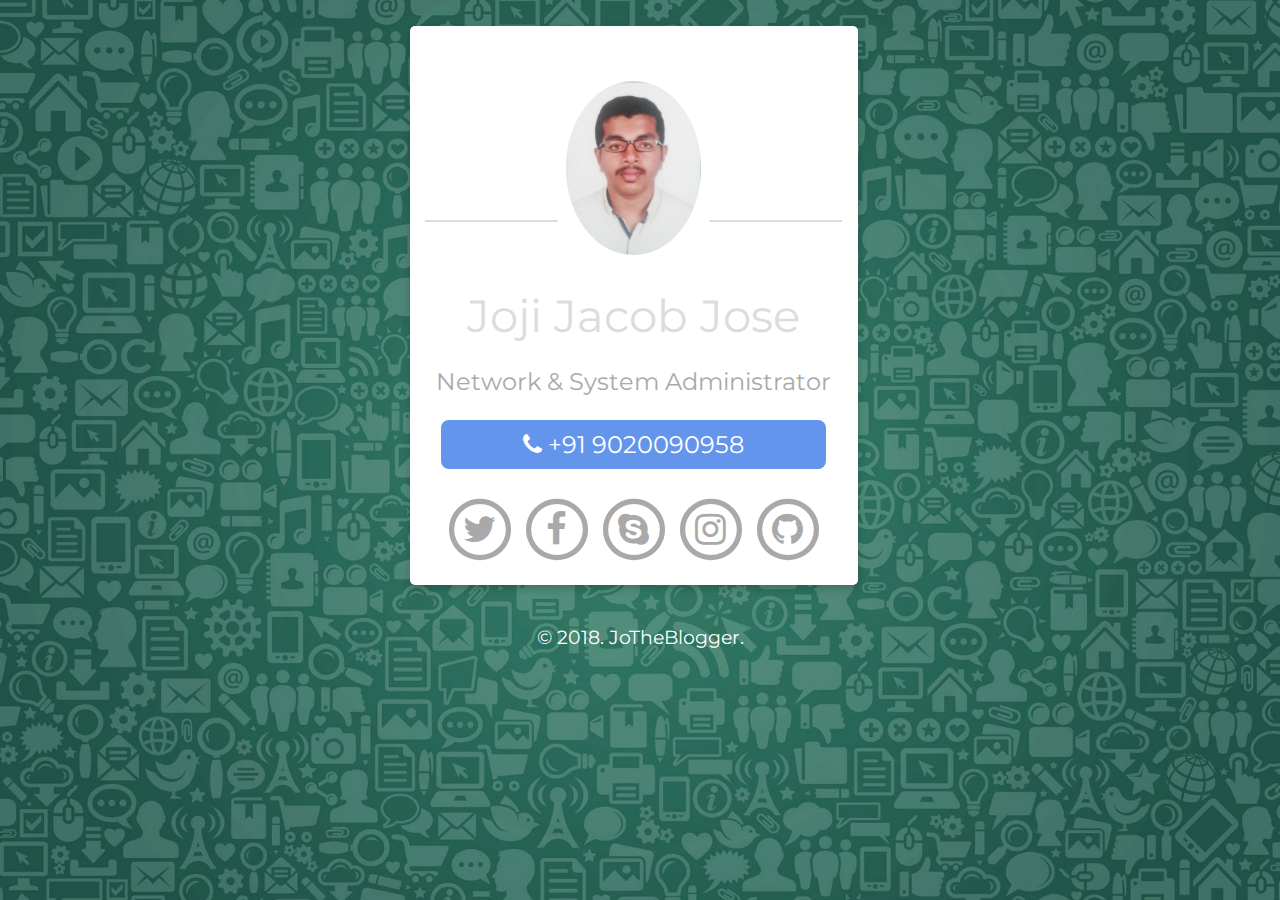
<file: index.html>
<!DOCTYPE html>
<html>
   <head>
      <title></title>
      <link rel="stylesheet" type="text/css" href="style.css">
      <link rel="stylesheet" type="text/css" href="css/font-awesome.css">
      <link rel="stylesheet" type="text/css" href="css/animate.css">
      <link rel="shortcut icon" href="img/fav.ico" type="image/x-icon">
      <link href="https://fonts.googleapis.com/css?family=Montserrat:700" rel="stylesheet">
      <meta charset="utf-8">
      <meta http-equiv="X-UA-Compatible" content="IE=edge">
      <meta name="viewport" content="width=device-width, initial-scale=1">
      <meta name="description" content="" />
      <meta name="keywords" content="jogjos, joji, joji jacob jose, Joji Thumpamon "/>
      <meta name="author" content="JoG_Jos">
      <meta name="robots" content="index, follow" />
   </head>
   <body>
      <!--Card-->
      <div class="card animated fadeIn">
         <center><img class="center animated rollIn" src="img/laa.png" >
</center>
         <hr>
         <div class="name">
            Joji Jacob Jose
         </div>
         <p class="subtitle">Network & System Administrator</p>
         <p class="location"><i class="fa fa-phone"> </i>
<a href="tel:+919020090958" >
 +91 9020090958</a>
         </p>
         <p class="icons animated pulse">
            <a href="https://twitter.com/jojijjosep" target="_blank">
            <span class="fa-stack fa-lg">
                <i class="fa fa-circle-thin fa-stack-2x"></i>
                <i class="fa fa-twitter fa-stack-1x"></i>
            </span>
            </a>
            <a href="https://www.facebook.com/jojijjosep" target="_blank">
            <span class="fa-stack fa-lg">
                <i class="fa fa-circle-thin fa-3x fa-stack-2x"></i>     
                <i class="fa fa-facebook fa-stack-1x"></i>
            </span>
            </a>
            <a href="https://skype.com/jojijjosep" target="_blank">
            <span class="fa-stack fa-lg">
                <i class="fa fa-circle-thin fa-stack-2x"></i>
                <i class="fa fa-skype fa-stack-1x"></i>
            </span>
            </a>
            <a href="https://www.instagram.com/jojijjosep/" target="_blank">
            <span class="fa-stack fa-lg">
                <i class="fa fa-circle-thin fa-stack-2x"></i>
                <i class="fa fa-instagram fa-stack-1x"></i>
            </span>
            </a>
            <a href="https://github.com/jogjos" target="_blank">
            <span class="fa-stack fa-lg">
                <i class="fa fa-circle-thin fa-stack-2x"></i>
                <i class="fa fa-github fa-stack-1x"></i>
            </span>
            </a>
         </p>
      </div>
      <!--footer-->
      <footer class="animated fadeIn">
         &copy; 2018. JoTheBlogger.
      </footer>
   </body>
</html>
</file>
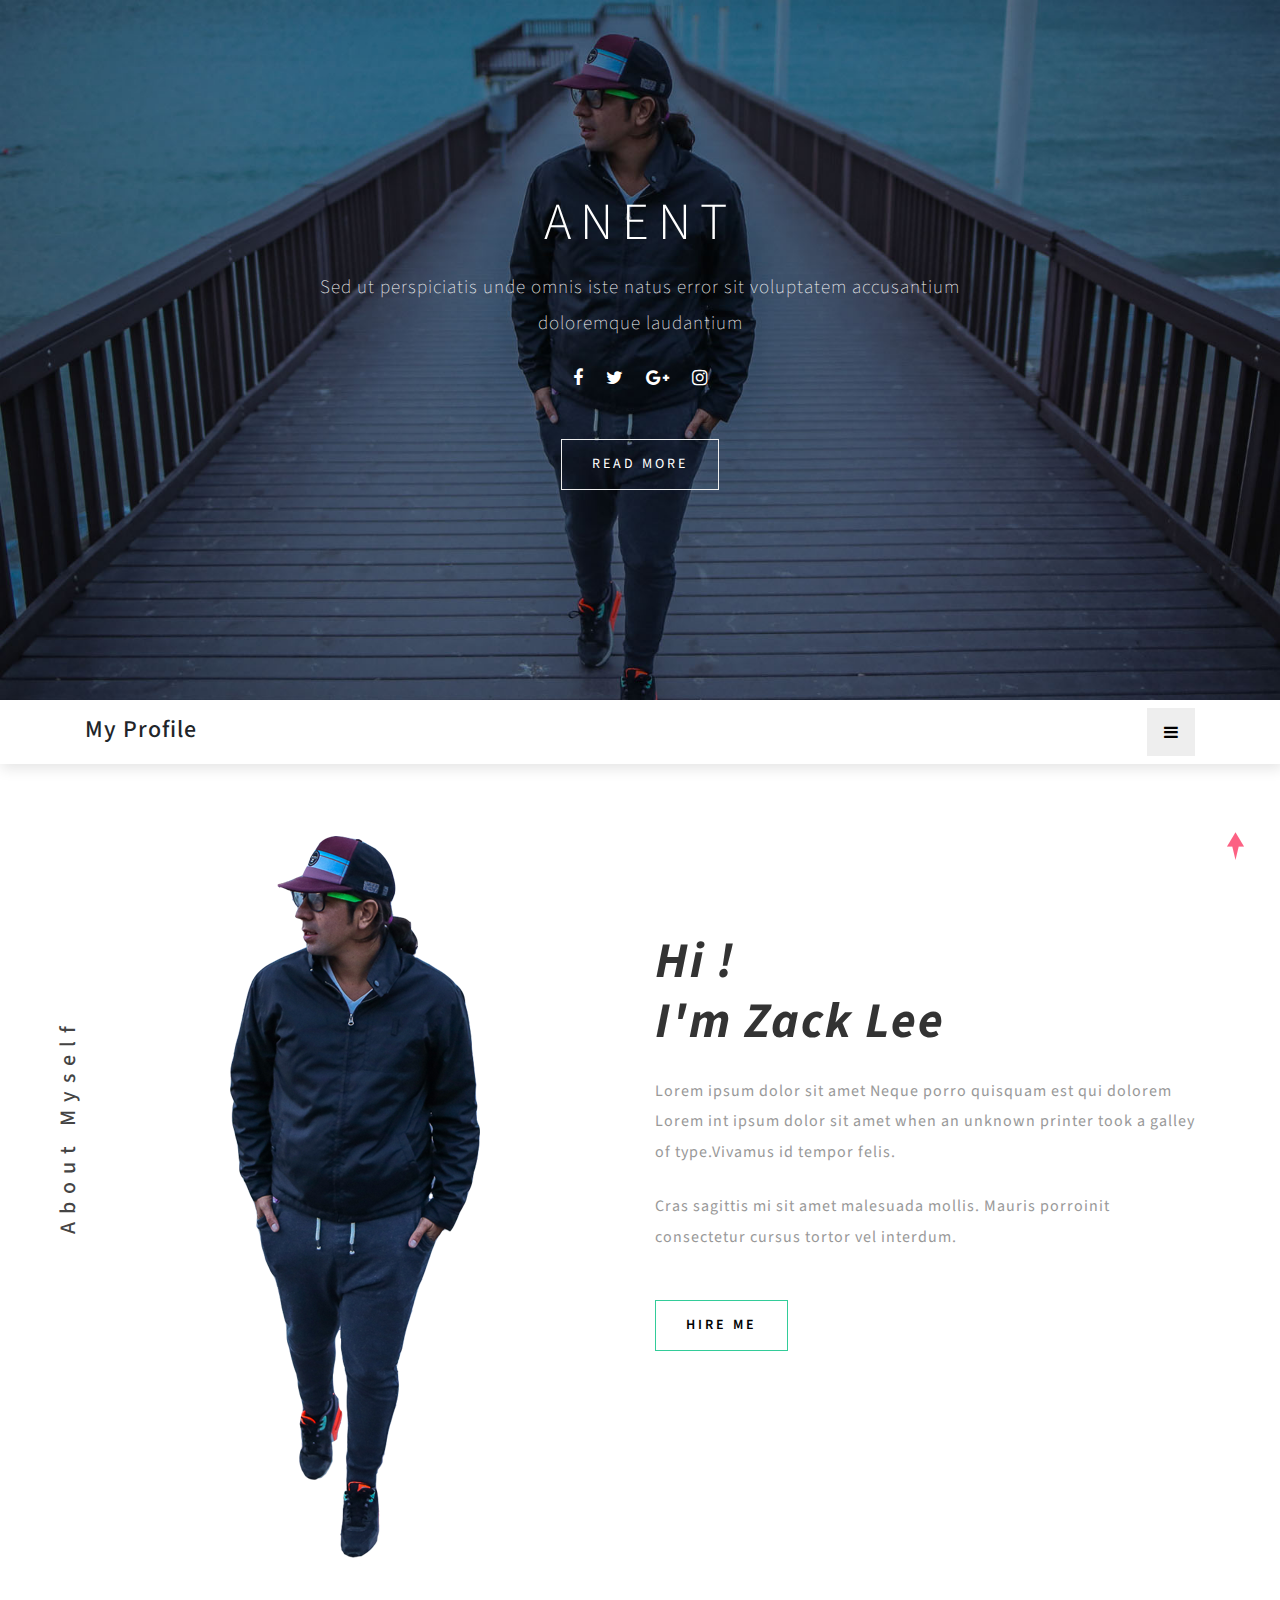
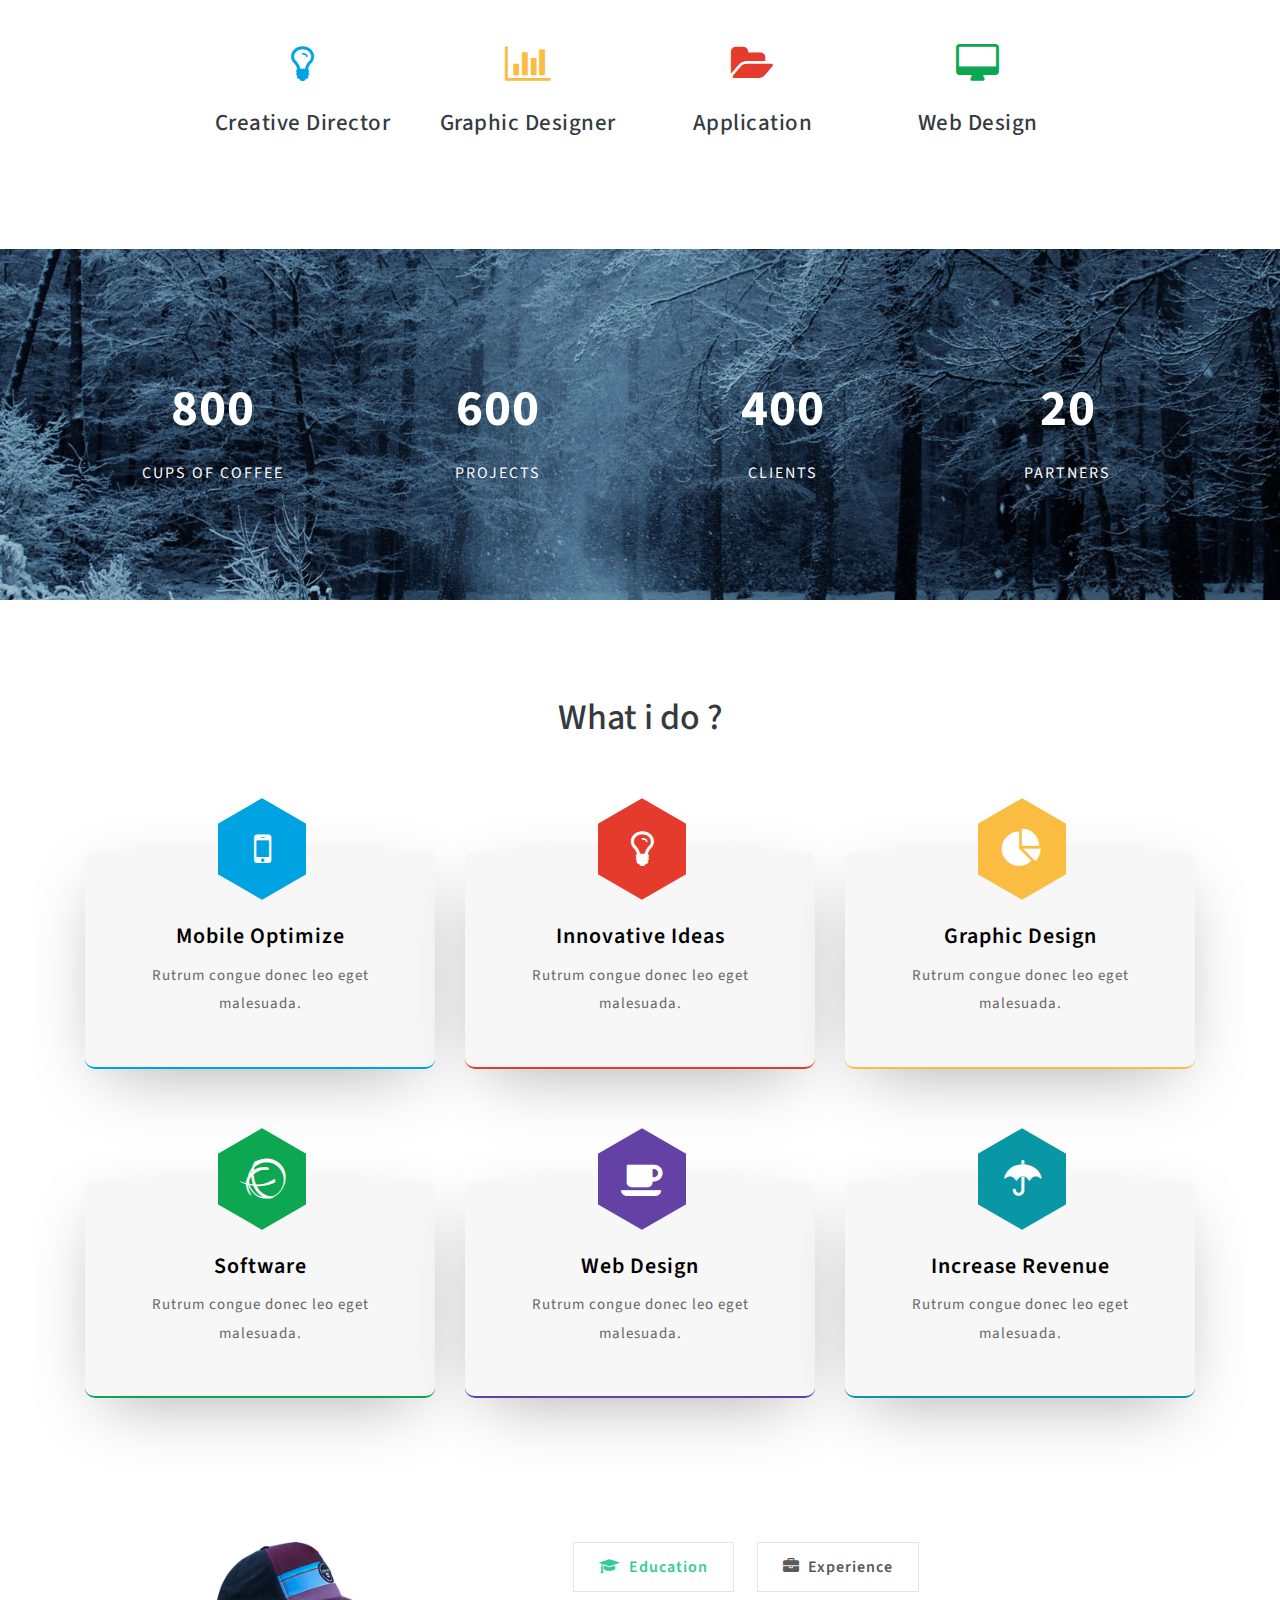
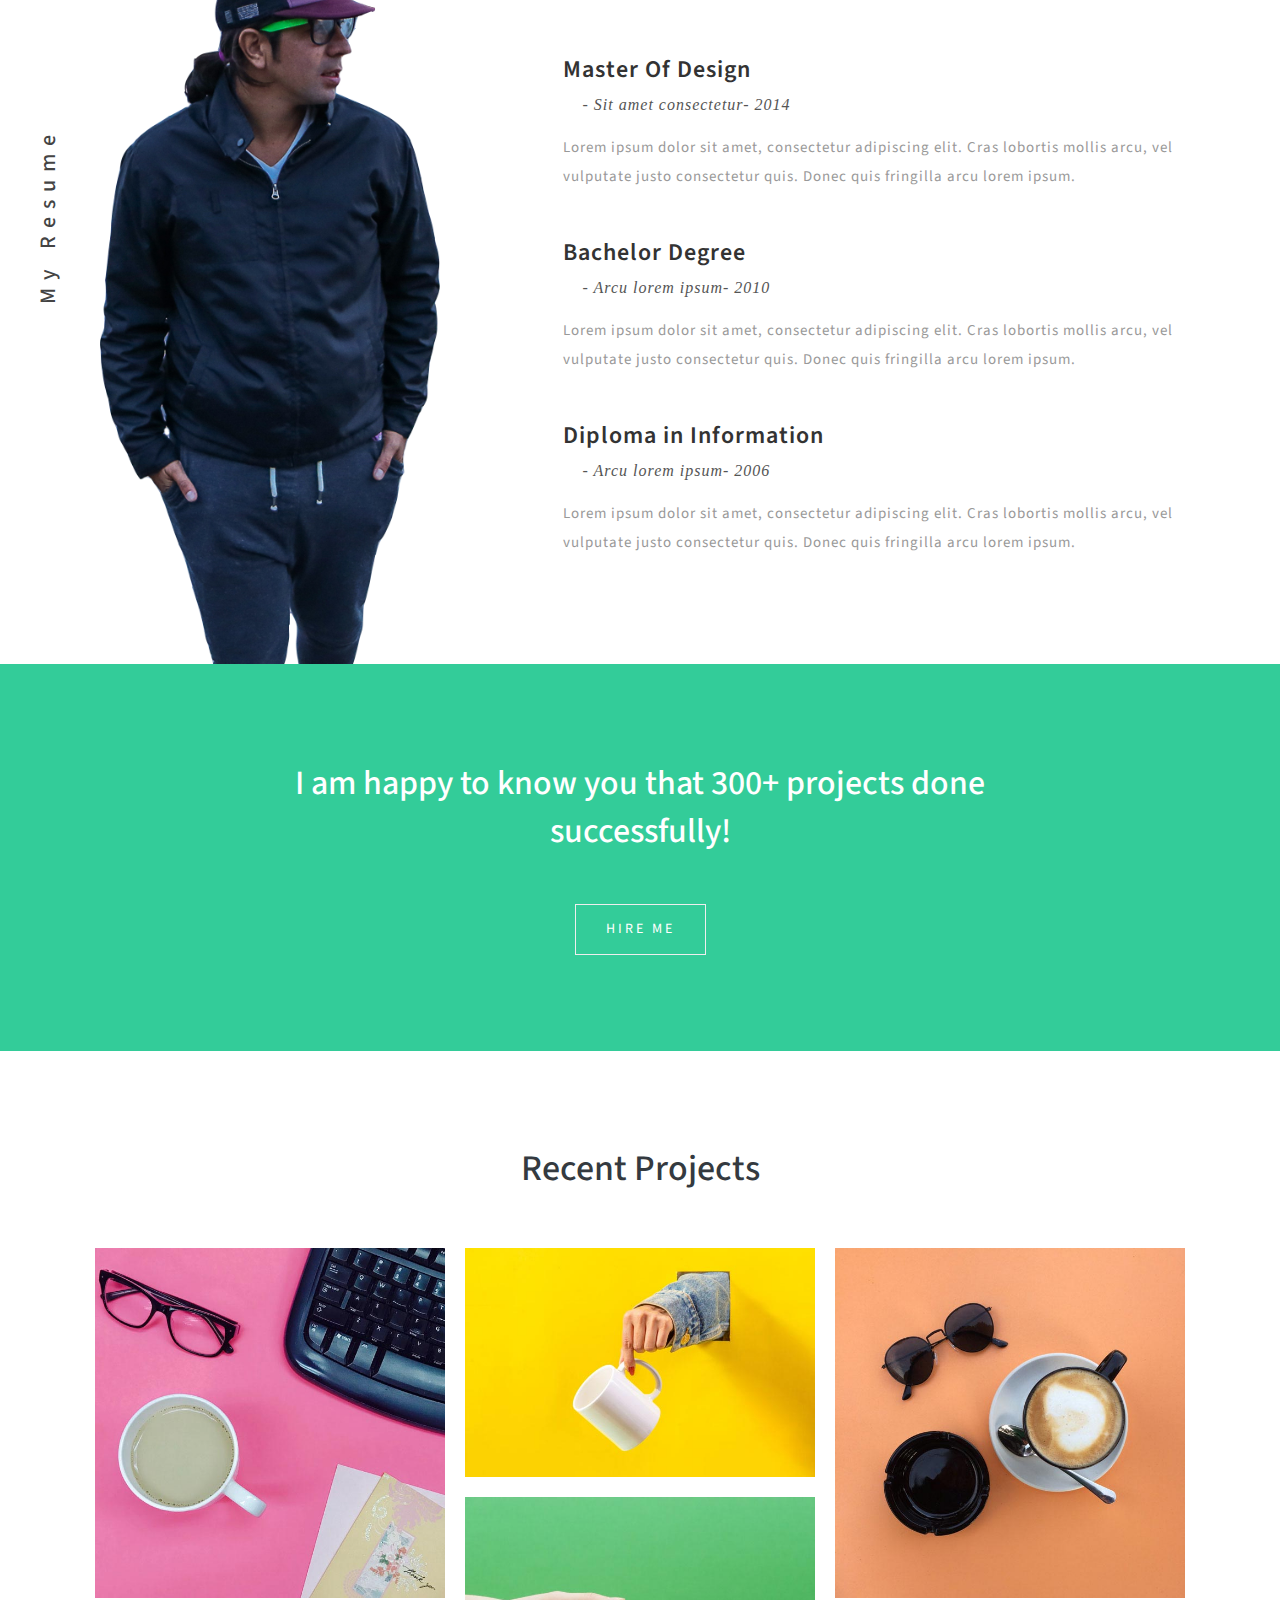
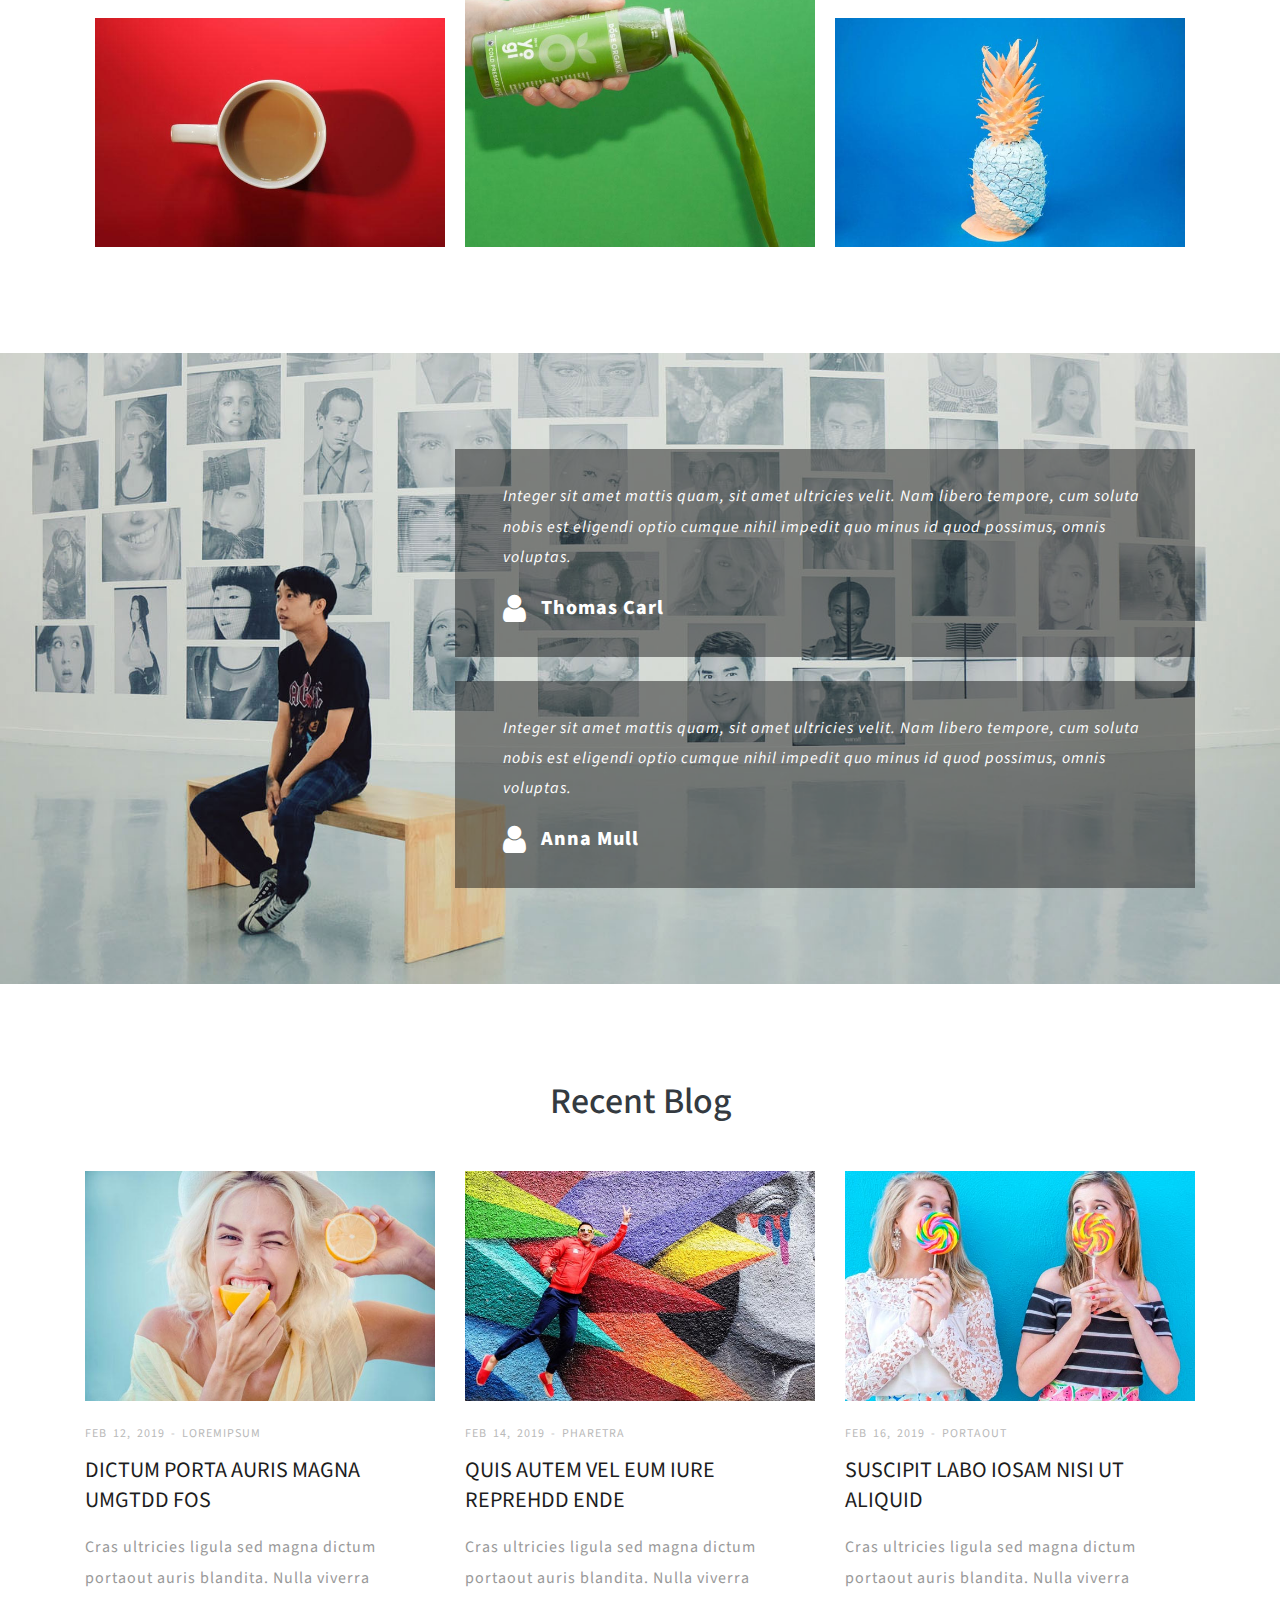
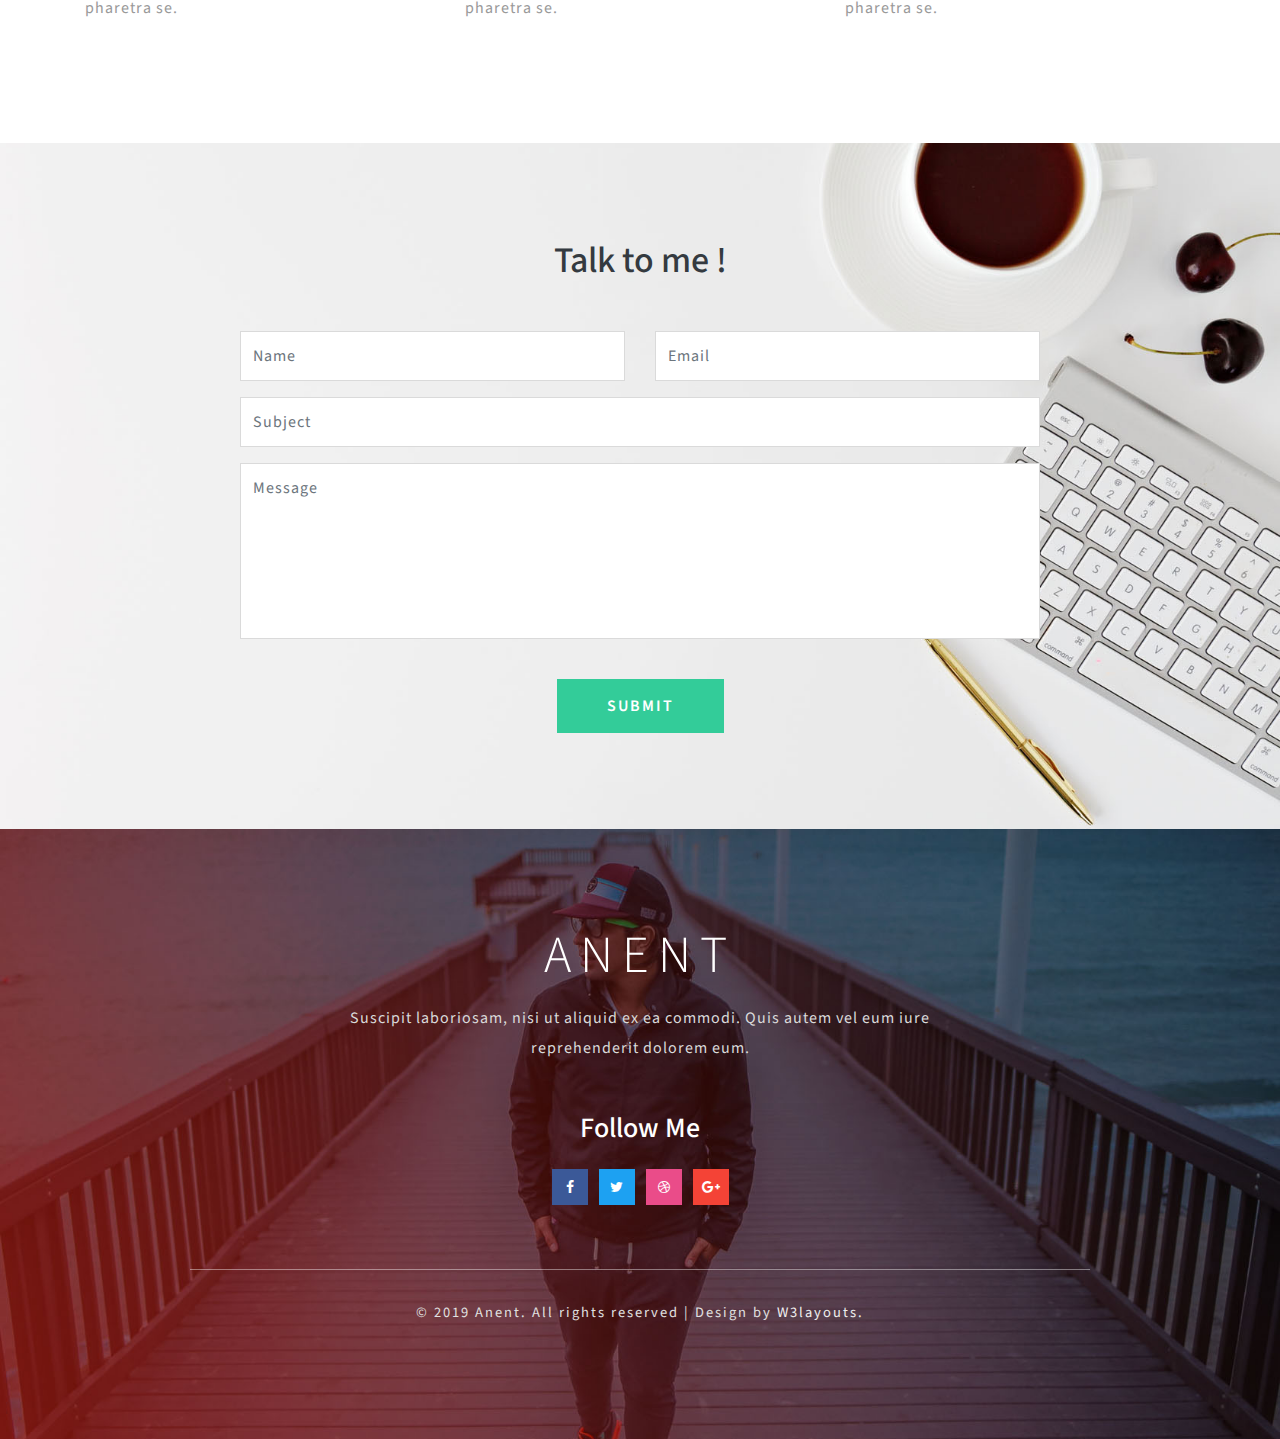
<file: anent-web_Free30-01-2019_824717575/web/index.html>
<!--
Author: W3layouts
Author URL: http://w3layouts.com
License: Creative Commons Attribution 3.0 Unported
License URL: http://creativecommons.org/licenses/by/3.0/
-->

<!DOCTYPE html>
<html lang="zxx">

<head>
	<title>Anent Personal Category Flat Bootstrap Responsive Website Template | Home :: W3layouts</title>
	<!-- Meta tag Keywords -->
	<meta name="viewport" content="width=device-width, initial-scale=1">
	<meta charset="UTF-8" />
	<meta name="keywords" content="Anent Responsive web template, Bootstrap Web Templates, Flat Web Templates, Android Compatible web template, Smartphone Compatible web template, free webdesigns for Nokia, Samsung, LG, SonyEricsson, Motorola web design" />
	<script>
		addEventListener("load", function () {
			setTimeout(hideURLbar, 0);
		}, false);

		function hideURLbar() {
			window.scrollTo(0, 1);
		}
	</script>
	<!--// Meta tag Keywords -->

	<!-- Custom-Files -->
	<link rel="stylesheet" href="css/bootstrap.css">
	<!-- Bootstrap-Core-CSS -->
	<link rel="stylesheet" href="css/style.css" type="text/css" media="all" />
	<!-- Style-CSS -->
	<link href="css/font-awesome.min.css" rel="stylesheet">
	<!-- Font-Awesome-Icons-CSS -->
	<!-- //Custom-Files -->

	<!-- Web-Fonts -->
	<link href="//fonts.googleapis.com/css?family=Source+Sans+Pro:200,200i,300,300i,400,400i,600,600i,700,700i,900,900i&amp;subset=cyrillic,cyrillic-ext,greek,greek-ext,latin-ext,vietnamese"
	 rel="stylesheet">
	<!-- //Web-Fonts -->
</head>

<body>
	<!-- home -->
	<div id="home">
		<!-- banner -->
		<div class="banner_w3lspvt">
			<div class="banner-top1">
				<div class="container">
					<div class="banner-text text-center">
						<h1><a href="index.html" class="logo text-wh text-uppercase font-weight-light">Anent</a></h1>
						<p class="text-bl text-li mt-3">Sed ut perspiciatis unde omnis iste natus error sit voluptatem accusantium
							doloremque
							laudantium</p>
						<div class="social-icons mt-4">
							<ul class="list-unstyled">
								<li>
									<a href="#">
										<span class="fa fa-facebook"></span>
									</a>
								</li>
								<li>
									<a href="#">
										<span class="fa fa-twitter"></span>
									</a>
								</li>
								<li>
									<a href="#">
										<span class="fa fa-google-plus"></span>
									</a>
								</li>
								<li>
									<a href="#">
										<span class="fa fa-instagram"></span>
									</a>
								</li>
							</ul>
						</div>
						<a href="#about" class="btn button-style mt-5">Read More</a>
					</div>
				</div>
			</div>
		</div>
		<!-- //banner -->
	</div>
	<!-- //home -->

	<!-- header -->
	<header class="py-2">
		<div class="container d-flex">
			<h4 class="mt-2 let">My Profile</h4>
			<!-- menu -->
			<ul id="menu">
				<li>
					<input id="check02" type="checkbox" name="menu" />
					<label for="check02"><span class="fa fa-bars" aria-hidden="true"></span></label>
					<ul class="submenu">
						<li><a href="index.html" class="active">Home</a></li>
						<li><a href="#about">My Self</a></li>
						<li><a href="#what">What i do ?</a></li>
						<li><a href="#resume">My Resume</a></li>
						<li><a href="#projects">Projects</a></li>
						<li><a href="#blog">Blog</a></li>
						<li><a href="#hire">Hire Me</a></li>
					</ul>
				</li>
			</ul>
			<!-- //menu -->
		</div>
	</header>
	<!-- //header -->

	<!-- about -->
	<section class="about py-5 position-relative" id="about">
		<div class="container pt-lg-4 pb-4">
			<h3 class="tittle-2">About Myself</h3>
			<div class="row">
				<div class="col-lg-6 about-img text-center">
					<img class="img-fluid" src="images/ab2.png" alt="">
				</div>
				<div class="col-lg-6 about-right">
					<h4 class="about-tit">Hi !<br>I'm Zack Lee</h4>
					<p class="my-4">Lorem ipsum dolor sit amet Neque porro quisquam est qui dolorem Lorem int ipsum dolor sit amet
						when an unknown printer took a galley of type.Vivamus id tempor felis.</p>
					<p>Cras sagittis mi sit amet malesuada mollis. Mauris porroinit consectetur cursus tortor vel interdum.</p>
					<a href="#hire" class="btn button-style-2 mt-5">Hire Me</a>
				</div>
			</div>
		</div>
	</section>
	<!-- //about -->

	<!-- about bottom -->
	<div class="serives-w3pvts pb-5 pt-2">
		<div class="container pb-xl-5 pb-lg-3">
			<div class="row welcome-bottom text-center mx-auto">
				<div class="col-lg-3 col-sm-6 welcome-grid">
					<span class="fa fa-lightbulb-o"></span>
					<h4 class="mt-4 mb-3 text-bl">Creative Director</h4>
				</div>
				<div class="col-lg-3 col-sm-6 welcome-grid mt-sm-0 mt-4">
					<span class="fa fa-bar-chart"></span>
					<h4 class="mt-4 mb-3 text-bl">Graphic Designer</h4>
				</div>
				<div class="col-lg-3 col-sm-6 welcome-grid mt-lg-0 mt-4">
					<span class="fa fa-folder-open"></span>
					<h4 class="mt-4 mb-3 text-bl">Application</h4>
				</div>
				<div class="col-lg-3 col-sm-6 welcome-grid mt-lg-0 mt-4">
					<span class="fa fa-desktop"></span>
					<h4 class="mt-4 mb-3 text-bl">Web Design</h4>
				</div>
			</div>
		</div>
	</div>
	<!-- //about bottom -->

	<!-- stats section -->
	<div class="stats py-5">
		<div class="container py-xl-5 py-lg-3">
			<div class="row text-center py-sm-3">
				<div class="col-md-3 col-sm-6 w3layouts_stats_left">
					<p class="counter">800</p>
					<p class="para-text-w3ls text-li">cups of coffee</p>
				</div>
				<div class="col-md-3 col-sm-6 w3layouts_stats_left mt-sm-0 mt-4">
					<p class="counter">600</p>
					<p class="para-text-w3ls text-li">projects</p>
				</div>
				<div class="col-md-3 col-sm-6 w3layouts_stats_left mt-md-0 mt-4">
					<p class="counter">400</p>
					<p class="para-text-w3ls text-li">clients</p>
				</div>
				<div class="col-md-3 col-sm-6 w3layouts_stats_left mt-md-0 mt-4">
					<p class="counter">20</p>
					<p class="para-text-w3ls text-li">partners</p>
				</div>
			</div>
		</div>
	</div>
	<!-- //stats section -->

	<!-- what -->
	<div class="services text-center pt-5 pb-lg-5" id="what">
		<div class="container py-xl-5 py-lg-3">
			<h3 class="tittle text-center text-bl mb-sm-5 mb-4">What i do ?</h3>
			<div class="row ser-styles ser-styles-res">
				<div class="col-lg-4">
					<div class="abt-block">
						<div class="dodecagon">
							<div class="dodecagon-in">
								<div class="dodecagon-bg">
									<span class="fa fa-mobile"></span>
								</div>
							</div>
						</div>
						<h3>Mobile Optimize</h3>
						<p>Rutrum congue donec leo eget malesuada.</p>
					</div>
				</div>
				<div class="col-lg-4">
					<div class="abt-block border-back2">
						<div class="dodecagon">
							<div class="dodecagon-in">
								<div class="dodecagon-bg back2">
									<span class="fa fa-lightbulb-o"></span>
								</div>
							</div>
						</div>
						<h3>Innovative Ideas</h3>
						<p>Rutrum congue donec leo eget malesuada.</p>
					</div>
				</div>
				<div class="col-lg-4">
					<div class="abt-block border-back3">
						<div class="dodecagon">
							<div class="dodecagon-in">
								<div class="dodecagon-bg back3">
									<span class="fa fa-pie-chart"></span>
								</div>
							</div>
						</div>
						<h3>Graphic Design</h3>
						<p>Rutrum congue donec leo eget malesuada.</p>
					</div>
				</div>
			</div>
			<div class="row ser-styles">
				<div class="col-lg-4">
					<div class="abt-block border-back4">
						<div class="dodecagon">
							<div class="dodecagon-in">
								<div class="dodecagon-bg back4">
									<span class="fa fa-ravelry"></span>
								</div>
							</div>
						</div>
						<h3>Software</h3>
						<p>Rutrum congue donec leo eget malesuada.</p>
					</div>
				</div>
				<div class="col-lg-4">
					<div class="abt-block border-back5">
						<div class="dodecagon">
							<div class="dodecagon-in">
								<div class="dodecagon-bg back5">
									<span class="fa fa-coffee"></span>
								</div>
							</div>
						</div>
						<h3>Web Design</h3>
						<p>Rutrum congue donec leo eget malesuada.</p>
					</div>
				</div>
				<div class="col-lg-4">
					<div class="abt-block border-back6">
						<div class="dodecagon">
							<div class="dodecagon-in">
								<div class="dodecagon-bg back6">
									<span class="fa fa-umbrella"></span>
								</div>
							</div>
						</div>
						<h3>Increase Revenue</h3>
						<p>Rutrum congue donec leo eget malesuada.</p>
					</div>
				</div>
			</div>
		</div>
	</div>
	<!-- //what -->

	<!-- resume -->
	<div class="middile-inner-con position-relative" id="resume">
		<div class="container pt-lg-5">
			<h3 class="tittle-2">My Resume</h3>
			<div class="d-lg-flex">
				<div class="col-lg-4 left-grid-resu">
					<img src="images/per2.png" alt="" class="img-fluid">
				</div>
				<div class="col-xl-7 col-lg-8 tab-main offset-xl-1 py-lg-0 py-5">
					<input id="tab1" type="radio" name="tabs" class="w3pvt-sm" checked>
					<label for="tab1"><span class="fa fa-graduation-cap" aria-hidden="true"></span>Education</label>
					<input id="tab2" type="radio" class="w3pvt-sm" name="tabs">
					<label for="tab2"><span class="fa fa-briefcase" aria-hidden="true"></span>Experience</label>
					<section id="content1">
						<div class="inner-w3pvt-wrap mt-3">
							<h4>Master Of Design</h4>
							<h6>- Sit amet consectetur- 2014</h6>
							<p>Lorem ipsum dolor sit amet, consectetur adipiscing elit. Cras lobortis mollis arcu, vel vulputate justo
								consectetur quis. Donec quis fringilla arcu lorem ipsum.</p>
						</div>
						<div class="inner-w3pvt-wrap">
							<h4>Bachelor Degree</h4>
							<h6>- Arcu lorem ipsum- 2010</h6>
							<p>Lorem ipsum dolor sit amet, consectetur adipiscing elit. Cras lobortis mollis arcu, vel vulputate justo
								consectetur quis. Donec quis fringilla arcu lorem ipsum.</p>
						</div>
						<div class="inner-w3pvt-wrap">
							<h4>Diploma in Information</h4>
							<h6>- Arcu lorem ipsum- 2006</h6>
							<p>Lorem ipsum dolor sit amet, consectetur adipiscing elit. Cras lobortis mollis arcu, vel vulputate justo
								consectetur quis. Donec quis fringilla arcu lorem ipsum.</p>
						</div>
					</section>
					<section id="content2">
						<div class="inner-w3pvt-wrap mt-3">
							<h4>Front End Developer</h4>
							<h6>- 2016-2018 at fringilla</h6>
							<p>Lorem ipsum dolor sit amet, consectetur adipiscing elit. Cras lobortis mollis arcu, vel vulputate justo
								consectetur quis. Donec quis fringilla arcu lorem ipsum.</p>
						</div>
						<div class="inner-w3pvt-wrap">
							<h4>Creative Designer</h4>
							<h6> - 2014-2016 at adipiscing</h6>
							<p>Lorem ipsum dolor sit amet, consectetur adipiscing elit. Cras lobortis mollis arcu, vel vulputate justo
								consectetur quis. Donec quis fringilla arcu lorem ipsum.</p>
						</div>
						<div class="inner-w3pvt-wrap">
							<h4>UI/UX Designer</h4>
							<h6> - 2010-2014 at consectetur</h6>
							<p>Lorem ipsum dolor sit amet, consectetur adipiscing elit. Cras lobortis mollis arcu, vel vulputate justo
								consectetur quis. Donec quis fringilla arcu lorem ipsum.</p>
						</div>
					</section>
				</div>
			</div>
		</div>
	</div>
	<!-- //resume -->

	<!-- middle section -->
	<section class="w3ls-bnrbtm py-5 text-center">
		<div class="container py-xl-5">
			<div class="cont-w3pvt">
				<h3 class="w3pvt-web-title">I am happy to know you
					that 300+ projects done successfully!</h3>
				<a href="#hire" class="btn button-style mt-sm-5 mt-4">Hire Me</a>
			</div>
		</div>
	</section>
	<!-- //middle section -->

	<!-- gallery -->
	<div class="gallery py-5" id="projects">
		<div class="container py-xl-5 py-lg-3">
			<h3 class="tittle text-center text-bl mb-sm-5 mb-4">Recent Projects</h3>
			<div class="news-grids text-center">
				<div class="row no-gutters news-grids text-center">
					<div class="col-md-4 gal-img">
						<a href="#gal3"><img src="images/g3.jpg" alt="news image" class="img-fluid"></a>
						<a href="#gal2"><img src="images/g2.jpg" alt="news image" class="img-fluid"></a>
					</div>
					<div class="col-md-4 gal-img">
						<a href="#gal4"><img src="images/g4.jpg" alt="news image" class="img-fluid"></a>
						<a href="#gal1"><img src="images/g1.jpg" alt="news image" class="img-fluid"></a>
					</div>
					<div class="col-md-4 gal-img">
						<a href="#gal5"><img src="images/g5.jpg" alt="news image" class="img-fluid"></a>
						<a href="#gal6"><img src="images/g6.jpg" alt="news image" class="img-fluid"></a>
					</div>
				</div>
			</div>
		</div>
	</div>
	<!-- popup-->
	<div id="gal1" class="popup-effect animate">
		<div class="popup">
			<img src="images/g1.jpg" alt="Popup Image" class="img-fluid" />
			<p class="mt-4">Nulla viverra pharetra se, eget pulvinar neque pharetra ac int. placerat placerat dolor.</p>
			<a class="close" href="#gallery">&times;</a>
		</div>
	</div>
	<!-- //popup -->
	<!-- popup-->
	<div id="gal2" class="popup-effect animate">
		<div class="popup">
			<img src="images/g2.jpg" alt="Popup Image" class="img-fluid" />
			<p class="mt-4">Nulla viverra pharetra se, eget pulvinar neque pharetra ac int. placerat placerat dolor.</p>
			<a class="close" href="#gallery">&times;</a>
		</div>
	</div>
	<!-- //popup -->
	<!-- popup-->
	<div id="gal3" class="popup-effect animate">
		<div class="popup">
			<img src="images/g3.jpg" alt="Popup Image" class="img-fluid" />
			<p class="mt-4">Nulla viverra pharetra se, eget pulvinar neque pharetra ac int. placerat placerat dolor.</p>
			<a class="close" href="#gallery">&times;</a>
		</div>
	</div>
	<!-- //popup3 -->
	<!-- popup-->
	<div id="gal4" class="popup-effect animate">
		<div class="popup">
			<img src="images/g4.jpg" alt="Popup Image" class="img-fluid" />
			<p class="mt-4">Nulla viverra pharetra se, eget pulvinar neque pharetra ac int. placerat placerat dolor.</p>
			<a class="close" href="#gallery">&times;</a>
		</div>
	</div>
	<!-- //popup -->
	<!-- popup-->
	<div id="gal5" class="popup-effect animate">
		<div class="popup">
			<img src="images/g5.jpg" alt="Popup Image" class="img-fluid" />
			<p class="mt-4">Nulla viverra pharetra se, eget pulvinar neque pharetra ac int. placerat placerat dolor.</p>
			<a class="close" href="#gallery">&times;</a>
		</div>
	</div>
	<!-- //popup -->
	<!-- popup-->
	<div id="gal6" class="popup-effect animate">
		<div class="popup">
			<img src="images/g6.jpg" alt="Popup Image" class="img-fluid" />
			<p class="mt-4">Nulla viverra pharetra se, eget pulvinar neque pharetra ac int. placerat placerat dolor.</p>
			<a class="close" href="#gallery">&times;</a>
		</div>
	</div>
	<!-- //popup -->
	<!-- //gallery -->

	<!-- testimonials -->
	<section class="testimonials py-5">
		<div class="container py-xl-5 py-lg-3">
			<div class="testimonials_grid d-flex">
				<div class="offset-lg-4 offset-md-3 testi_grid">
					<p class="sub-test">Integer sit amet mattis quam, sit amet ultricies velit. Nam libero tempore, cum soluta
						nobis est eligendi optio cumque nihil impedit quo minus id quod possimus, omnis voluptas.
					</p>
					<div class="d-flex">
						<span class="fa fa-user" aria-hidden="true"></span>
						<h5>Thomas Carl</h5>
					</div>
				</div>
			</div>
			<div class="testimonials_grid d-flex mt-4">
				<div class="offset-lg-4 offset-md-3 testi_grid">
					<p class="sub-test">Integer sit amet mattis quam, sit amet ultricies velit. Nam libero tempore, cum soluta
						nobis est eligendi optio cumque nihil impedit quo minus id quod possimus, omnis voluptas.
					</p>
					<div class="d-flex">
						<span class="fa fa-user" aria-hidden="true"></span>
						<h5>Anna Mull</h5>
					</div>
				</div>
			</div>
		</div>
	</section>
	<!-- //testimonials -->

	<!-- blog -->
	<section class="blog_w3ls py-5" id="blog">
		<div class="container py-xl-5 py-lg-3">
			<h3 class="tittle text-center text-bl mb-sm-5 mb-4">Recent Blog</h3>
			<div class="row">
				<!-- blog grid -->
				<div class="col-lg-4 col-md-6">
					<div class="med-blog">
						<div class="blog-header">
							<a href="#">
								<img class="img-fluid" src="images/blog1.jpg" alt="image">
							</a>
						</div>
						<div class="blog-body py-4">
							<span>Feb 12, 2019 - loremipsum</span>
							<a href="#" class="blog-title">Dictum porta auris magna umgtdd fos</a>
							<p>Cras ultricies ligula sed magna dictum portaout auris blandita. Nulla viverra pharetra se.</p>
						</div>
					</div>
				</div>
				<!-- //blog grid -->
				<!-- blog grid -->
				<div class="col-lg-4 col-md-6 mt-md-0 mt-3">
					<div class="med-blog">
						<div class="blog-header">
							<a href="#">
								<img class="img-fluid" src="images/blog2.jpg" alt="image">
							</a>
						</div>
						<div class="blog-body py-4">
							<span>Feb 14, 2019 - pharetra</span>
							<a href="#" class="blog-title">Quis autem vel eum iure reprehdd ende</a>
							<p>Cras ultricies ligula sed magna dictum portaout auris blandita. Nulla viverra pharetra se.</p>
						</div>
					</div>
				</div>
				<!-- //blog grid -->
				<!-- blog grid -->
				<div class="col-lg-4 col-md-6 mx-lg-0 mx-md-auto mt-lg-0 mt-3">
					<div class="med-blog">
						<div class="blog-header">
							<a href="#">
								<img class="img-fluid" src="images/blog3.jpg" alt="image">
							</a>
						</div>
						<div class="blog-body py-4">
							<span>Feb 16, 2019 - portaout</span>
							<a href="#" class="blog-title">Suscipit labo iosam nisi ut aliquid</a>
							<p>Cras ultricies ligula sed magna dictum portaout auris blandita. Nulla viverra pharetra se.</p>
						</div>
					</div>
				</div>
				<!-- //blog grid -->
			</div>
		</div>
	</section>
	<!-- //blog -->

	<!-- contact -->
	<section class="contact py-5" id="hire">
		<div class="container py-xl-5 py-lg-3">
			<h3 class="tittle text-center text-bl mb-sm-5 mb-4">Talk to me !</h3>
			<div class="contact-form mx-auto text-center">
				<form method="post" action="#">
					<div class="row">
						<div class="col-lg-6 form-group">
							<input type="text" class="form-control" placeholder="Name" name="name" required="">
						</div>
						<div class="col-lg-6 form-group">
							<input type="email" class="form-control" placeholder="Email" name="email" required="">
						</div>
					</div>
					<div class="form-group">
						<input type="text" class="form-control" placeholder="Subject" name="subject" required="">
					</div>
					<div class="form-group">
						<textarea name="message" class="form-control" placeholder="Message" required=""></textarea>
					</div>
					<button type="submit" class="btn submit-button mt-md-4 mt-3">Submit</button>
				</form>
			</div>
		</div>
	</section>
	<!-- //contact -->

	<!-- footer -->
	<footer class="text-center py-5">
		<div class="container py-xl-5 py-lg-4">
			<div class="logo-2">
				<h2><a href="index.html" class="logo text-wh text-uppercase font-weight-light">Anent</a></h2>
				<p class="foot-para mx-auto mt-3">Suscipit laboriosam, nisi ut aliquid ex ea commodi. Quis autem vel eum iure
					reprehenderit dolorem eum.</p>
			</div>
			<div class="w3pvt-webinfo_social_icons mt-lg-5 mt-4">
				<h3 class="footer-title text-wh mb-lg-4 mb-3">Follow Me</h3>
				<ul class="w3pvt-webits_social_list list-unstyled">
					<li class="w3_w3pvt-web_facebook">
						<a href="#">
							<span class="fa fa-facebook-f"></span>
						</a>
					</li>
					<li class="mx-2 w3pvt-web_twitter">
						<a href="#">
							<span class="fa fa-twitter"></span>
						</a>
					</li>
					<li class="w3_w3pvt-web_dribble">
						<a href="#">
							<span class="fa fa-dribbble"></span>
						</a>
					</li>
					<li class="ml-2 w3_w3pvt-web_google">
						<a href="#">
							<span class="fa fa-google-plus"></span>
						</a>
					</li>
				</ul>
			</div>
			<div class="cpy-right text-center mx-auto py-3">
				<p class="border-top mt-lg-5 mt-4">© 2019 Anent. All rights reserved | Design by
					<a href="http://w3layouts.com"> W3layouts.</a>
				</p>
			</div>
		</div>
	</footer>
	<!-- //footer -->
	<!-- move top icon -->
	<a href="#home" class="move-top text-center"></a>
	<!-- //move top icon -->

</body>

</html>
</file>
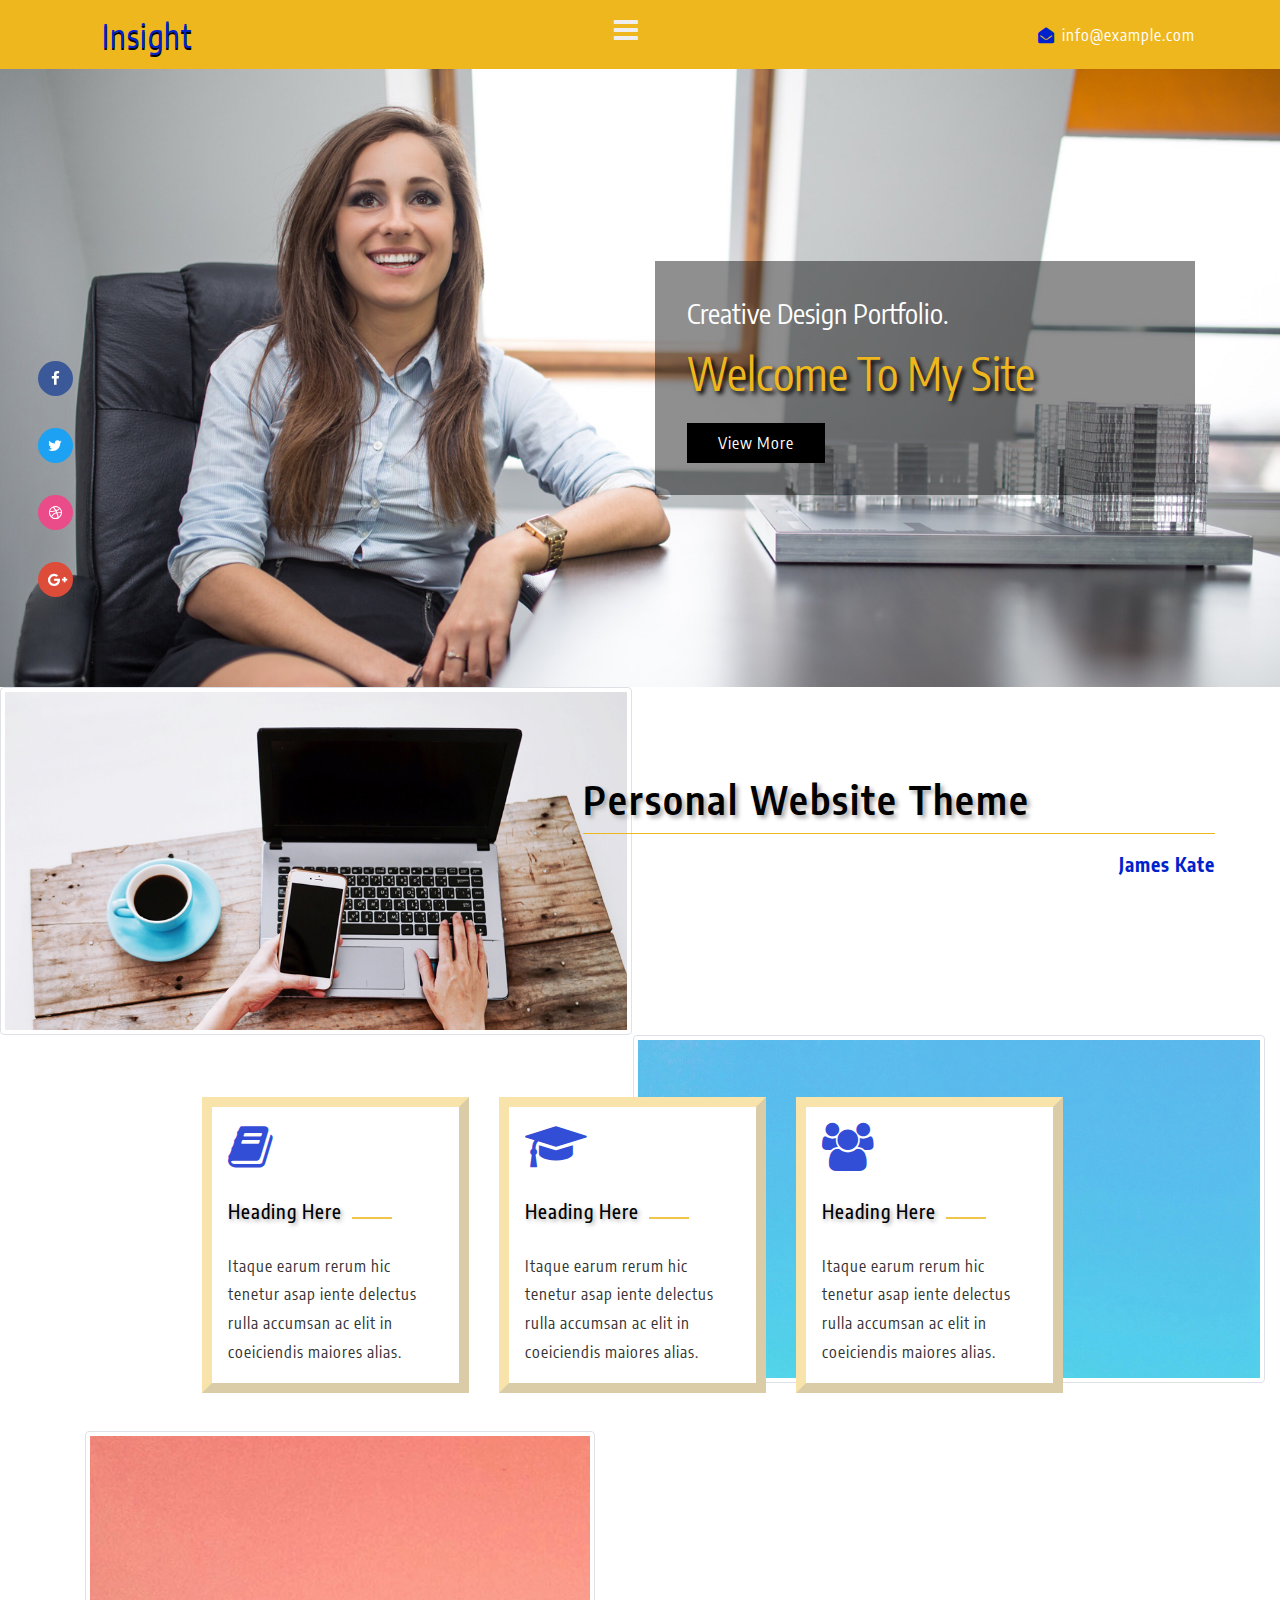
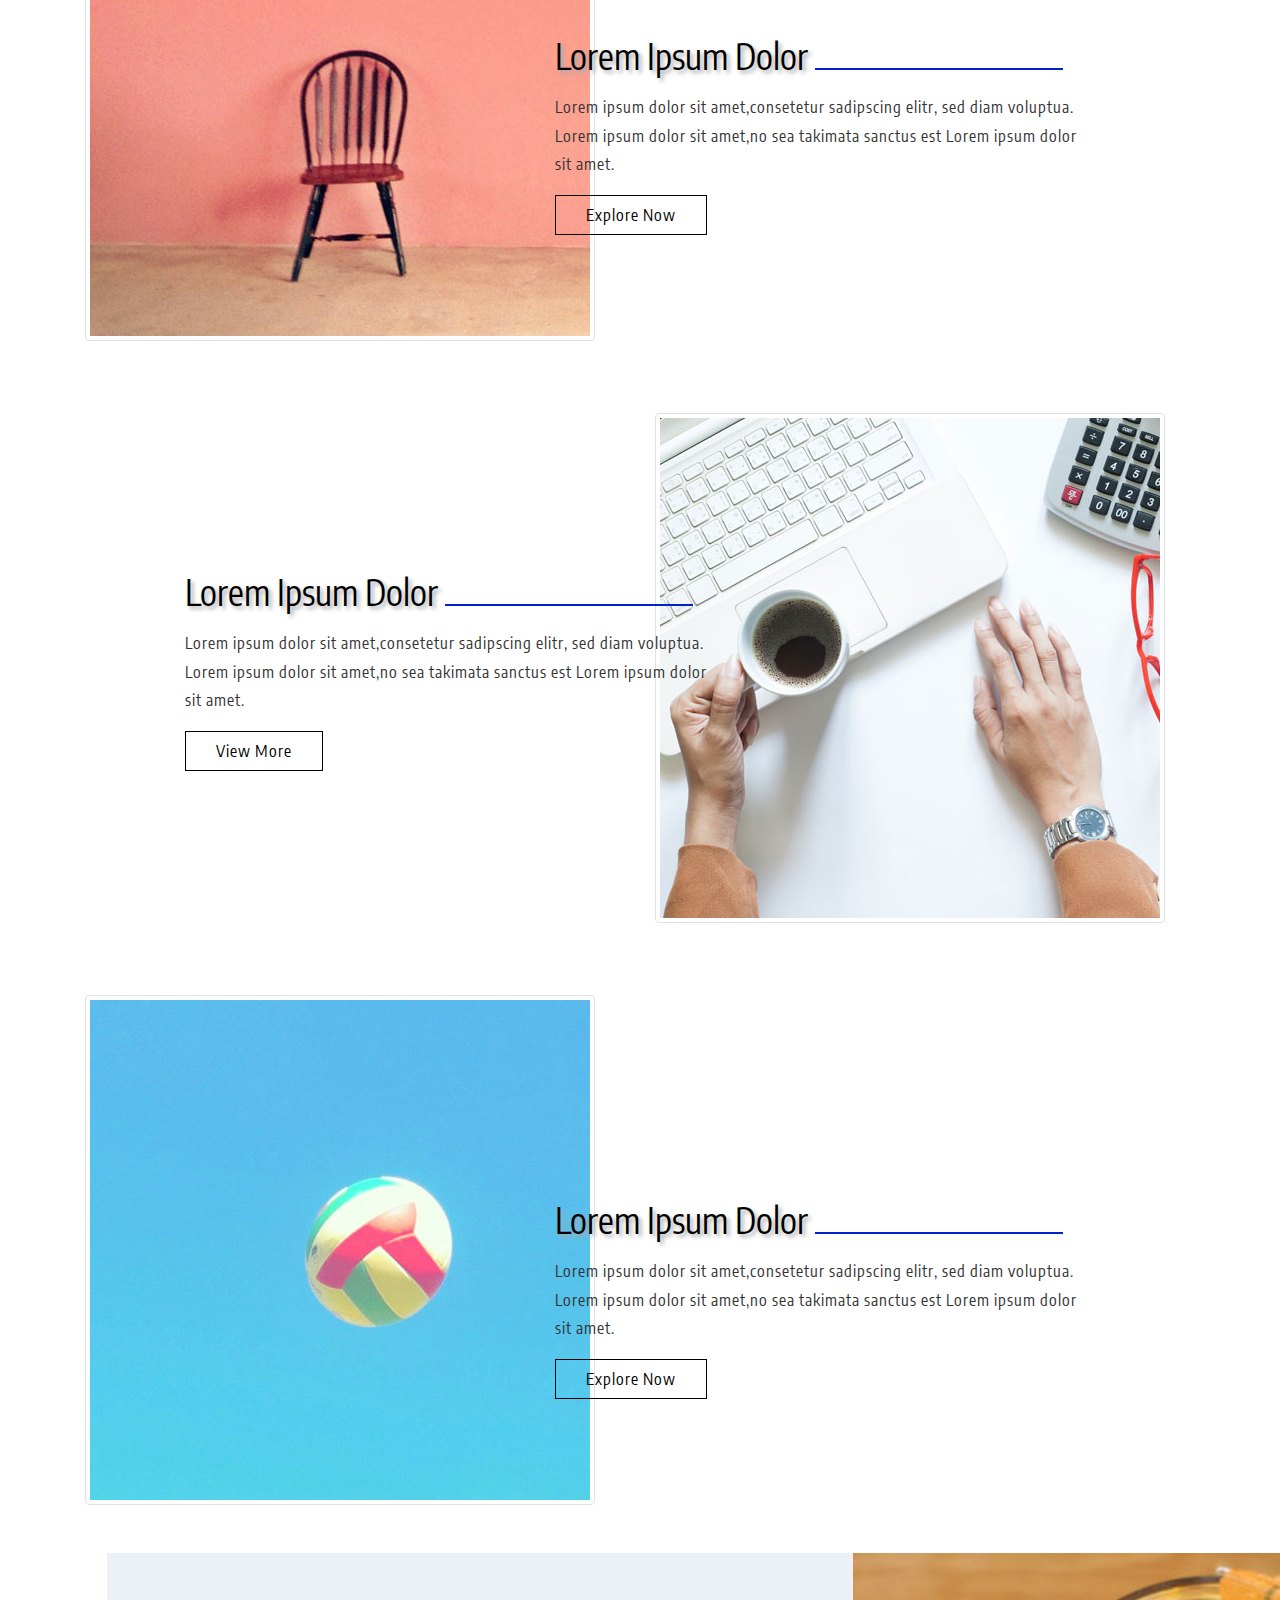
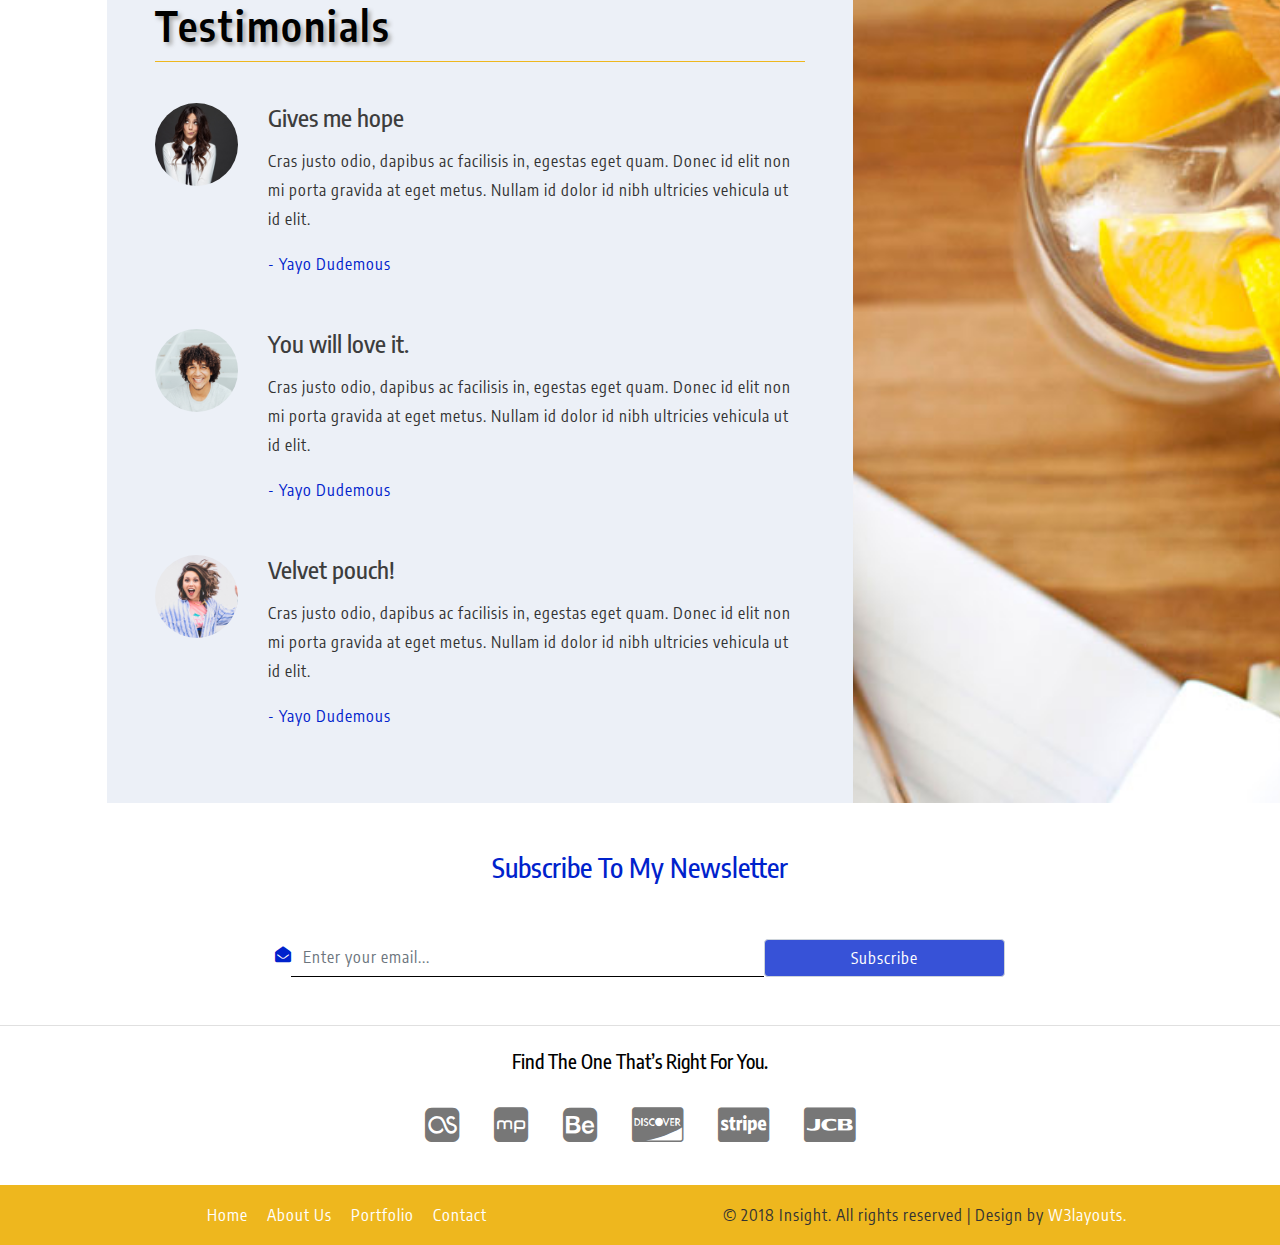
<file: insight-web_Free29-11-2018_860343103/web/index.html>
<!--
Author: W3layouts
Author URL: http://w3layouts.com
License: Creative Commons Attribution 3.0 Unported
License URL: http://creativecommons.org/licenses/by/3.0/
-->

<!DOCTYPE html>
<html lang="zxx">

<head>
    <title>Insight Personal Category Flat Bootstrap Responsive website Template | Home :: w3layouts</title>
    <meta name="viewport" content="width=device-width, initial-scale=1">
    <meta charset="utf-8" />
    <meta name="keywords" content="Insight Responsive web template, Bootstrap Web Templates, Flat Web Templates, Android Compatible web template, 
	SmartPhone Compatible web template, free WebDesigns for Nokia, Samsung, LG, Sony Ericsson, Motorola web design" />
    <script>
        addEventListener("load", function () {
            setTimeout(hideURLbar, 0);
        }, false);

        function hideURLbar() {
            window.scrollTo(0, 1);
        }
    </script>
    <!-- Custom Theme files -->
    <link href="css/bootstrap.css" type="text/css" rel="stylesheet" media="all">
    <link href="css/style.css" type="text/css" rel="stylesheet" media="all">
    <!-- font-awesome icons -->
    <link href="css/font-awesome.min.css" rel="stylesheet">
    <!-- //Custom Theme files -->
    <!-- online-fonts -->
    <link href="//fonts.googleapis.com/css?family=Encode+Sans+Condensed:100,200,300,400,500,600,700,800,900" rel="stylesheet">
    <!-- //online-fonts -->
</head>
<body>
    <!-- header -->
    <header class="header-top text-md-left text-center bg-theme1">
        <div class="container">
            <div class="d-flex justify-content-between">
                <h1 class="wthree-logo">
                    <a href="index.html" id="logoLink">Insight</a>
                </h1>
                <div class="nav-sec  position-relative">
					<ul id="menu">
				  <li>
					<input id="check01" type="checkbox" name="menu"/>
					<label class="menulist" for="check01">&nbsp;</label>
					<ul class="submenu">
                        <li><a href="index.html"  class="active">Home</a></li>
                        <li><a href="about.html">About</a></li>
                        <li><a href="about.html">My Team</a></li>
                        <li><a href="#testimonials" class="scroll">Testimonials</a></li>                           
                        <li><a href="portfolio.html">My Projects</a></li>
                        <li><a href="contact.html">Contact Me</a></li>
					</ul>
				  </li>
				</ul>
                </div>
                <div class="d-flex align-items-center">
                    <span class="fa fa-envelope-open mr-2 text-theme"></span>
                    <a href="mailto:example@email.com" class="text-white">info@example.com</a>
                </div>
            </div>
        </div>
    </header>
    <!-- //header -->
	
				
       <!-- banner -->
    <div class="home-wthreepvt">     
        <div class="banner-main">
            <div class="container">
                <div class="row">
                    <div class="offset-lg-6"></div>
                    <div class="col-lg-6">
                        <div class="banner-text">
                            <div class="slider-info">
                                <span>creative design portfolio.</span>
                                <h4>welcome to my site</h4>
                                <a href="about.html" class="text-capitalize btn-wthree btn bg-black">view more
                                </a>
                            </div>
                        </div>
                    </div>
                </div>
            </div>
        </div>
    </div>
    <!-- //banner -->
    <!-- about -->
    <section class="wthree-row pb-sm-5 pb-3 about-top" id="ab-bot">
        <div class="container-fluid pl-0">
            <div class="row no-gutters position-relative">
                <div class="col-lg-6">
                    <img src="images/s5.jpg" alt="" class="img-fluid img-thumbnail" />
                </div>
                <div class="col-lg-6 w3pvt-abt-right">
                    <h4>personal website theme </h4>
                    <strong class="d-flex justify-content-end mt-3 text-theme">James Kate</strong>
                </div>
            </div>
            <div class="row no-gutters position-relative">
                <div class="w3pvt-abt-btm">
                    <div class="w3pvt-top-row row py-md-5">
                        <div class="col-lg-4 col-md-6">
                            <div class="w3pvt-about-grids">
                                <span class="fa fa-book text-theme"></span>
                                <h4>heading here
                                    <span></span>
                                </h4>
                                <p>Itaque earum rerum hic tenetur asap iente delectus rulla accumsan ac elit in
                                    coeiciendis
                                    maiores alias.</p>
                            </div>
                        </div>
                        <div class="col-lg-4 col-md-6  mt-md-0 mb-md-4 my-4">
                            <div class="w3pvt-about-grids">
                                <span class="fa fa-graduation-cap text-theme"></span>
                                <h4>heading here
                                    <span></span>
                                </h4>
                                <p>Itaque earum rerum hic tenetur asap iente delectus rulla accumsan ac elit in
                                    coeiciendis
                                    maiores alias.</p>
                            </div>
                        </div>
                        <div class="col-lg-4 col-md-6 mx-auto">
                            <div class="w3pvt-about-grids">
                                <span class="fa fa-users text-theme"></span>
                                <h4>heading here
                                    <span></span>
                                </h4>
                                <p>Itaque earum rerum hic tenetur asap iente delectus rulla accumsan ac elit in
                                    coeiciendis
                                    maiores alias.</p>
                            </div>
                        </div>
                    </div>
                </div>
                <div class="offset-lg-6 col-lg-6">
                    <img src="images/about.jpg" alt="" class="img-fluid img-thumbnail" />
                </div>
            </div>
        </div>
    </section>
    <!-- services-->
    <section class="services">
        <div class="container">
            <div class="row  position-relative">
                <div class="col-lg-6">
                    <img src="images/s2.jpg" alt="" class="img-fluid img-thumbnail" />
                </div>
                <div class="col-lg-6 w3pvt-serv-left">
                    <h4>Lorem ipsum dolor <span class="wthree-line"></span></h4>
                    <p class="my-3">Lorem ipsum dolor sit amet,consetetur sadipscing elitr, sed diam voluptua. Lorem
                        ipsum dolor sit amet,no sea takimata sanctus est Lorem ipsum dolor sit amet. </p>
                    <a href="#testimonials" class="text-capitalize btn-wthree btn-wthree-service btn scroll">explore
                        now</a>
                </div>
            </div>
            <div class="row  position-relative flex-row-reverse my-4 py-lg-5">
                <div class="col-lg-6">
                    <img src="images/s1.jpg" alt="" class="img-fluid img-thumbnail" />
                </div>
                <div class="col-lg-6 w3pvt-service-middle">
                    <h4>Lorem ipsum dolor <span class="wthree-line"></span> </h4>
                    <p class="my-3">Lorem ipsum dolor sit amet,consetetur sadipscing elitr, sed diam voluptua. Lorem
                        ipsum dolor sit amet,no sea takimata sanctus est Lorem ipsum dolor sit amet. </p>
                    <a href="portfolio.html" class="text-capitalize btn-wthree btn-wthree-service btn">view
                       more</a>
                </div>
            </div>
            <div class="row  position-relative">
                <div class="col-lg-6">
                    <img src="images/s3.jpg" alt="" class="img-fluid img-thumbnail" />
                </div>
                <div class="col-lg-6 w3pvt-serv-left">
                    <h4>Lorem ipsum dolor <span class="wthree-line"></span> </h4>
                    <p class="my-3">Lorem ipsum dolor sit amet,consetetur sadipscing elitr, sed diam voluptua. Lorem
                        ipsum dolor sit amet,no sea takimata sanctus est Lorem ipsum dolor sit amet. </p>
                    <a href="about.html" class="text-capitalize btn-wthree btn-wthree-service btn">explore
                        now</a>
                </div>
            </div>
        </div>
    </section>
    <!-- //services -->
    <!-- slide -->
    <div class="slide-wthree pt-lg-5 pt-4" id="testimonials">
        <div class="container-fluid">
            <div class="row">
                <div class="offset-lg-1"></div>
                <div class="col-lg-7 slide-left-wthree p-lg-5 p-3">
                    <h3 class="title-head-w3l">testimonials</h3>
                    <div class="mt-3">
                        <div class="slide" data-ride="carousel" data-interval="100000">
                            <div class="w-100" role="listbox">
                                <div class="testimonials">
                                    <div class="testimonial-content">
                                        <div class="row">
                                            <div class="col-sm-2">
                                                <img src="images/t1.jpg" alt="" class="rounded-circle img-fluid" />
                                            </div>
                                            <div class="col-sm-10 mt-sm-0 mt-4">
                                                <h3>Gives me hope</h3>
                                                <p class="my-3">Cras justo odio, dapibus ac facilisis in, egestas eget
                                                    quam. Donec
                                                    id elit non mi porta gravida at eget metus. Nullam id dolor id nibh
                                                    ultricies vehicula ut id elit.</p>
                                                <p class="text-theme">- Yayo Dudemous</p>
                                            </div>
                                        </div>
                                    </div>
                                </div>
                                <div class="">
                                    <div class="testimonial-content">
                                        <div class="row">
                                            <div class="col-sm-2">
                                                <img src="images/t2.jpg" alt="" class="rounded-circle img-fluid">
                                            </div>
                                            <div class="col-sm-10 mt-sm-0 mt-4">
                                                <h3>You will love it.</h3>
                                                <p class="my-3">Cras justo odio, dapibus ac facilisis in, egestas eget
                                                    quam. Donec
                                                    id elit non mi porta gravida at eget metus. Nullam id dolor id nibh
                                                    ultricies vehicula ut id elit.</p>
                                                <p class="text-theme">- Yayo Dudemous</p>
                                            </div>
                                        </div>
                                    </div>
                                </div>
                                <div class="">
                                    <div class="testimonial-content">
                                        <div class="row">
                                            <div class="col-sm-2">
                                                <img src="images/t3.jpg" alt="" class="rounded-circle img-fluid">
                                            </div>
                                            <div class="col-sm-10 mt-sm-0 mt-4">
                                                <h3>Velvet pouch!</h3>
                                                <p class="my-3">Cras justo odio, dapibus ac facilisis in, egestas eget
                                                    quam. Donec
                                                    id elit non mi porta gravida at eget metus. Nullam id dolor id nibh
                                                    ultricies vehicula ut id elit.</p>
                                                <p class="text-theme">- Yayo Dudemous</p>
                                            </div>
                                        </div>
                                    </div>
                                </div>
                            </div>
                        </div>
                    </div>
                </div>
                <div class="col-lg-4 slide-right-bg"></div>
            </div>
        </div>
    </div>
    <!-- slide -->
    <!-- subscribe -->
    <section class="subscribe py-lg-5  py-4">
        <div class="container">
            <div class="row">
                <div class="col-lg-8 mx-auto">
                    <h5 class="main-title-w3pvt text-theme text-capitalize text-center">subscribe to my newsletter</h5>
                    <form action="#" method="post" class="subscribe-wthree">
                        <div class="d-flex subscribe-wthree-field">
                            <label class="align-self-center">
                                <span class="fa fa-envelope-open text-theme" aria-hidden="true"></span>
                            </label>
                            <input class="form-control" type="email" placeholder="Enter your email..." name="email"
                                required="">
                            <input class="form-control w-50" type="submit" value="Subscribe">
                        </div>
                    </form>
                </div>
            </div>
        </div>
    </section>
    <!-- //subscribe -->
    <!-- partners -->
    <div class="w3ltdits-partners" id="partners">
        <div class="container py-4">
            <div class="title-wthree text-center">
                <h2 class="w3lpvt-title">
                    find the one that’s right for you.
                </h2>
                <span></span>
            </div>
            <ul class="list-unstyled  py-3 partners-icon text-center">
                <li>
                    <span class="fa fa-lastfm-square" aria-hidden="true"></span>
                </li>
                <li>
                    <span class="fa fa-meanpath" aria-hidden="true"></span>
                </li>
                <li>
                    <span class="fa fa-behance-square" aria-hidden="true"></span>
                </li>
                <li>
                    <span class="fa fa-cc-discover" aria-hidden="true"></span>
                </li>
                <li>
                    <span class="fa fa-cc-stripe" aria-hidden="true"></span>
                </li>
                <li>
                    <span class="fa fa-cc-jcb" aria-hidden="true"></span>
                </li>
            </ul>
        </div>
    </div>
    <!-- //partners -->
    <!-- footer -->
    <footer class="footerv4-w3ls bg-theme1" id="footer">
        <div class="footerv4-top">
            <div class="container">
			
            <div class="footerv4-social banner-social">
                <ul>
                    <li>
                        <a href="#">
                            <span class="fa fa-facebook-f icon_facebook"></span>
                        </a>
                    </li>
                    <li>
                        <a href="#">
                            <span class="fa fa-twitter icon_twitter"></span>
                        </a>
                    </li>
                    <li>
                        <a href="#">
                            <span class="fa fa-dribbble icon_dribbble"></span>
                        </a>
                    </li>
                    <li>
                        <a href="#">
                            <span class="fa fa-google-plus icon_g_plus"></span>
                        </a>
                    </li>
                </ul>
            </div>
                <div class="row">
                    <div class="col-lg-6  d-flex align-items-center footer-nav-wthree justify-content-center my-lg-0 my-3">
                        <ul class="footer-link">
                            <li>
                                <a href="index.html">Home</a>
                            </li>
                            <li>
                                <a href="about.html">About Us</a>
                            </li>
                            <li>
                                <a href="portfolio.html">Portfolio</a>
                            </li>
                            <li>
                                <a href="contact.html">Contact</a>
                            </li>
                        </ul>
                    </div>
                    <div class="col-lg-6 cpy-right">
                        <p>© 2018 Insight. All rights reserved | Design by
                            <a href="http://w3layouts.com"> W3layouts.</a>
                        </p>
                    </div>
                </div>
				<!--
				<div class="text-center py-sm-4">
            <a href="#home" class="move-top scroll text-center"><span class="fa fa-angle-double-up" aria-hidden="true"></span></a>
			</div>-->

            </div>
        </div>
    </footer>
    <!-- //footer -->
</body>

</html>
</file>
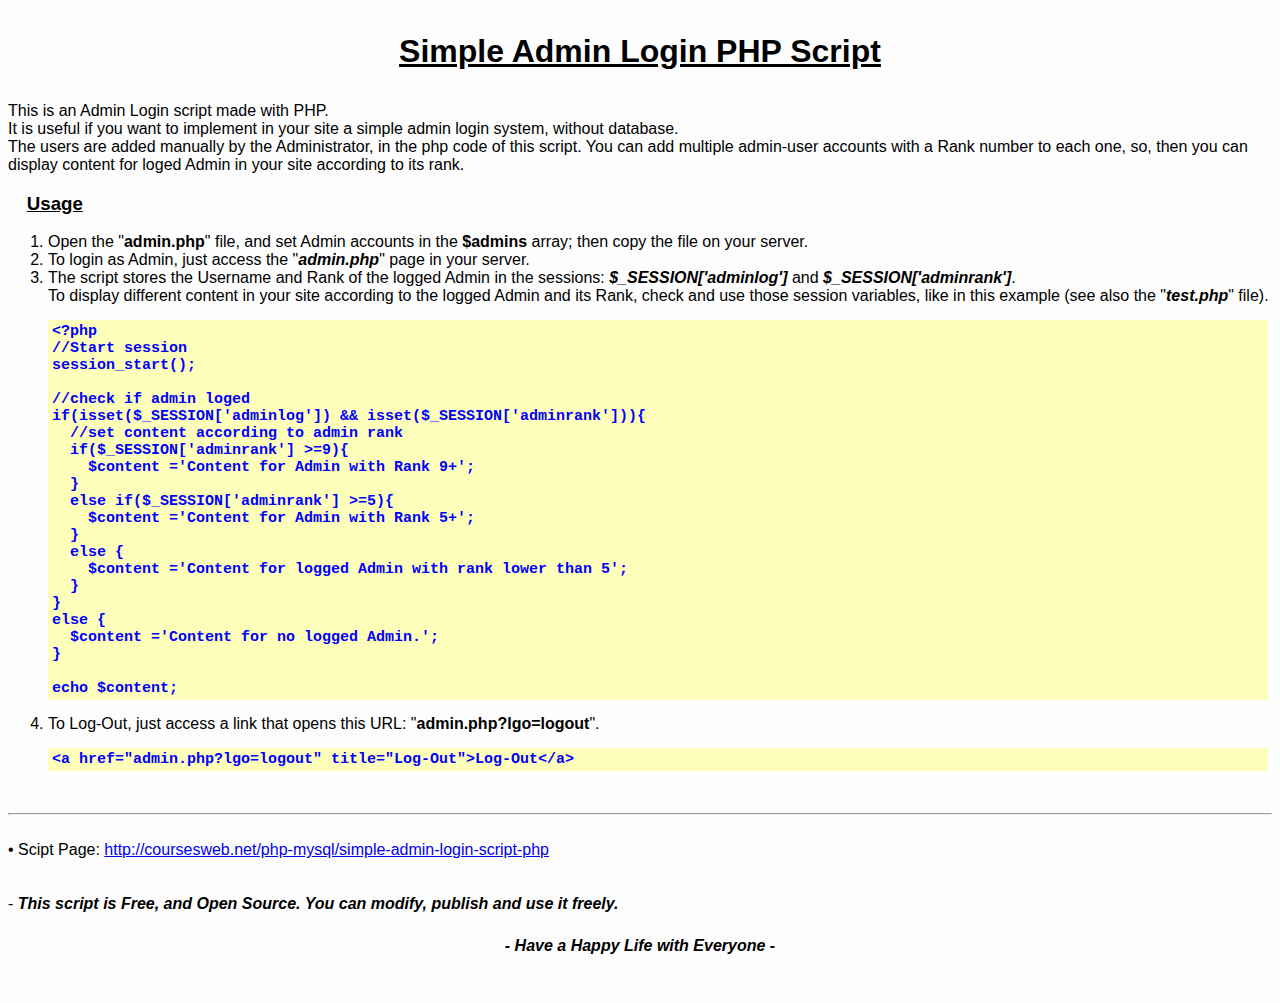
<file: admin_login/readme.html>
<!doctype html>
<html lang="en">
<head>
<meta charset="utf-8" />
<title>Simple Admin Login PHP Script - Readme</title>
<meta name="description" content="Simple Admin Login script with php, without database. Multiple admin accounts and rank system." />
<style>
body, html {background-color:#fdfdfd;margin:1px 4px;padding:0;font-size:1em;font-family:"Calibri",sans-serif;}
.sb {font-weight:700;}
.su {text-decoration:underline;}
.sbi {font-weight:700;font-style:oblique;}
.si {font-style:oblique;}
.cb {color:#0000eb;}
.cr {color:#eb0000;}
h1 {text-align:center;}
h1, h3, h4 {
 margin:1em;
 text-decoration:underline;
}
pre {width:99%;max-height:550px;background:#fefebb;font-size:15px; font-weight:bold; color:blue;padding:3px 4px;overflow:auto;}
blockquote {background:#ebebfe;padding:2px 3px;font-size:17px;}
#mp {
 display:block;
 margin:1.5em auto;
 text-align:center;
}
</style>
</head>
<body>
<h1>Simple Admin Login PHP Script</h1>
This is an Admin Login script made with PHP.<br>
It is useful if you want to implement in your site a simple admin login system, without database.<br>
The users are added manually by the Administrator, in the php code of this script. You can add multiple admin-user accounts with a Rank number to each one, so, then you can display content for loged Admin in your site according to its rank.
<h3>Usage</h3>
<ol>
 <li>Open the "<span class="sb">admin.php</span>" file, and set Admin accounts in the <span class="sb">$admins</span> array; then copy the file on your server.</li>
<li>To login as Admin, just access the "<span class="sbi">admin.php</span>" page in your server.</li>
<li>The script stores the Username and Rank of the logged Admin in the sessions: <span class="sbi">$_SESSION['adminlog']</span> and <span class="sbi">$_SESSION['adminrank']</span>.<br>
To display different content in your site according to the logged Admin and its Rank, check and use those session variables, like in this example (see also the "<span class="sbi">test.php</span>" file).
<pre>
&lt;?php
//Start session
session_start();

//check if admin loged
if(isset($_SESSION['adminlog']) &amp;&amp; isset($_SESSION['adminrank'])){
  //set content according to admin rank
  if($_SESSION['adminrank'] &gt;=9){
    $content ='Content for Admin with Rank 9+';
  }
  else if($_SESSION['adminrank'] &gt;=5){
    $content ='Content for Admin with Rank 5+';
  }
  else {
    $content ='Content for logged Admin with rank lower than 5';
  }
}
else {
  $content ='Content for no logged Admin.';
}

echo $content;
</pre></li>
<li>To Log-Out, just access a link that opens this URL: "<span class="sb">admin.php?lgo=logout</span>".
<pre>
&lt;a href=&quot;admin.php?lgo=logout&quot; title=&quot;Log-Out&quot;&gt;Log-Out&lt;/a&gt;
</pre></li>
</ol><br><hr><br>
 &bull; Scipt Page: <a href="http://coursesweb.net/php-mysql/simple-admin-login-script-php" title="Simple Admin Login PHP Script">http://coursesweb.net/php-mysql/simple-admin-login-script-php</a><br><br><br>
 - <span class="sbi">This script is Free, and Open Source. You can modify, publish and use it freely.<br>
 <em id="mp">- Have a Happy Life with Everyone -</em>
</body>
</html>
</file>
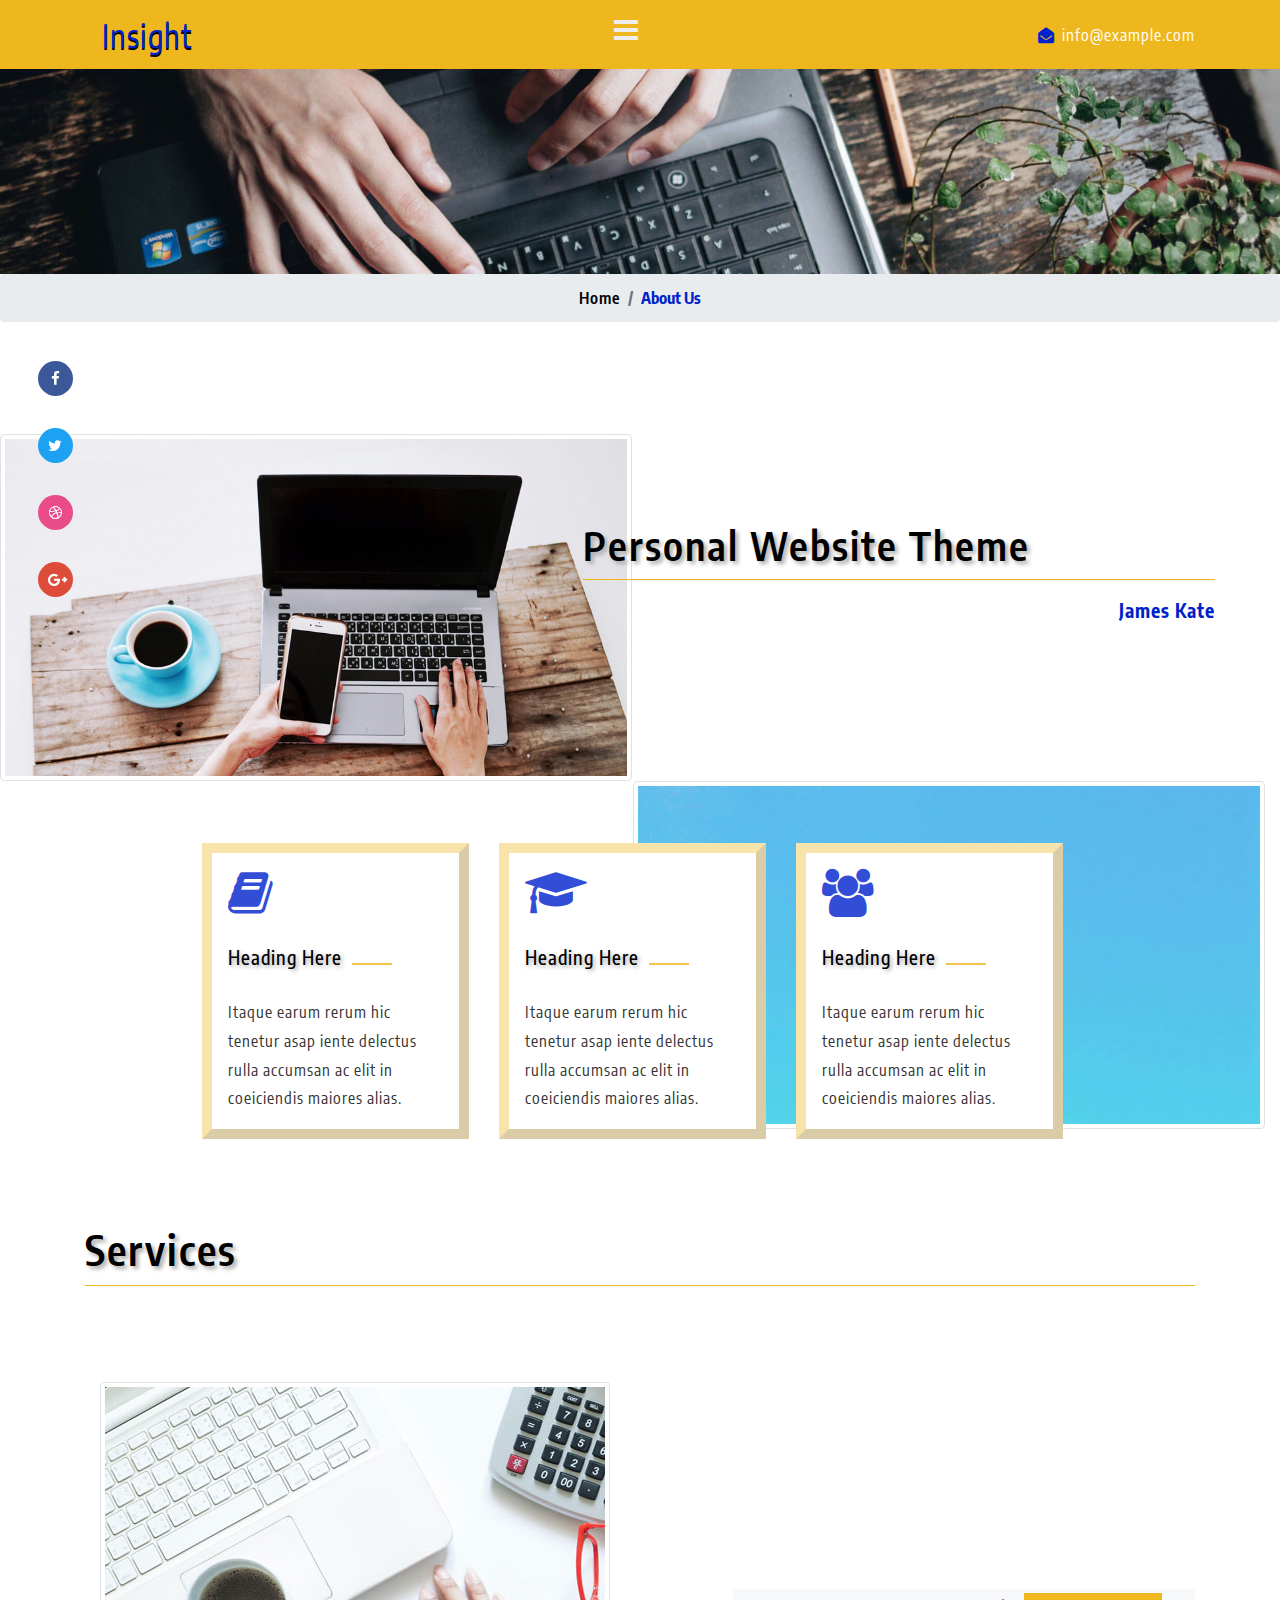
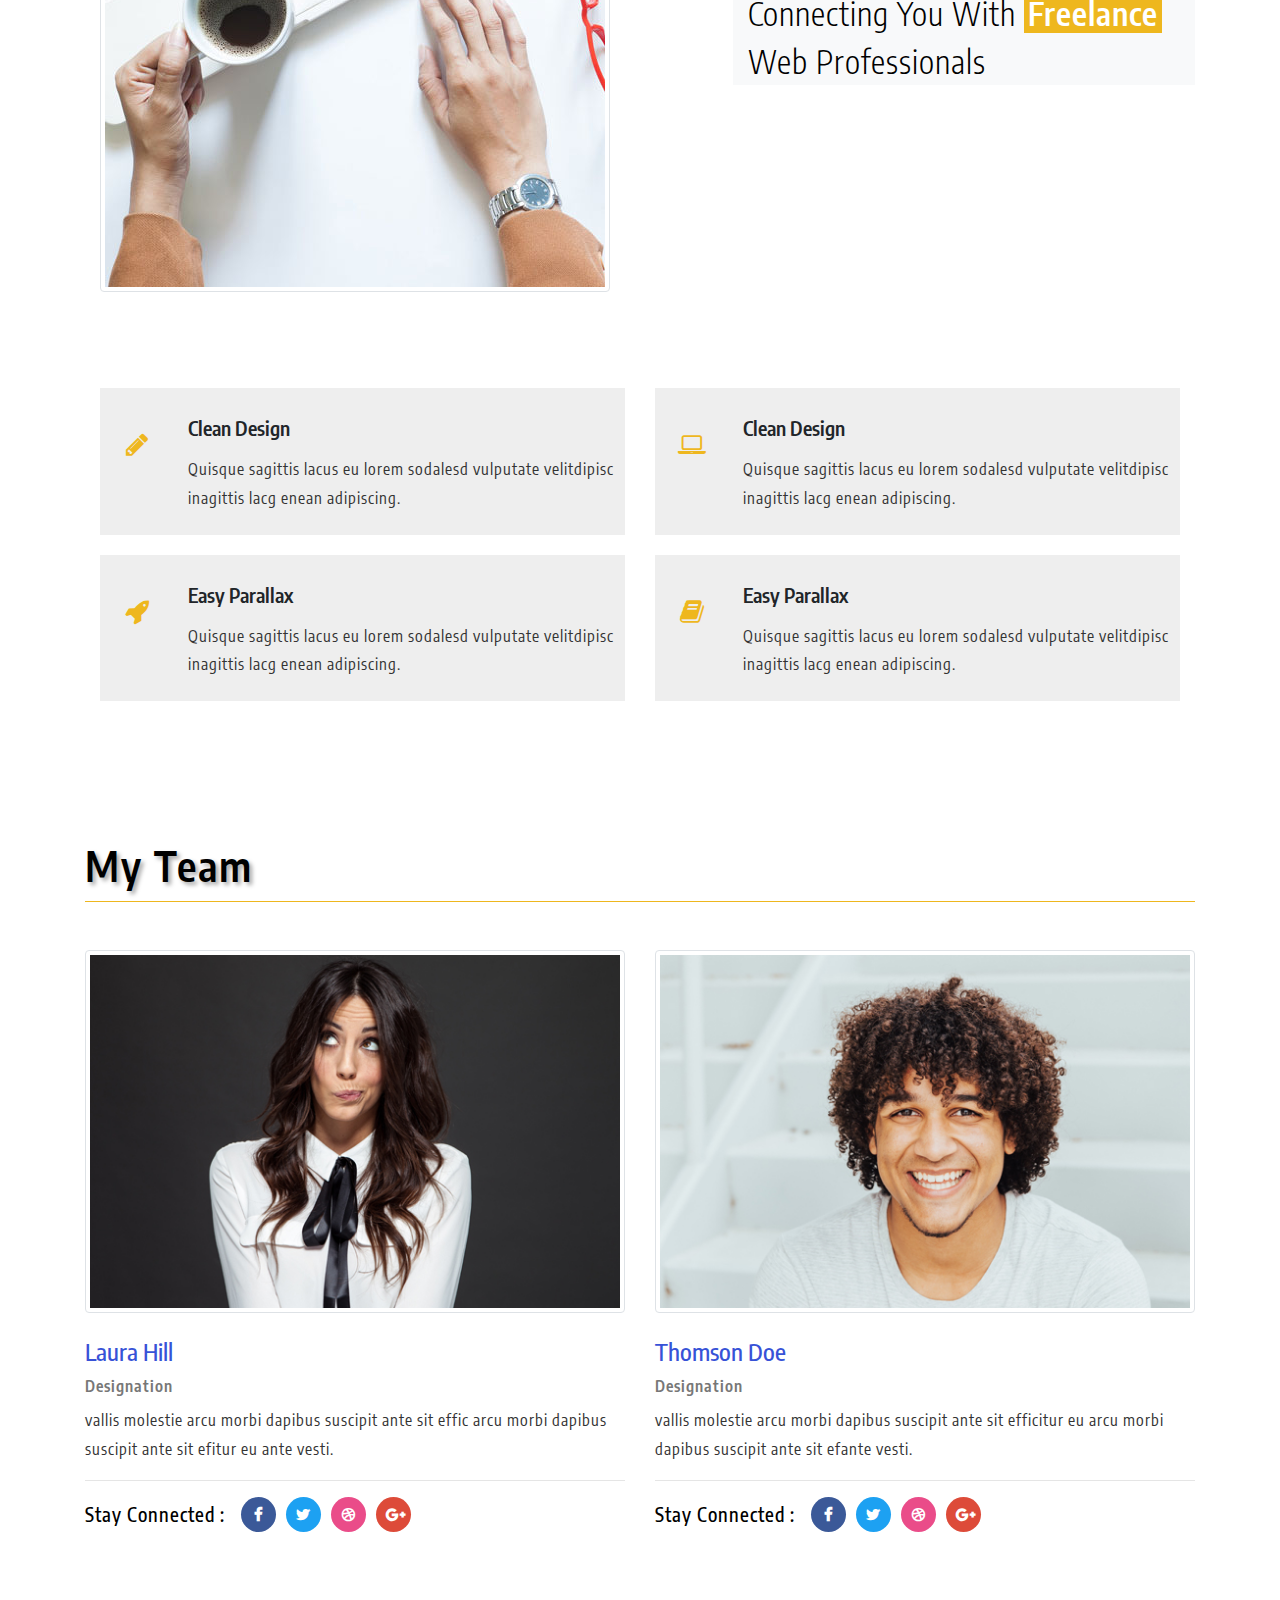
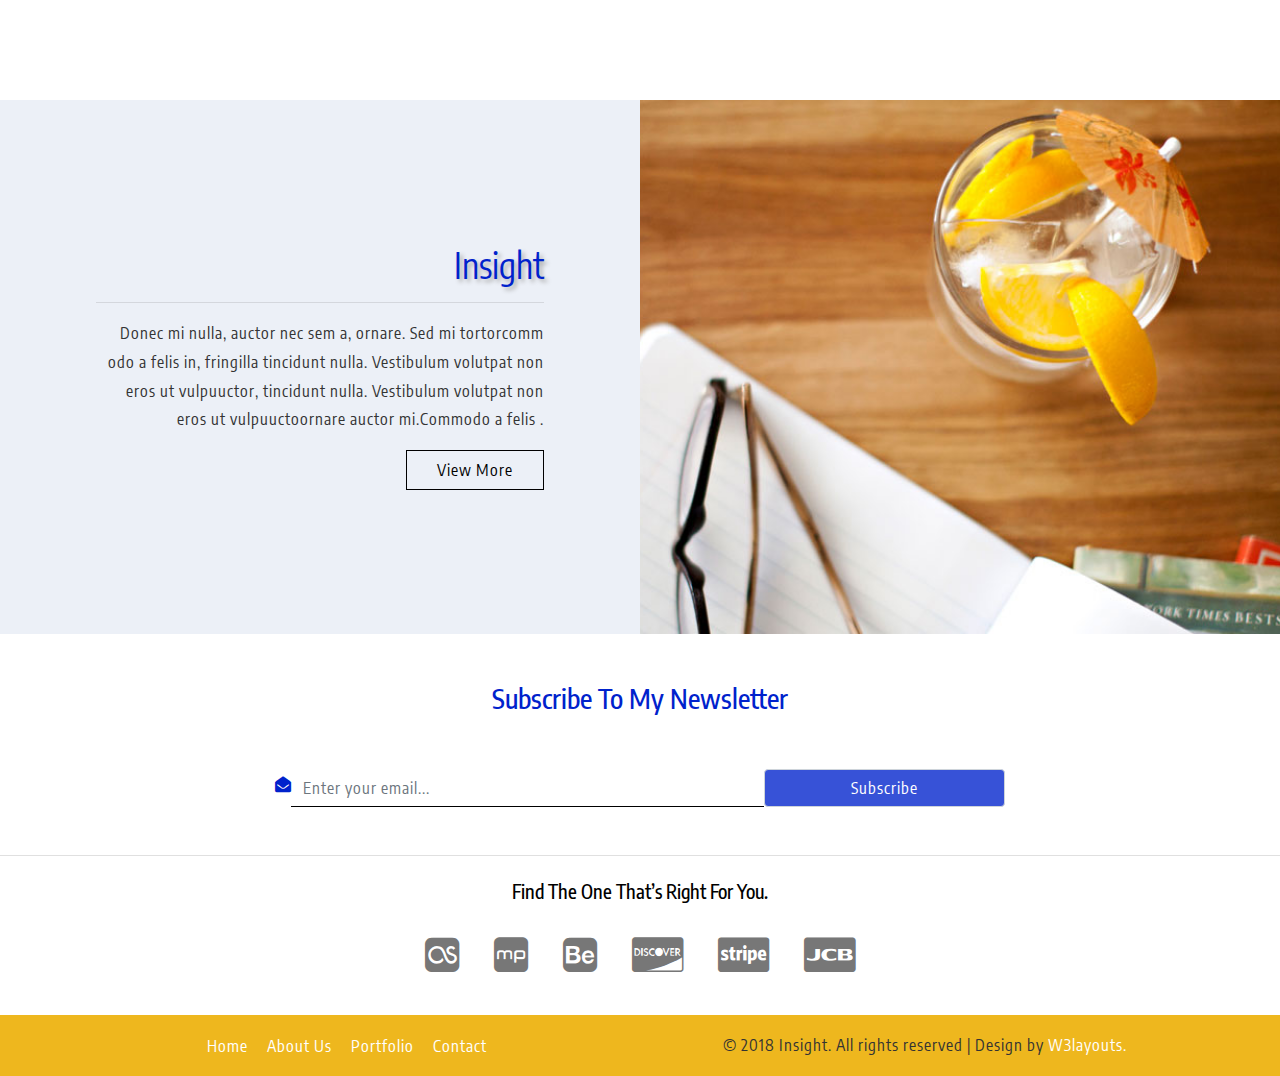
<file: insight-web_Free29-11-2018_860343103/web/about.html>
<!--
Author: W3layouts
Author URL: http://w3layouts.com
License: Creative Commons Attribution 3.0 Unported
License URL: http://creativecommons.org/licenses/by/3.0/
-->

<!DOCTYPE html>
<html lang="zxx">

<head>
    <title>Insight Personal Category Flat Bootstrap Responsive website Template | About :: w3layouts</title>
    <meta name="viewport" content="width=device-width, initial-scale=1">
    <meta charset="utf-8" />
    <meta name="keywords" content="Insight Responsive web template, Bootstrap Web Templates, Flat Web Templates, Android Compatible web template, 
	SmartPhone Compatible web template, free WebDesigns for Nokia, Samsung, LG, Sony Ericsson, Motorola web design" />
    <script>
        addEventListener("load", function () {
            setTimeout(hideURLbar, 0);
        }, false);

        function hideURLbar() {
            window.scrollTo(0, 1);
        }
    </script>
    <!-- Custom Theme files -->
    <link href="css/bootstrap.css" type="text/css" rel="stylesheet" media="all">
    <link href="css/style.css" type="text/css" rel="stylesheet" media="all">
    <!-- font-awesome icons -->
    <link href="css/font-awesome.min.css" rel="stylesheet">
    <!-- //Custom Theme files -->
    <!-- online-fonts -->
    <link href="//fonts.googleapis.com/css?family=Encode+Sans+Condensed:100,200,300,400,500,600,700,800,900" rel="stylesheet">
    <!-- //online-fonts -->
</head>

<body>
    <!-- header -->
    <header class="header-top text-md-left text-center bg-theme1">
        <div class="container">
            <div class="d-flex justify-content-between">
                <h1 class="wthree-logo">
                    <a href="index.html" id="logoLink">Insight</a>
                </h1>
                <div class="nav-sec  position-relative">					
					<ul id="menu">
				  <li>
					<input id="check01" type="checkbox" name="menu"/>
					<label class="menulist" for="check01">&nbsp;</label>
					<ul class="submenu">
                        <li><a href="index.html">Home</a></li>
                        <li><a href="about.html" class="active">About</a></li>
                        <li><a href="#team">My Team</a></li>
                        <li><a href="index.html" class="scroll">Testimonials</a></li>                           
                        <li><a href="portfolio.html">My Projects</a></li>
                        <li><a href="contact.html">Contact Me</a></li>
					</ul>
				  </li>
				</ul>
                </div>
                <div class="d-flex align-items-center">
                    <span class="fa fa-envelope-open mr-2 text-theme"></span>
                    <a href="mailto:example@email.com" class="text-white">info@example.com</a>
                </div>
            </div>
        </div>
    </header>
    <!-- //header -->
    <!-- banner -->
    <div class="home-wthreepvt">
        <div class="banner-inner">
        </div>
    </div>
    <!-- //banner -->
    <!-- breadcrumbs -->
    <nav aria-label="breadcrumb">
        <ol class="breadcrumb d-flex justify-content-center">
            <li class="breadcrumb-item">
                <a href="index.html">Home</a>
            </li>
            <li class="breadcrumb-item active font-weight-bold" aria-current="page">About Us</li>
        </ol>
    </nav>
    <!-- //breadcrumbs -->
    <!-- about -->
    <section class="wthree-row py-sm-5 py-3 about-top" id="ab-bot">
        <div class="container-fluid pl-0 pt-lg-5">
            <div class="row no-gutters position-relative">
                <div class="col-lg-6">
                    <img src="images/s5.jpg" alt="" class="img-fluid img-thumbnail" />
                </div>
                <div class="col-lg-6 w3pvt-abt-right">
                    <h4>personal website theme </h4>
                    <strong class="d-flex justify-content-end mt-3 text-theme">James Kate</strong>
                </div>
            </div>
            <div class="row no-gutters position-relative">
                <div class="w3pvt-abt-btm">
                    <div class="w3pvt-top-row row py-md-5">
                        <div class="col-lg-4 col-md-6">
                            <div class="w3pvt-about-grids">
                                <span class="fa fa-book text-theme"></span>
                                <h4>heading here
                                    <span></span>
                                </h4>
                                <p>Itaque earum rerum hic tenetur asap iente delectus rulla accumsan ac elit in
                                    coeiciendis
                                    maiores alias.</p>
                            </div>
                        </div>
                        <div class="col-lg-4 col-md-6  mt-md-0 mb-md-4 my-4">
                            <div class="w3pvt-about-grids">
                                <span class="fa fa-graduation-cap text-theme"></span>
                                <h4>heading here
                                    <span></span>
                                </h4>
                                <p>Itaque earum rerum hic tenetur asap iente delectus rulla accumsan ac elit in
                                    coeiciendis
                                    maiores alias.</p>
                            </div>
                        </div>
                        <div class="col-lg-4 col-md-6 mx-auto">
                            <div class="w3pvt-about-grids">
                                <span class="fa fa-users text-theme"></span>
                                <h4>heading here
                                    <span></span>
                                </h4>
                                <p>Itaque earum rerum hic tenetur asap iente delectus rulla accumsan ac elit in
                                    coeiciendis
                                    maiores alias.</p>
                            </div>
                        </div>
                    </div>
                </div>
                <div class="offset-lg-6 col-lg-6">
                    <img src="images/about.jpg" alt="" class="img-fluid img-thumbnail" />
                </div>
            </div>

        </div>
    </section>
    <!-- services -->
    <section class="py-lg-5 services">
        <div class="container">
            <div class="wthree-inner-sec services-bg">
                <h3 class="title-head-w3l">services</h3>
                <div class="container pt-lg-5">
                    <div class="row  py-5 py-4">
                        <div class="col-md-7">
                            <img src="images/s1.jpg" alt="" class="img-fluid img-thumbnail" />
                        </div>
                        <div class="col-md-5 my-md-auto mt-4 service-txt  bg-light">
                            <h5>connecting you with <span>freelance</span> web professionals</h5>
                        </div>
                    </div>
                </div>
                <section class="slide-wrapper">
                    <div class="services pt-lg-5 pt-md-3">
                        <div class="container">
                            <div class="row">
                                <div class="col-lg-6">
                                    <div class="d-flex services-box">
                                        <div class="icon">
                                            <span class="fa fa-pencil"></span>
                                        </div>
                                        <div class="service-content">
                                            <h4>Clean Design</h4>
                                            <p>
                                                Quisque sagittis lacus eu lorem sodalesd vulputate velitdipisc
                                                inagittis lacg enean adipiscing.
                                            </p>
                                        </div>
                                    </div>
                                    <div class="d-flex services-box">
                                        <div class="icon">
                                            <span class="fa fa-rocket"></span>
                                        </div>
                                        <div class="service-content">
                                            <h4>Easy Parallax</h4>
                                            <p>
                                                Quisque sagittis lacus eu lorem sodalesd vulputate velitdipisc
                                                inagittis lacg enean adipiscing.
                                            </p>
                                        </div>
                                    </div>
                                </div>
                                <div class="col-lg-6">
                                    <div class="d-flex services-box">
                                        <div class="icon">
                                            <span class="fa fa-laptop"></span>
                                        </div>
                                        <div class="service-content">
                                            <h4>Clean Design</h4>
                                            <p>
                                                Quisque sagittis lacus eu lorem sodalesd vulputate velitdipisc
                                                inagittis lacg enean adipiscing.
                                            </p>
                                        </div>
                                    </div>
                                    <div class="d-flex services-box">
                                        <div class="icon">
                                            <span class="fa fa-book"></span>
                                        </div>
                                        <div class="service-content">
                                            <h4>Easy Parallax</h4>
                                            <p>
                                                Quisque sagittis lacus eu lorem sodalesd vulputate velitdipisc
                                                inagittis lacg enean adipiscing.
                                            </p>
                                        </div>
                                    </div>
                                </div>
                            </div>
                        </div>
                    </div>
                </section>
            </div>
        </div>
    </section>
    <!-- //services -->
    <!-- team -->
    <section class="team_wthree py-4" id="team">
        <div class="container py-lg-5">
            <h3 class="title-head-w3l">my team</h3>
            <div class="row py-4 py-lg-5">
                <div class="col-lg-6">
                    <div class="team_grid">
                        <img src="images/te1.jpg" class="img-fluid img-thumbnail" alt="" />
                    </div>
                    <div class="team-text mt-4">
                        <h4>Laura Hill</h4>
                        <span class="my-2 d-block">Designation</span>
                        <p>vallis molestie arcu morbi dapibus suscipit ante sit effic arcu morbi dapibus suscipit ante
                            sit efitur eu ante vesti.</p>
                        <hr>
                        <div class="footerv4-social d-flex align-items-center">
                            <h6 class="team-txt mr-3">stay connected :</h6>
                            <ul class="d-flex">
                                <li>
                                    <a href="#">
                                        <span class="fa fa-facebook-f icon_facebook"></span>
                                    </a>
                                </li>
                                <li>
                                    <a href="#">
                                        <span class="fa fa-twitter icon_twitter"></span>
                                    </a>
                                </li>
                                <li>
                                    <a href="#">
                                        <span class="fa fa-dribbble icon_dribbble"></span>
                                    </a>
                                </li>
                                <li>
                                    <a href="#">
                                        <span class="fa fa-google-plus icon_g_plus"></span>
                                    </a>
                                </li>
                            </ul>
                        </div>
                    </div>
                </div>
                <div class="col-lg-6 mt-lg-0 mt-4">
                    <div class="team_grid">
                        <img src="images/te2.jpg" class="img-fluid img-thumbnail" alt="" />
                    </div>
                    <div class="team-text mt-4">
                        <h4>Thomson Doe</h4>
                        <span class="my-2 d-block">Designation</span>
                        <p>vallis molestie arcu morbi dapibus suscipit ante sit efficitur eu arcu morbi dapibus
                            suscipit ante sit efante vesti.</p>
                        <hr>
                        <div class="footerv4-social d-flex align-items-center">
                            <h6 class="team-txt mr-3">stay connected :</h6>
                            <ul class="d-flex">
                                <li>
                                    <a href="#">
                                        <span class="fa fa-facebook-f icon_facebook"></span>
                                    </a>
                                </li>
                                <li>
                                    <a href="#">
                                        <span class="fa fa-twitter icon_twitter"></span>
                                    </a>
                                </li>
                                <li>
                                    <a href="#">
                                        <span class="fa fa-dribbble icon_dribbble"></span>
                                    </a>
                                </li>
                                <li>
                                    <a href="#">
                                        <span class="fa fa-google-plus icon_g_plus"></span>
                                    </a>
                                </li>
                            </ul>
                        </div>
                    </div>
                </div>
            </div>
        </div>
    </section>
    <!-- //team -->
    <!-- slide -->
    <div class="slide-wthree pt-lg-5 pt-sm-4">
        <div class="container-fluid">
            <div class="row">
                <div class="col-lg-6 slide-left-wthree">
                    <div class="title-desc text-right">
                        <h3 class="main-title-w3pvt text-theme text-capitalize">insight</h3>
                    </div>
                    <hr>
                    <p class="my-3 text-right">Donec mi nulla, auctor nec sem a, ornare. Sed mi tortorcomm odo a felis
                        in, fringilla tincidunt nulla. Vestibulum
                        volutpat non eros ut vulpuuctor, tincidunt nulla. Vestibulum
                        volutpat non eros ut vulpuuctoornare auctor mi.Commodo a felis
                        .</p>
                    <div class="ml-auto text-right">
                        <a href="portfolio.html" class="text-capitalize btn-wthree btn-wthree-service btn">view more</a>
                    </div>
                </div>
                <div class="col-lg-6 slide-right-bg"></div>
            </div>
        </div>
    </div>
    <!-- slide -->
    <!-- subscribe -->
    <section class="subscribe py-lg-5 py-4">
        <div class="container">
            <div class="row">
                <div class="col-lg-8 mx-auto">
                    <h5 class="main-title-w3pvt text-theme text-capitalize text-center">subscribe to my newsletter</h5>
                    <form action="#" method="post" class="subscribe-wthree">
                        <div class="d-flex subscribe-wthree-field">
                            <label class="align-self-center">
                                <span class="fa fa-envelope-open text-theme" aria-hidden="true"></span>
                            </label>
                            <input class="form-control" type="email" placeholder="Enter your email..." name="email"
                                required="">
                            <input class="form-control w-50" type="submit" value="Subscribe">
                        </div>
                    </form>
                </div>
            </div>
        </div>
    </section>
    <!-- //subscribe -->
    <!--partners  -->
    <div class="w3ltdits-partners" id="partners">
        <div class="container py-4">
            <div class="title-wthree text-center">
                <h2 class="w3lpvt-title">
                    find the one that’s right for you.
                </h2>
                <span></span>
            </div>
            <ul class="list-unstyled  py-3 partners-icon text-center">
                <li>
                    <span class="fa fa-lastfm-square" aria-hidden="true"></span>
                </li>
                <li>
                    <span class="fa fa-meanpath" aria-hidden="true"></span>
                </li>
                <li>
                    <span class="fa fa-behance-square" aria-hidden="true"></span>
                </li>
                <li>
                    <span class="fa fa-cc-discover" aria-hidden="true"></span>
                </li>
                <li>
                    <span class="fa fa-cc-stripe" aria-hidden="true"></span>
                </li>
                <li>
                    <span class="fa fa-cc-jcb" aria-hidden="true"></span>
                </li>
            </ul>
        </div>
    </div>
    <!-- //partners -->
    <!-- footer -->
    <footer class="footerv4-w3ls bg-theme1" id="footer">
        <div class="footerv4-top">
            <div class="container">
        <div class="footerv4-social banner-social">
            <ul>
                <li>
                    <a href="#">
                        <span class="fa fa-facebook-f icon_facebook"></span>
                    </a>
                </li>
                <li>
                    <a href="#">
                        <span class="fa fa-twitter icon_twitter"></span>
                    </a>
                </li>
                <li>
                    <a href="#">
                        <span class="fa fa-dribbble icon_dribbble"></span>
                    </a>
                </li>
                <li>
                    <a href="#">
                        <span class="fa fa-google-plus icon_g_plus"></span>
                    </a>
                </li>
            </ul>
        </div>
                <div class="row">
                    <div class="col-lg-6  d-flex align-items-center footer-nav-wthree justify-content-center my-lg-0 my-3">
                        <ul class="footer-link">
                            <li>
                                <a href="index.html">Home</a>
                            </li>
                            <li>
                                <a href="about.html">About Us</a>
                            </li>
                            <li>
                                <a href="portfolio.html">Portfolio</a>
                            </li>
                            <li>
                                <a href="contact.html">Contact</a>
                            </li>
                        </ul>
                    </div>
                    <div class="col-lg-6 cpy-right">
                        <p>© 2018 Insight. All rights reserved | Design by
                            <a href="http://w3layouts.com"> W3layouts.</a>
                        </p>
                    </div>
                </div>
				<!--
				<div class="text-center py-sm-4">
            <a href="#home" class="move-top scroll text-center"><span class="fa fa-angle-double-up" aria-hidden="true"></span></a>
			</div>-->
            </div>
        </div>
    </footer>
    <!-- //footer -->
</body>
</html>
</file>
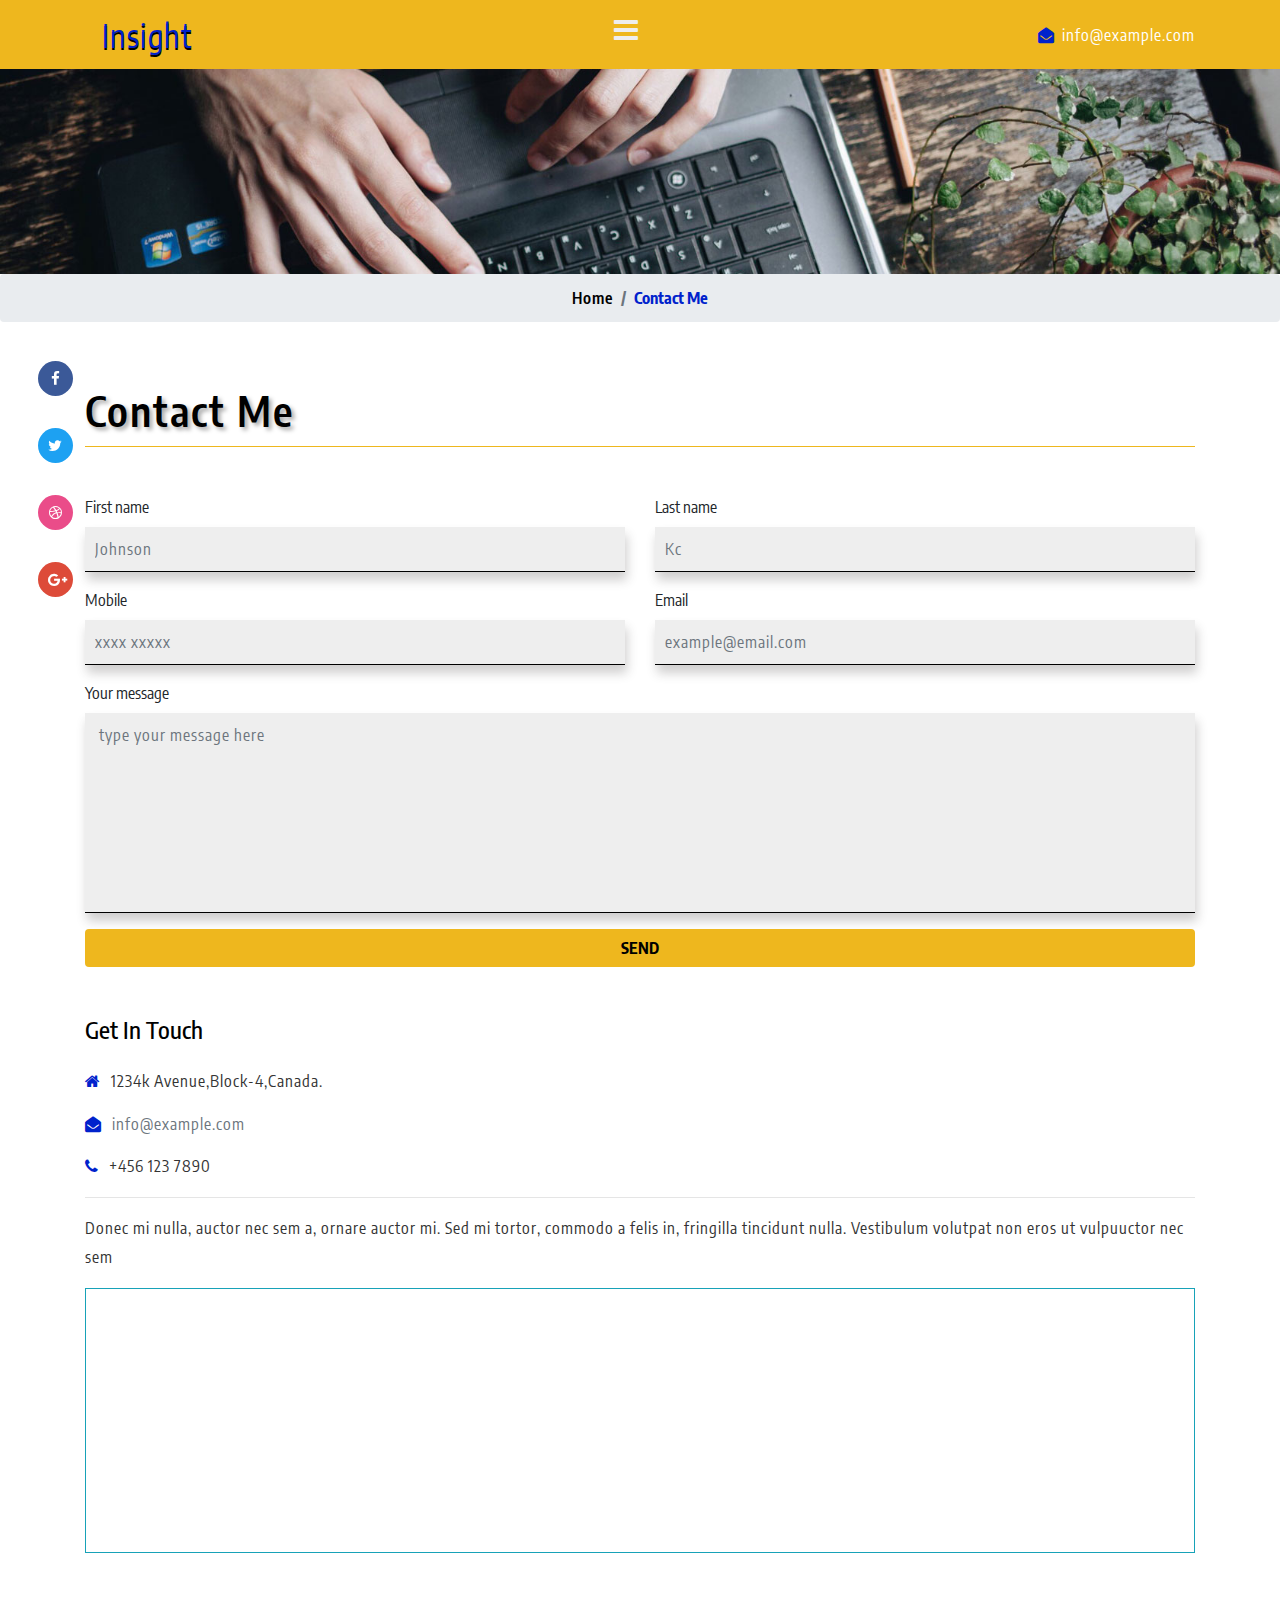
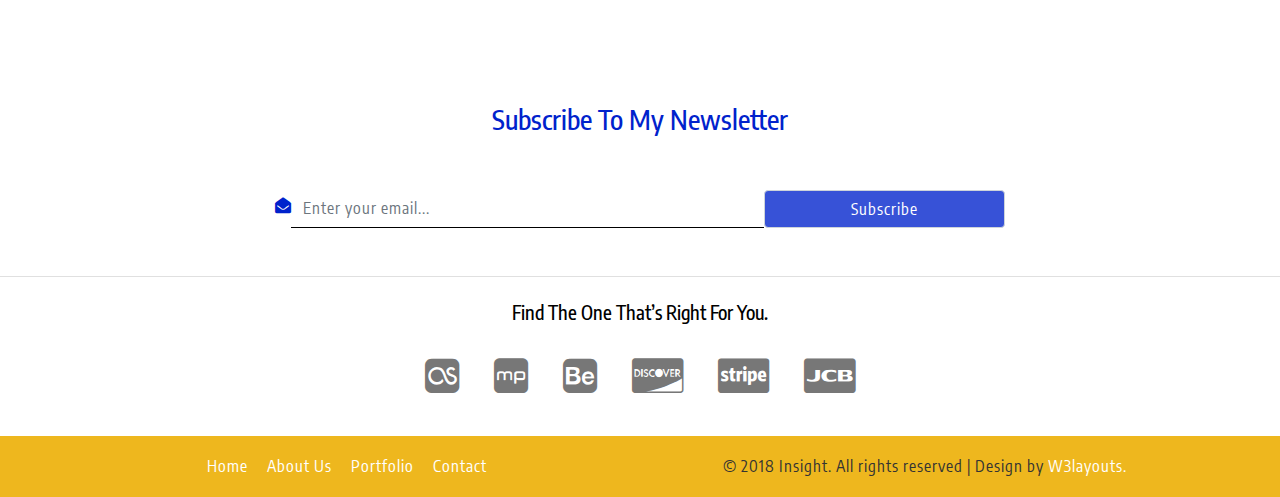
<file: insight-web_Free29-11-2018_860343103/web/contact.html>
<!--
Author: W3layouts
Author URL: http://w3layouts.com
License: Creative Commons Attribution 3.0 Unported
License URL: http://creativecommons.org/licenses/by/3.0/
-->

<!DOCTYPE html>
<html lang="zxx">

<head>
    <title>Insight Personal Category Flat Bootstrap Responsive website Template | Contact :: w3layouts</title>
    <meta name="viewport" content="width=device-width, initial-scale=1">
    <meta charset="utf-8" />
    <meta name="keywords" content="Insight Responsive web template, Bootstrap Web Templates, Flat Web Templates, Android Compatible web template, 
	SmartPhone Compatible web template, free WebDesigns for Nokia, Samsung, LG, Sony Ericsson, Motorola web design" />
    <script>
        addEventListener("load", function () {
            setTimeout(hideURLbar, 0);
        }, false);

        function hideURLbar() {
            window.scrollTo(0, 1);
        }
    </script>
    <!-- Custom Theme files -->
    <link href="css/bootstrap.css" type="text/css" rel="stylesheet" media="all">
    <link href="css/style.css" type="text/css" rel="stylesheet" media="all">
    <!-- font-awesome icons -->
    <link href="css/font-awesome.min.css" rel="stylesheet">
    <!-- //Custom Theme files -->
    <!-- online-fonts -->
    <link href="//fonts.googleapis.com/css?family=Encode+Sans+Condensed:100,200,300,400,500,600,700,800,900" rel="stylesheet">
    <!-- //online-fonts -->
</head>
<body>
    <!-- header -->
    <header class="header-top text-md-left text-center bg-theme1">
        <div class="container">
            <div class="d-flex justify-content-between">
                <h1 class="wthree-logo">
                    <a href="index.html" id="logoLink">Insight</a>
                </h1>
                <div class="nav-sec  position-relative">
					<ul id="menu">
				  <li>
					<input id="check01" type="checkbox" name="menu"/>
					<label class="menulist" for="check01">&nbsp;</label>
					<ul class="submenu">
                            <li><a href="index.html">Home</a></li>
                            <li><a href="about.html">About</a></li>
                            <li><a href="about.html">My Team</a></li>
                            <li><a href="index.html">Testimonials</a></li>
                            <li><a href="portfolio.html">My Projects</a></li>
                            <li class="active"><a href="contact.html" class="active">Contact Me</a></li>
					</ul>
				  </li>
				</ul>
                </div>
                <div class="d-flex align-items-center">
                    <span class="fa fa-envelope-open mr-2 text-theme"></span>
                    <a href="mailto:example@email.com" class="text-white">info@example.com</a>
                </div>
            </div>
        </div>
    </header>
    <!-- //header -->
     <!-- banner -->
    <div class="home-wthreepvt">       
        <div class="banner-inner">
        </div>
    </div>    
    <!-- //banner -->
    <!-- breadcrumbs -->
    <nav aria-label="breadcrumb">
        <ol class="breadcrumb d-flex justify-content-center">
            <li class="breadcrumb-item">
                <a href="index.html">Home</a>
            </li>
            <li class="breadcrumb-item active font-weight-bold" aria-current="page">Contact Me</li>
        </ol>
    </nav>
    <!-- //breadcrumbs -->
    <!-- contact -->
    <div class="contact-wthree" id="contact">
        <div class="container py-sm-5">
            <h3 class="title-head-w3l">contact me</h3>
            <div class="py-lg-5 pt-4">
                <div class="mt-lg-0 mt-3">
                    <!-- register form grid -->
                    <div class="register-top1 pb-lg-4">
                        <form action="#" method="post" class="register-wthree">
                            <div class="form-group">
                                <div class="row">
                                    <div class="col-md-6">
                                        <label>
                                            First name
                                        </label>
                                        <input class="form-control" type="text" placeholder="Johnson" name="email"
                                            required="">
                                    </div>
                                    <div class="col-md-6 mt-md-0 mt-4">
                                        <label>
                                            Last name
                                        </label>
                                        <input class="form-control" type="text" placeholder="Kc" name="name" required="">
                                    </div>
                                </div>
                            </div>
                            <div class="form-group">
                                <div class="row">
                                    <div class="col-md-6">
                                        <label>
                                            Mobile
                                        </label>
                                        <input class="form-control" type="text" placeholder="xxxx xxxxx" name="email"
                                            required="">
                                    </div>
                                    <div class="col-md-6 mt-md-0 mt-4">
                                        <label>
                                            Email
                                        </label>
                                        <input class="form-control" type="email" placeholder="example@email.com" name="email"
                                            required="">
                                    </div>
                                </div>
                            </div>
                            <div class="form-group">
                                <div class="row">
                                    <div class="col-md-12">
                                        <label>
                                            Your message
                                        </label>
                                        <textarea placeholder=" type your message here" class="form-control"></textarea>
                                    </div>
                                </div>
                            </div>
                            <div class="row mt-3">
                                <div class="col-md-12">
                                    <button type="submit" class="btn btn-w3_pvt btn-block w-100 font-weight-bold text-uppercase bg-theme1">Send</button>
                                </div>
                            </div>
                        </form>
                    </div>
                    <!--  //register form grid ends here -->
                </div>
                <div class="w3_pvt-contact-top pt-4">
                    <h4>get in touch </h4>
                    <ul class="d-flex header-wthreelayouts pt-0 flex-column">
                        <li>
                            <span class="fa fa-home mr-2"></span>
                            <p class="d-inline">1234k Avenue,Block-4,Canada.</p>
                        </li>
                        <li class="my-3">
                            <span class="fa fa-envelope-open mr-2"></span>
                            <a href="mailto:example@email.com" class="text-secondary">info@example.com</a>
                        </li>
                        <li>
                            <span class="fa fa-phone mr-2"></span>
                            <p class="d-inline">+456 123 7890</p>
                        </li>
                    </ul>
                </div>
                <hr>
                <p>Donec mi nulla, auctor nec sem a, ornare auctor mi. Sed mi tortor, commodo a felis in,
                    fringilla
                    tincidunt
                    nulla. Vestibulum volutpat non eros ut vulpuuctor nec sem </p>
                <!-- map -->
                <div class="map">
                    <iframe src="https://www.google.com/maps/embed?pb=!1m18!1m12!1m3!1d3023.9503398796587!2d-73.9940307!3d40.719109700000004!2m3!1f0!2f0!3f0!3m2!1i1024!2i768!4f13.1!3m3!1m2!1s0x89c25a27e2f24131%3A0x64ffc98d24069f02!2sCANADA!5e0!3m2!1sen!2sin!4v1441710758555"
                        allowfullscreen></iframe>
                </div>
                <!--// map-->
            </div>
        </div>
    </div>
    <!-- subscribe -->
    <section class="subscribe py-lg-5 py-4">
        <div class="container">
            <div class="row">
                <div class="col-lg-8 mx-auto">
                    <h5 class="main-title-w3pvt text-theme text-capitalize text-center">subscribe to my newsletter</h5>
                    <form action="#" method="post" class="subscribe-wthree">
                        <div class="d-flex subscribe-wthree-field">
                            <label class="align-self-center">
                                <span class="fa fa-envelope-open text-theme" aria-hidden="true"></span>
                            </label>
                            <input class="form-control" type="email" placeholder="Enter your email..." name="email"
                                required="">
                            <input class="form-control w-50" type="submit" value="Subscribe">
                        </div>
                    </form>
                </div>
            </div>
        </div>
    </section>
    <!-- //subscribe -->
    <!--partners  -->
    <div class="w3ltdits-partners" id="partners">
        <div class="container py-4">
            <div class="title-wthree text-center">
                <h2 class="w3lpvt-title">
                    find the one that’s right for you.
                </h2>
                <span></span>
            </div>
            <ul class="list-unstyled  py-3 partners-icon text-center">
                <li>
                    <span class="fa fa-lastfm-square" aria-hidden="true"></span>
                </li>
                <li>
                    <span class="fa fa-meanpath" aria-hidden="true"></span>
                </li>
                <li>
                    <span class="fa fa-behance-square" aria-hidden="true"></span>
                </li>
                <li>
                    <span class="fa fa-cc-discover" aria-hidden="true"></span>
                </li>
                <li>
                    <span class="fa fa-cc-stripe" aria-hidden="true"></span>
                </li>
                <li>
                    <span class="fa fa-cc-jcb" aria-hidden="true"></span>
                </li>
            </ul>
        </div>
    </div>
    <!-- //partners -->
    <!-- footer -->
    <footer class="footerv4-w3ls bg-theme1" id="footer">
        <div class="footerv4-top">
            <div class="container">
        <div class="footerv4-social banner-social">
            <ul>
                <li>
                    <a href="#">
                        <span class="fa fa-facebook-f icon_facebook"></span>
                    </a>
                </li>
                <li>
                    <a href="#">
                        <span class="fa fa-twitter icon_twitter"></span>
                    </a>
                </li>
                <li>
                    <a href="#">
                        <span class="fa fa-dribbble icon_dribbble"></span>
                    </a>
                </li>
                <li>
                    <a href="#">
                        <span class="fa fa-google-plus icon_g_plus"></span>
                    </a>
                </li>
            </ul>
        </div>
                <div class="row">
                    <div class="col-lg-6  d-flex align-items-center footer-nav-wthree justify-content-center my-lg-0 my-3">
                        <ul class="footer-link">
                            <li>
                                <a href="index.html">Home</a>
                            </li>
                            <li>
                                <a href="about.html">About Us</a>
                            </li>
                            <li>
                                <a href="portfolio.html">Portfolio</a>
                            </li>
                            <li>
                                <a href="contact.html">Contact</a>
                            </li>
                        </ul>
                    </div>
                    <div class="col-lg-6 cpy-right">
                        <p>© 2018 Insight. All rights reserved | Design by
                            <a href="http://w3layouts.com"> W3layouts.</a>
                        </p>
                    </div>
                </div>
				<!--
				<div class="text-center py-sm-4">
            <a href="#home" class="move-top scroll text-center"><span class="fa fa-angle-double-up" aria-hidden="true"></span></a>
			</div>-->
            </div>
        </div>
    </footer>
    <!-- //footer -->
</body>

</html>
</file>
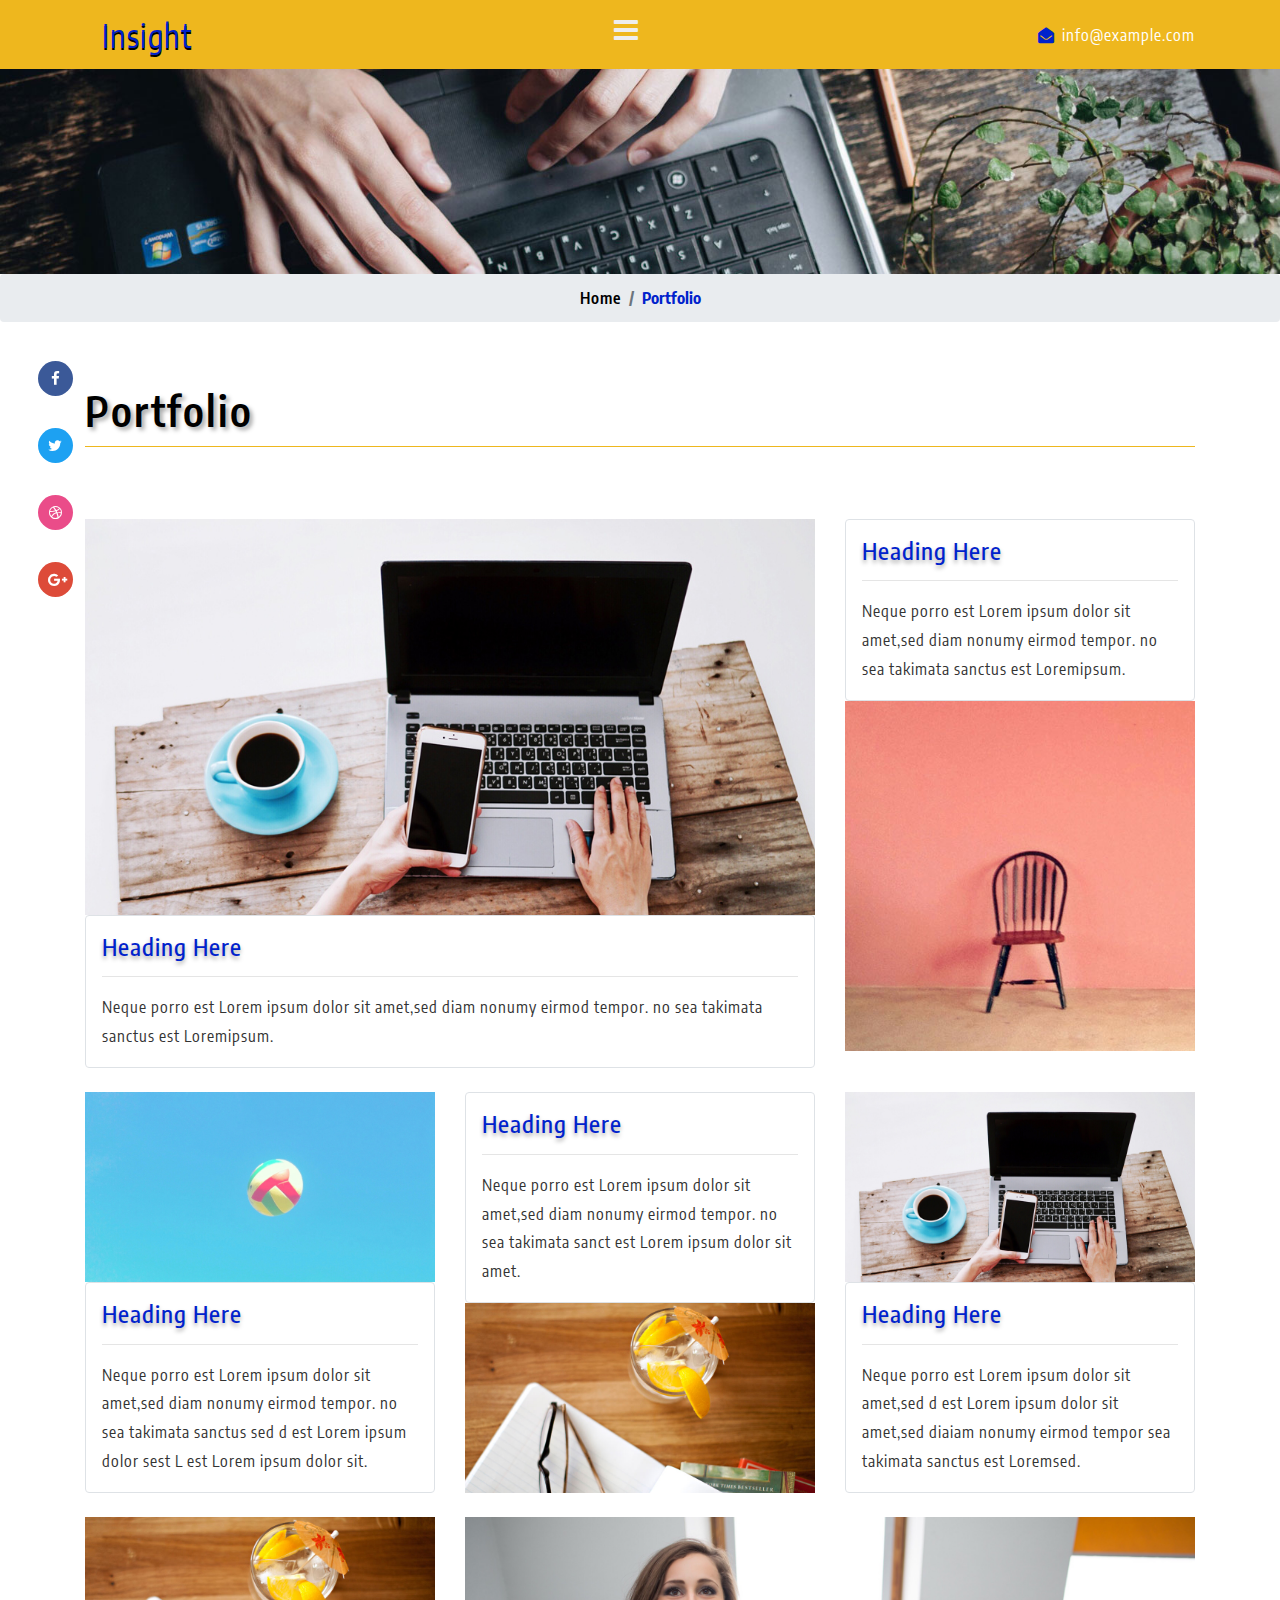
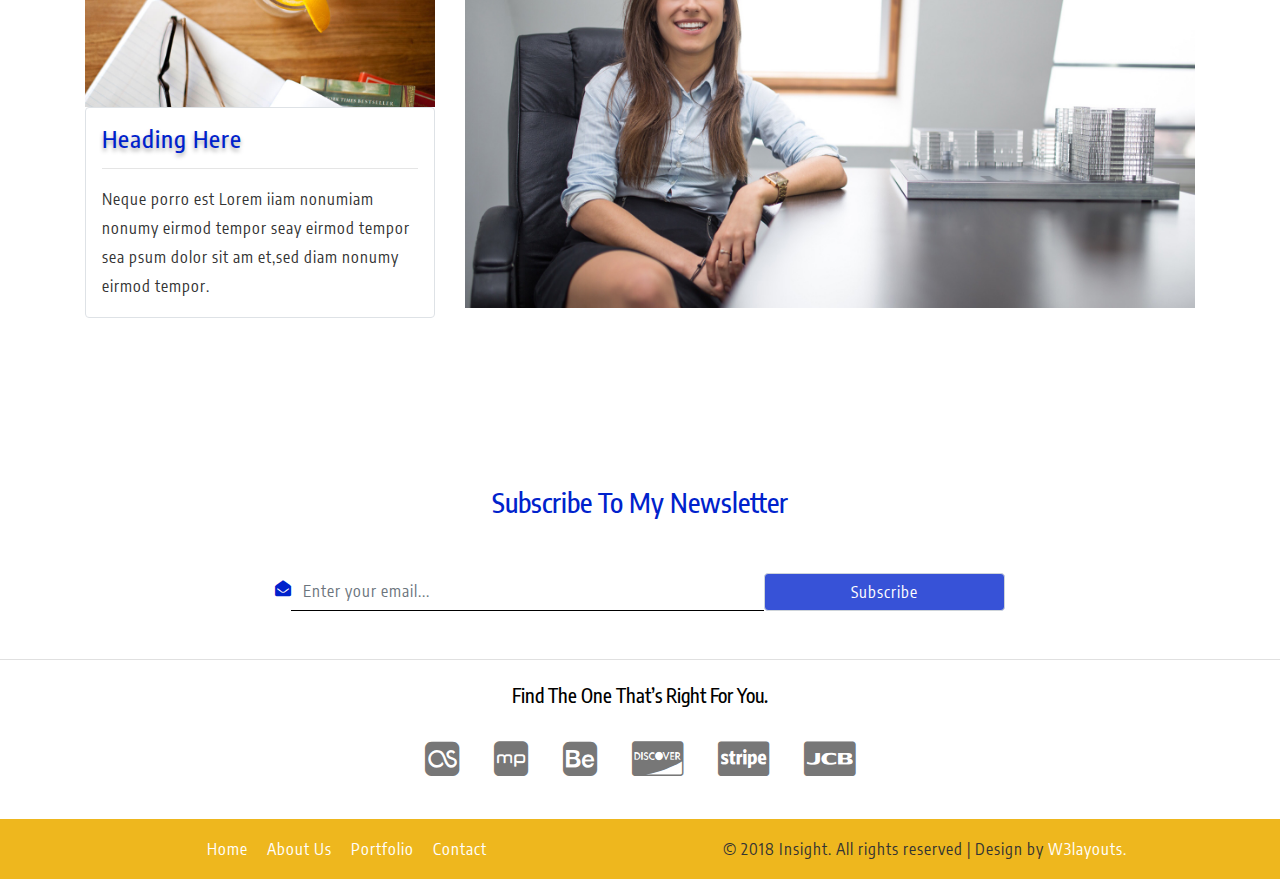
<file: insight-web_Free29-11-2018_860343103/web/portfolio.html>
<!--
Author: W3layouts
Author URL: http://w3layouts.com
License: Creative Commons Attribution 3.0 Unported
License URL: http://creativecommons.org/licenses/by/3.0/
-->

<!DOCTYPE html>
<html lang="zxx">

<head>
    <title>Insight Personal Category Flat Bootstrap Responsive website Template | Portfolio :: w3layouts</title>
    <meta name="viewport" content="width=device-width, initial-scale=1">
    <meta charset="utf-8" />
    <meta name="keywords" content="Insight Responsive web template, Bootstrap Web Templates, Flat Web Templates, Android Compatible web template, 
	SmartPhone Compatible web template, free WebDesigns for Nokia, Samsung, LG, Sony Ericsson, Motorola web design" />
    <script>
        addEventListener("load", function () {
            setTimeout(hideURLbar, 0);
        }, false);

        function hideURLbar() {
            window.scrollTo(0, 1);
        }
    </script>
    <!-- Custom Theme files -->
    <link href="css/bootstrap.css" type="text/css" rel="stylesheet" media="all">
    <link href="css/style.css" type="text/css" rel="stylesheet" media="all">
    <!-- font-awesome icons -->
    <link href="css/font-awesome.min.css" rel="stylesheet">
    <!-- //Custom Theme files -->
    <!-- online-fonts -->
    <link href="//fonts.googleapis.com/css?family=Encode+Sans+Condensed:100,200,300,400,500,600,700,800,900" rel="stylesheet">
    <!-- //online-fonts -->
</head>
<body>
    <!-- header -->
    <header class="header-top text-md-left text-center bg-theme1">
        <div class="container">
            <div class="d-flex justify-content-between">
                <h1 class="wthree-logo">
                    <a href="index.html" id="logoLink">Insight</a>
                </h1>
                <div class="nav-sec  position-relative">
					<ul id="menu">
				  <li>
					<input id="check01" type="checkbox" name="menu"/>
					<label class="menulist" for="check01">&nbsp;</label>
					<ul class="submenu">
                            <li><a href="index.html">Home</a></li>
                            <li><a href="about.html">About</a></li>
                            <li><a href="about.html">My Team</a></li>
                            <li><a href="index.html">Testimonials</a></li>
                            <li><a href="portfolio.html" class="active">My Projects</a></li>
                            <li><a href="contact.html">Contact Me</a></li>
					</ul>
				  </li>
				</ul>
                </div>
                <div class="d-flex align-items-center">
                    <span class="fa fa-envelope-open mr-2 text-theme"></span>
                    <a href="mailto:example@email.com" class="text-white">info@example.com</a>
                </div>
            </div>
        </div>
    </header>
    <!-- //header -->
       <!-- banner -->
    <div class="home-wthreepvt">     
        <div class="banner-inner">
        </div>
    </div>
    <!-- //banner -->
    <!-- breadcrumbs -->
    <nav aria-label="breadcrumb">
        <ol class="breadcrumb d-flex justify-content-center">
            <li class="breadcrumb-item">
                <a href="index.html">Home</a>
            </li>
            <li class="breadcrumb-item active font-weight-bold" aria-current="page">Portfolio</li>
        </ol>
    </nav>
    <!-- //breadcrumbs -->
    <!-- portfolio -->
    <section class="wthree-row w3-gallery cliptop-portfolio-wthree py-lg-5 pt-4" id="portfolio">
        <div class="container">
            <h3 class="title-head-w3l">portfolio</h3>
            <ul class="demo row my-4 py-lg-5">
                <li class="col-lg-8 col-sm-6 ">
                    <div class="gallery-grid1">
                        <img src="images/s5.jpg" alt=" " class="img-fluid" />
                        <div class="p-mask img-thumbnail">
                            <h4>Heading here</h4>
                            <hr>
                            <p>Neque porro est Lorem ipsum dolor sit amet,sed diam nonumy eirmod tempor. no sea
                                takimata sanctus est Loremipsum.</p>
                        </div>
                    </div>
                </li>
                <li class="col-lg-4 col-sm-6 mt-sm-0 mt-4">
                    <div class="gallery-grid1">
                        <div class="p-mask img-thumbnail">
                            <h4>Heading here</h4>
                            <hr>
                            <p>Neque porro est Lorem ipsum dolor sit amet,sed diam nonumy eirmod tempor. no sea
                                takimata sanctus est Loremipsum.</p>
                        </div>
                        <img src="images/s2.jpg" alt=" " class="img-fluid" />

                    </div>
                </li>
                <li class="col-lg-4 col-sm-6  my-4">
                    <div class="gallery-grid1">
                        <img src="images/about.jpg" alt=" " class="img-fluid" />
                        <div class="p-mask img-thumbnail">
                            <h4>Heading here</h4>
                            <hr>
                            <p>Neque porro est Lorem ipsum dolor sit amet,sed diam nonumy eirmod tempor. no sea
                                takimata sanctus sed d est Lorem ipsum dolor sest L est Lorem ipsum dolor sit.</p>
                        </div>
                    </div>
                </li>
                <li class="col-lg-4 col-sm-6 my-sm-4">
                    <div class="gallery-grid1">
                        <div class="p-mask img-thumbnail">
                            <h4>Heading here</h4>
                            <hr>
                            <p>Neque porro est Lorem ipsum dolor sit amet,sed diam nonumy eirmod tempor. no sea
                                takimata sanct est Lorem ipsum dolor sit amet.</p>
                        </div>
                        <img src="images/s4.jpg" alt=" " class="img-fluid" />
                    </div>
                </li>
                <li class="col-lg-4 col-sm-6 my-4">
                    <div class="gallery-grid1">
                        <img src="images/s5.jpg" alt=" " class="img-fluid" />
                        <div class="p-mask img-thumbnail">
                            <h4>Heading here</h4>
                            <hr>
                            <p>Neque porro est Lorem ipsum dolor sit amet,sed d est Lorem ipsum dolor sit amet,sed
                                diaiam nonumy eirmod tempor sea
                                takimata sanctus est Loremsed.</p>
                        </div>
                    </div>
                </li>
                <li class="col-lg-4 col-sm-6">
                    <div class="gallery-grid1">
                        <img src="images/s4.jpg" alt=" " class="img-fluid" />
                        <div class="p-mask img-thumbnail">
                            <h4>Heading here</h4>
                            <hr>
                            <p>Neque porro est Lorem iiam nonumiam nonumy eirmod tempor seay eirmod tempor sea psum dolor sit am et,sed diam nonumy eirmod tempor.</p>
                        </div>
                    </div>
                </li>
                <li class="col-lg-8">
                    <div class="gallery-grid1 mt-sm-0 mt-4">
                        <img src="images/banner.jpg" alt=" " class="img-fluid" />
                    </div>
                </li>
            </ul>
        </div>
    </section>
    <!-- //portfolio -->
    <!-- subscribe -->
    <section class="subscribe py-lg-5 py-4">
        <div class="container">
            <div class="row">
                <div class="col-lg-8 mx-auto">
                    <h5 class="main-title-w3pvt text-theme text-capitalize text-center">subscribe to my newsletter</h5>
                    <form action="#" method="post" class="subscribe-wthree">
                        <div class="d-flex subscribe-wthree-field">
                            <label class="align-self-center">
                                <span class="fa fa-envelope-open text-theme" aria-hidden="true"></span>
                            </label>
                            <input class="form-control" type="email" placeholder="Enter your email..." name="email"
                                required="">
                            <input class="form-control w-50" type="submit" value="Subscribe">
                        </div>
                    </form>
                </div>
            </div>
        </div>
    </section>
    <!-- //subscribe -->
    <!--partners  -->
    <div class="w3ltdits-partners" id="partners">
        <div class="container py-4">
            <div class="title-wthree text-center">
                <h2 class="w3lpvt-title">
                    find the one that’s right for you.
                </h2>
                <span></span>
            </div>
            <ul class="list-unstyled  py-3 partners-icon text-center">
                <li>
                    <span class="fa fa-lastfm-square" aria-hidden="true"></span>
                </li>
                <li>
                    <span class="fa fa-meanpath" aria-hidden="true"></span>
                </li>
                <li>
                    <span class="fa fa-behance-square" aria-hidden="true"></span>
                </li>
                <li>
                    <span class="fa fa-cc-discover" aria-hidden="true"></span>
                </li>
                <li>
                    <span class="fa fa-cc-stripe" aria-hidden="true"></span>
                </li>
                <li>
                    <span class="fa fa-cc-jcb" aria-hidden="true"></span>
                </li>
            </ul>
        </div>
    </div>
    <!-- //partners -->
    <!-- footer -->
    <footer class="footerv4-w3ls bg-theme1" id="footer">
        <div class="footerv4-top">
            <div class="container">
        <div class="footerv4-social banner-social">
            <ul>
                <li>
                    <a href="#">
                        <span class="fa fa-facebook-f icon_facebook"></span>
                    </a>
                </li>
                <li>
                    <a href="#">
                        <span class="fa fa-twitter icon_twitter"></span>
                    </a>
                </li>
                <li>
                    <a href="#">
                        <span class="fa fa-dribbble icon_dribbble"></span>
                    </a>
                </li>
                <li>
                    <a href="#">
                        <span class="fa fa-google-plus icon_g_plus"></span>
                    </a>
                </li>
            </ul>
        </div>
                <div class="row">
                    <div class="col-lg-6  d-flex align-items-center footer-nav-wthree justify-content-center my-lg-0 my-3">
                        <ul class="footer-link">
                            <li>
                                <a href="index.html">Home</a>
                            </li>
                            <li>
                                <a href="about.html">About Us</a>
                            </li>
                            <li>
                                <a href="portfolio.html">Portfolio</a>
                            </li>
                            <li>
                                <a href="contact.html">Contact</a>
                            </li>
                        </ul>
                    </div>
                    <div class="col-lg-6 cpy-right">
                        <p>© 2018 Insight. All rights reserved | Design by
                            <a href="http://w3layouts.com"> W3layouts.</a>
                        </p>
                    </div>
                </div>
				<!--
				<div class="text-center py-sm-4">
            <a href="#home" class="move-top scroll text-center"><span class="fa fa-angle-double-up" aria-hidden="true"></span></a>
			</div>-->
            </div>
        </div>
    </footer>
    <!-- //footer -->
</body>

</html>
</file>
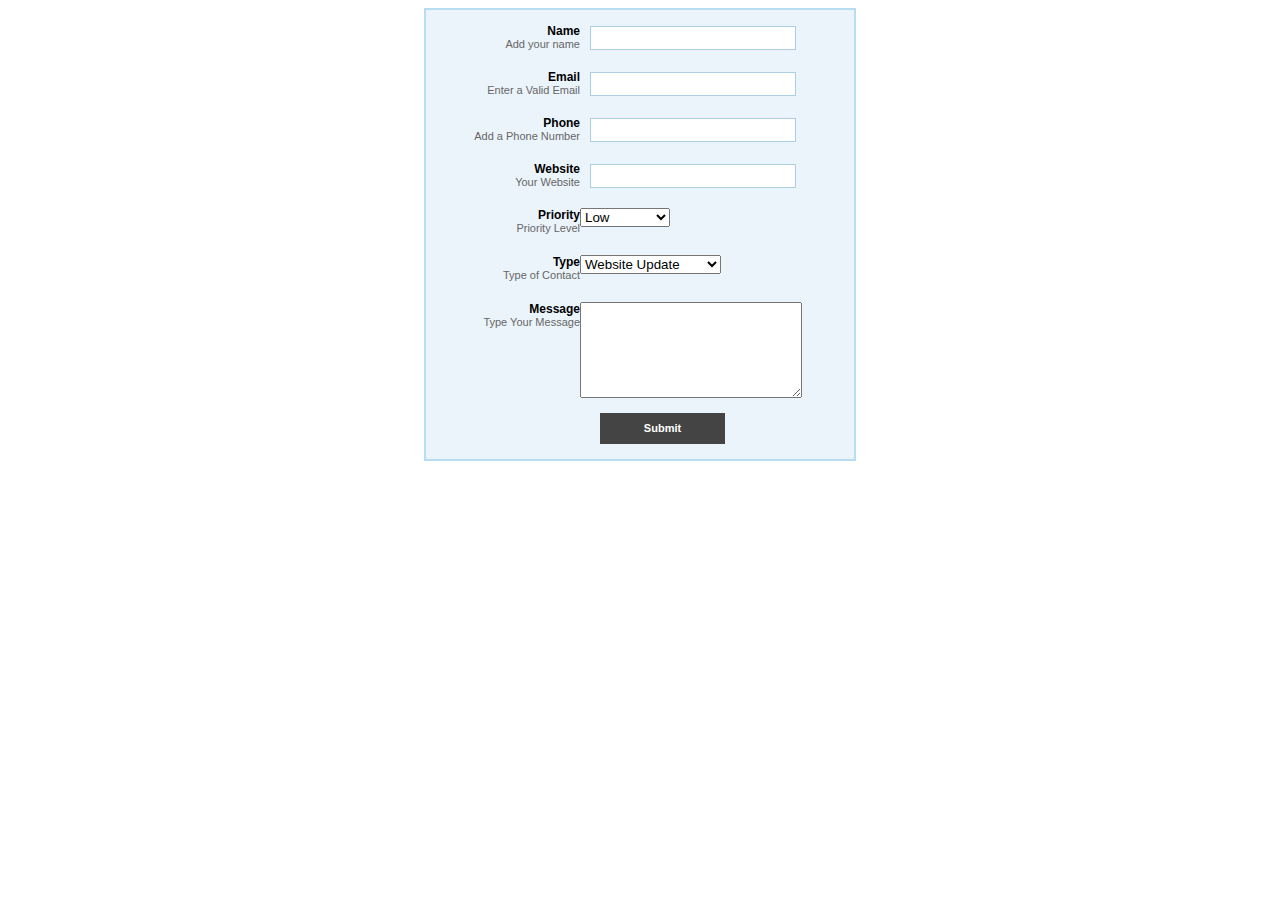
<file: PHP Contact Forms/Demo_Blue_Form/blue_form.htm>
<!-- 
Adapted from Antonio Lupetti
http://woork.blogspot.com/2008/06/clean-and-pure-css-form-design.html
-->

<!DOCTYPE html PUBLIC "-//W3C//DTD XHTML 1.0 Transitional//EN" "http://www.w3.org/TR/xhtml1/DTD/xhtml1-transitional.dtd">
<html xmlns="http://www.w3.org/1999/xhtml">
<head>
<meta http-equiv="Content-Type" content="text/html; charset=UTF-8" />
<title>PHP Contact Form Style Demo</title>

<style type="text/css">
body{
	font-family:"Lucida Grande", "Lucida Sans Unicode", Verdana, Arial, Helvetica, sans-serif; 
	font-size:12px;
}
p, h1, form, button{border:0; margin:0; padding:0;}
.spacer{clear:both; height:1px;}
/* ----------- My Form ----------- */
.myform{
	margin:0 auto;
	width:400px;
	padding:14px;
}
	/* ----------- basic ----------- */
	#basic{
		border:solid 2px #DEDEDE;	
	}
	#basic h1 {
		font-size:14px;
		font-weight:bold;
		margin-bottom:8px;
	}
	#basic p{
		font-size:11px;
		color:#666666;
		margin-bottom:20px;
		border-bottom:solid 1px #dedede;
		padding-bottom:10px;
	}
	#basic label{
		display:block;
		font-weight:bold;
		text-align:right;
		width:140px;
		float:left;
	}
	#basic .small{
		color:#666666;
		display:block;
		font-size:11px;
		font-weight:normal;
		text-align:right;
		width:140px;
	}
	#basic input{
		float:left;
		width:200px;
		margin:2px 0 30px 10px;
	}
	#basic button{ 
		clear:both;
		margin-left:150px;
		background:#888888;
		color:#FFFFFF;
		border:solid 1px #666666;
		font-size:11px;
		font-weight:bold;
		padding:4px 6px;
	}


	/* ----------- stylized ----------- */
	#stylized{
		border:solid 2px #b7ddf2;
		background:#ebf4fb;

	}
	#stylized h1 {
		font-size:14px;
		font-weight:bold;
		margin-bottom:8px;
	}
	#stylized p{
		font-size:11px;
		color:#666666;
		margin-bottom:20px;
		border-bottom:solid 1px #b7ddf2;
		padding-bottom:10px;
	}
	#stylized label{
		display:block;
		font-weight:bold;
		text-align:right;
		width:140px;
		float:left;
	}
	#stylized .small{
		color:#666666;
		display:block;
		font-size:11px;
		font-weight:normal;
		text-align:right;
		width:140px;
	}
	#stylized input{
		float:left;
		font-size:12px;
		padding:4px 2px;
		border:solid 1px #aacfe4;
		width:200px;
		margin:2px 0 20px 10px;
	}
	#stylized button{ 
		clear:both;
		margin-left:160px;
		width:125px;
		height:31px;
		background:#444;
		text-align:center;
		line-height:31px;
		color:#FFFFFF;
		font-size:11px;
		font-weight:bold;
	}

</style>
</head>

<body>

<div id="stylized" class="myform">

<form id="form1" id="form1" action="mail.php" method="POST">

    <label>Name
        <span class="small">Add your name</span>
    </label>
<input type="text" name="name">
    <label>Email
        <span class="small">Enter a Valid Email</span>
    </label>
<input type="text" name="email">
    <label>Phone
        <span class="small">Add a Phone Number</span>
    </label>
<input type="text" name="phone">

<br />
<br />

    <label>Website
        <span class="small">Your Website</span>
    </label>
 <input type="text" name="website">

    <label>Priority  
        <span class="small">Priority Level  </span>
    </label>

<select name="priority" size="1">
<option value="Low">Low</option>
<option value="Normal">Normal</option>
<option value="High">High</option>
<option value="Emergency">Emergency</option>
</select>
<br />
<br />
<br />
    <label>Type
        <span class="small">Type of Contact</span>
    </label>
<select name="type" size="1">
<option value="update">Website Update</option>
<option value="change">Information Change</option>
<option value="addition">Information Addition</option>
<option value="new">New Products</option>
</select>
<br />
<br />
<br />


    <label>Message
        <span class="small">Type Your Message</span>
    </label>
<textarea name="message" rows="6" cols="25"></textarea><br />

    <button type="submit" value="Send" style="margin-top:15px;">Submit</button>
<div class="spacer"></div>

</form>

</div> <!-- end of form class -->

</body>
</html>
</file>
<file: style.css>
* {
	font-family: 'Montserrat', sans-serif;
}

body {
	width: 100%;
	margin: 0px;
	background-image: url(img/bg.jpg);
	background-repeat: repeat-y no-repeat;
	background-size: cover;
	background-position: center;
	background-attachment: fixed;
}

.icons>a {
	text-decoration: none;
	color: darkgray;
}

.location>a {
	text-decoration: none;
	color: white;
}

.location:hover {
	box-shadow: 0 8px 16px 0 rgba(0, 0, 0, 0.2);
}


/*---------- Responsive Grid ---------------*/

@media screen and (min-width: 1001px) {
	.card {
		margin-left: 32%;
		margin-top: 2%;
		padding: 0px;
		background-color: white;
		box-shadow: 0 4px 8px 0 rgba(0, 0, 0, 0.2);
		transition: 0.3s;
		width: 35%;
		border-radius: 5px;
	}
	.card:hover {
		box-shadow: 0 8px 16px 0 rgba(0, 0, 0, 1);
	}
	img {
		border: 20px solid white;
		border-radius: 50%;
		margin-top: 8%;
		margin-bottom: -15% !important;
		width: 30%;
	}
	.name {
		text-align: center;
		font-size: 2.8em;
		color: gainsboro;
		margin-top: 15%;
		margin-bottom: auto;
		text-transform: capitalize;
	}
	hr {
		width: 93%;
		height: 2px;
		background-color: gainsboro;
		border: 0px;
	}
	.subtitle {
		text-align: center;
		font-size: 1.5em;
		color: darkgray;
	}
	.icons {
		font-size: 18px;
		text-align: center;
		margin-right: 0px;
		margin-left: 0px;
		color: darkgray;
		margin-bottom: 40px;
	}
	.location {
		text-align: center;
		color: white;
		font-size: 1.5em;
		display: block;
		background-color: cornflowerblue;
		padding: 10px;
		margin-left: 7%;
		margin-right: 7%;
		border-radius: 8px;
	}
}

@media (min-width: 100px) and (max-width: 728px) and (orientation:portrait) {
	body {
		width: 100%;
		margin: 0px;
		background: url(img/bg.jpg) fixed no;
		overflow-x: hidden;
	}
	hr {
		width: 93%;
		height: 2px;
		background-color: gainsboro;
		border: 0px;
	}
	.card {
		margin-top: 10%;
		margin-left: 2%;
		margin-right: 0px;
		background-color: white;
		box-shadow: 0 4px 8px 0 rgba(0, 0, 0, 0.2);
		transition: 0.3s;
		width: 95%;
		border-radius: 5px;
	}
	.card:hover {
		box-shadow: 0 8px 16px 0 rgba(0, 0, 0, 1);
	}
	img {
		border: 15px solid white;
		margin-bottom: -20% !important;
		border-radius: 50%;
		width: 33%;
	}
	.name {
		padding-right: 4px;
		padding-left: 4px;
		text-align: center;
		font-size: 2.5em;
		color: gainsboro;
		margin-top: 16%;
		margin-bottom: auto;
		text-transform: capitalize;
	}
	.subtitle {
		text-align: center;
		font-size: 1.2em;
		color: darkgray;
	}
	.icons {
		font-size: 11px;
		text-align: center;
		margin-right: 0px;
		margin-left: 0px;
		color: darkgray;
		margin-bottom: 40px;
	}
	.location {
		text-align: center;
		color: white;
		font-size: 0.8em;
		display: block;
		background-color: cornflowerblue;
		padding: 10px;
		margin-left: 7%;
		margin-right: 7%;
		border-radius: 8px;
	}
}

@media (min-width: 100px) and (max-width: 728px) and (orientation:landscape) {
	body {
		width: 100%;
		margin: 0px;
		background: url(img/bg.jpg) fixed no;
		overflow-x: hidden;
	}
	hr {
		width: 93%;
		height: 2px;
		background-color: gainsboro;
		border: 0px;
	}
	.card {
		margin-top: 6%;
		margin-left: 9%;
		margin-right: 0px;
		background-color: white;
		box-shadow: 0 4px 8px 0 rgba(0, 0, 0, 0.2);
		transition: 0.3s;
		width: 80%;
		border-radius: 5px;
	}
	.card:hover {
		box-shadow: 0 8px 16px 0 rgba(0, 0, 0, 1);
	}
	img {
		border: 15px solid white;
		margin-bottom: -15% !important;
		border-radius: 50%;
		width: 25%;
	}
	.name {
		padding-right: 4px;
		padding-left: 4px;
		text-align: center;
		font-size: 2.8em;
		color: gainsboro;
		margin-top: 16%;
		margin-bottom: auto;
		text-transform: capitalize;
	}
	.subtitle {
		text-align: center;
		font-size: 1.9em;
		color: darkgray;
	}
	.icons {
		font-size: 18px;
		text-align: center;
		margin-right: 0px;
		margin-left: 0px;
		color: darkgray;
		margin-bottom: 40px;
	}
	.location {
		text-align: center;
		color: white;
		font-size: 1.5em;
		display: block;
		background-color: cornflowerblue;
		padding: 10px;
		margin-left: 7%;
		margin-right: 7%;
		border-radius: 8px;
	}
}

@media only screen and (min-width: 728px) and (max-width: 1000px) {
	body {
		width: 100%;
		margin: 0px;
		background: url(img/bg.jpg) fixed no;
		overflow-x: hidden;
	}
	hr {
		width: 93%;
		height: 2px;
		background-color: gainsboro;
		border: 0px;
	}
	.card {
		margin-top: 4%;
		margin-left: 13%;
		align-content: center;
		background-color: white;
		box-shadow: 0 4px 8px 0 rgba(0, 0, 0, 0.2);
		transition: 0.3s;
		width: 75%;
		border-radius: 5px;
	}
	.card:hover {
		box-shadow: 0 8px 16px 0 rgba(0, 0, 0, 1);
	}
	img {
		border: 15px solid white;
		margin-bottom: -18% !important;
		border-radius: 50%;
		width: 30%;
	}
	.name {
		text-align: center;
		font-size: 2.5em;
		color: gainsboro;
		margin-top: 16%;
		margin-bottom: auto;
		text-transform: capitalize;
	}
	.subtitle {
		text-align: center;
		font-size: 2em;
		color: darkgray;
	}
	.icons {
		font-size: 15px;
		text-align: center;
		margin-right: 0px;
		margin-left: 0px;
		color: darkgray;
		margin-bottom: 40px;
	}
	.location {
		text-align: center;
		color: white;
		font-size: 1.8em;
		display: block;
		background-color: cornflowerblue;
		padding: 10px;
		margin-left: 7%;
		margin-right: 7%;
		border-radius: 8px;
	}
}


/*---------- Responsive Grid Ends ---------------*/


/*---------- ICONS ---------------*/

.fa-stack:hover {
	transition: 0.9s;
	transform: rotate(360deg);
}

.fa-lg {
	margin-bottom: 20px;
}

.fa-twitter:hover {
	border-radius: 50%;
	color: white;
	background-color: #1da1f2;
}

.fa-facebook:hover {
	border-radius: 50%;
	color: white;
	background-color: #3b5998;
}

.fa-google-plus:hover {
	border-radius: 50%;
	color: white;
	background-color: #dd4b39;
}

.fa-github:hover {
	border-radius: 50%;
	color: white;
	background-color: black;
}

.fa-instagram:hover {
	border-radius: 50%;
	color: white;
	background-color: #5851db;
}


/*---------- ICONS ENDS---------------*/

footer {
	text-align: center;
	color: white;
	font-size: 1.2em
}
</file>
<file: insight-web_Free29-11-2018_860343103/web/css/style.css>
/*--Author: W3Layouts
	Author URL: http://w3layouts.com
	License: Creative Commons Attribution 3.0 Unported
	License URL: http://creativecommons.org/licenses/by/3.0/
 --*/
html {
    scroll-behavior: smooth;
}
body {
    margin: 0;
    font-family: 'Encode Sans Condensed', sans-serif;
    background: #fff;
}

body a {
    transition: 0.5s all;
    -webkit-transition: 0.5s all;
    -moz-transition: 0.5s all;
    -o-transition: 0.5s all;
    -ms-transition: 0.5s all;
    text-decoration: none;
    outline: none;
    letter-spacing: 1px;
}

h1,
h2,
h3,
h4,
h5,
h6 {
    margin: 0;
    font-family: 'Encode Sans Condensed', sans-serif;
}

p {
    margin: 0;
    color: #333;
    font-size: 1em;
    line-height: 1.8;
    letter-spacing: 1px;
}

ul {
    margin: 0;
    padding: 0;
}

ul {
    list-style-type: none;
}

body a:hover {
    text-decoration: none;
}

body a:focus {
    outline: none;
    text-decoration: none;
}

.list-group-item {
    background-color: transparent;
}

/*-- bottom-to-top --*/

#toTop {
    display: none;
    text-decoration: none;
    position: fixed;
    bottom: 24px;
    right: 3%;
    overflow: hidden;
    z-index: 999;
    width: 32px;
    height: 32px;
    border: none;
    text-indent: 100%;
    background: url(../images/move-top.png) no-repeat 0px 0px;
}

#toTopHover {
    width: 32px;
    height: 32px;
    display: block;
    overflow: hidden;
    float: right;
    opacity: 0;
    -moz-opacity: 0;
    filter: alpha(opacity=0);
}

/*-- //bottom-to-top --*/

/* menu */

/*Style for the first level menu bar*/
ul#menu{
  color:#eee;
}

ul#menu > li{
  list-style-type:none;
}

label.menulist{
  position:relative;
  display:block;
  transition:background 0.3s;
  cursor:pointer;
	  line-height: 45px;
}

label.menulist:after{
  content:"\f0c9";
  position:absolute;
  font-family: FontAwesome;
  display:block;
  font-size: 28px;
  top:0%;
  left:0;
  right:0;
  width:20px;
  margin:0 auto;
  height:0;
  transition:border-bottom .1s, border-top .1s .1s;
  }

label.menulist:hover,
input:checked ~ label{}

input#check01:checked ~ label.menulist:after{
  content:"\f00d";
  font-family: FontAwesome;
  transition:border-top .1s, border-bottom .1s .1s;
}

/*hide the inputs*/
input#check01{display:none}

/*show the second levele menu of the selected voice*/
input#check01:checked ~ ul.submenu{
  max-height:300px;
  transition:max-height 0.5s ease-in;
  z-index: 999;
}

/*style for the second level menu*/
ul.submenu{
  max-height:0;
  padding:0;
  overflow:hidden;
  list-style-type:none;
  background:#fff;
  box-shadow:0 0 1px rgba(0,0,0,.3);
  transition:max-height 0.5s ease-out;
  position:absolute;
  min-width:100%;
}
label.menulist, ul.submenu{
      width: 180px;
}

ul.submenu li a{
  color:#000;
  text-decoration:none;
  transition:background .3s;
  white-space:nowrap;
  text-transform: capitalize;
    font-size: 16px;
    display: block;
    margin: 13px;
    font-weight: 400;
	text-align:center;
}
#menu li a.active {
    color: #02c;
}

ul.submenu li a:hover{
    color: #02c;
}
ul.submenu:before {
        position: absolute;
    top: -30px;
    left: 80px;
    content: "";
    border-left: 13px solid transparent;
    border-right: 13px solid transparent;
    border-bottom: 15px solid #fff;
    border-top: 15px solid transparent;
}
/* //menu */

/* banner */

.bg-theme {
    background: #02c !important;
    color: #fff !important;
}

.bg-black {
    background: #000 !important;
    color: #fff !important;
}

.text-theme {
    color: #02c !important;
}

.text-theme1 {
    color: #eeb71e !important;
}

.bg-theme1 {
    background: #eeb71e !important;
}

.header-top {
    padding: 8px 0;
}

h1.wthree-logo a {
    color: #02c;
    text-transform: capitalize;
    font-size: 0.8em;
    padding: 2px 17px;
    font-weight: 400;
    text-shadow: 0px 2px 0px #000000;
}

.home-wthreepvt {
    /* background: #d74c34; */
    background: url(../images/banner.jpg) no-repeat;
    background-size: cover;
    position: relative;    
	z-index: -1;
}

.home-wthreepvt:before {
    content: '';
    top: 0;
    left: 0;
    width: 100%;
    height: 100%;
    /* background: rgba(0, 0, 0, 0.2); */
    position: absolute;
    z-index: -1;
}

.banner-main {
    padding: 15vw 0;
}

.banner-inner {
    padding: 8vw 0;
    background: url(../images/banner1.jpg) no-repeat;
    background-size: cover;
}

.banner-social {
    position: fixed;
    left: 3%;
    top: 40%;
    z-index: 9999;
}

.banner-social ul li {
    margin-bottom: 2em;
}

.banner-social ul li:last-child {
    margin-bottom: 0;
}

.banner-text {
    background: rgba(0, 0, 0, 0.44);
    padding: 2em;
}

.slider-info h4 {
    font-size: 3em;
    text-transform: capitalize;
    color: #eeb71e;
    margin: 0.3em 0 0.5em;
    font-weight: 400;
    text-shadow: 3px 3px 4px #000000;
}

.slider-info span {
    color: #fff;
    text-transform: capitalize;
    font-size: 2em;
}

.slider-info p {
    color: #eee;
    font-size: 1.1em;
    letter-spacing: 1px;
}

.btn-wthree {
    border-radius: 0;
    padding: 7px 30px;
    letter-spacing: 1px;
}

.btn-wthree:hover {
    background: #000;
    color: #fff;
}

li.breadcrumb-item a {
    color: #000;
    font-weight: 600;
}

.breadcrumb-item.active {
    color: #02c;
    text-transform: capitalize;
}

/* //banner */

/* about-top */
strong.text-theme {
    letter-spacing: 1px;
    font-size: 1.2em;
}

.w3pvt-abt-right {
    bottom: 45%;
    position: absolute;
    right: 50px;
}

.w3pvt-abt-right h4 {
    color: #000000;
    font-size: 3em;
    font-weight: 600;
    text-shadow: 3px 3px 4px #a9a9a9;
    letter-spacing: 2px;
    text-transform: capitalize;
    padding-bottom: 10px;
    border-bottom: 1px solid #eeb71e;
}

.w3pvt-abt-btm {
    position: absolute;
    z-index: 1;
    top: 4%;
    width: 60%;
    left: 20%;
}

/* //about-top */

/* about */

.w3pvt-about-grids {
    background: #fff;
    padding: 2em;
    border: 10px outset rgba(238, 183, 30, 0.37);
}

.w3pvt-about-grids span {
    font-size: 3em;
    opacity: 0.8;
}

.w3pvt-about-grids h4 {
    text-transform: capitalize;
    font-size: 1.2em;
    letter-spacing: 1px;
    margin: 1.5em 0;
    color: #000;
    text-shadow: 2px 2px 4px #a9a9a9;
}

.w3pvt-about-grids h4 span {
    width: 40px;
    height: 2px;
    background: #eeb71e;
    display: inline-block;
    margin-left: 5px;
}

/* about */

/* services */

.w3pvt-service-middle {
    position: absolute;
    left: 100px;
    top: 34%;
}

.w3pvt-serv-left {
    position: absolute;
    right: 100px;
    top: 40%;
}

.btn-wthree-service {
    border: 1px solid #000;
    color: #000;
}

.w3pvt-serv-left h4,
.w3pvt-service-middle h4,
h3.main-title-w3pvt {
    font-size: 2.5em;
    color: #000;
    font-weight: 400;
    text-transform: capitalize;
    text-shadow: 3px 3px 4px #a9a9a9;
}

span.wthree-line {
    width: 46%;
    height: 2px;
    background: #02c;
    display: inline-block;
}

.wthree-inner-sec.services-bg {
    background: rgba(255, 255, 255, 0.12);
}

.services-box {
    margin-bottom: 20px;
    border: 2px dotted transparent;
    padding: 20px 0;
    transition: all 1s;
    -moz-transition: all 1s;
    -webkit-transition: all 1s;
    -o-transition: all 1s;
    background: #eee;
}

.services-box:hover {
    border: 2px dotted #eeb71e;
    transition: all 1s;
    -moz-transition: all 1s;
    -webkit-transition: all 1s;
    -o-transition: all 1s;
    background: #fff;
}

.services-box:hover span {
    background: transparent;
    border-radius: 100px;
    color: #02c;
}

.icon span {
    width: 70px;
    height: 70px;
    color: #eeb71e;
    border-radius: 50%;
    line-height: 70px;
    text-align: center;
    font-size: 26px;
    transition: all 1s;
    -moz-transition: all 1s;
    -webkit-transition: all 1s;
    -o-transition: all 1s;
}

.service-content {
    margin-left: 1em;
}

.service-content h4,
.service-content h2 {
    font-size: 20px;
    font-weight: 600;
    line-height: 35px;
    margin-bottom: 0.5em;
}

.service-txt h5 {
    text-transform: capitalize;
    font-size: 2.5em;
    color: #000;
    letter-spacing: 1px;
    font-weight: 300;
    line-height: 1.5;
}

.service-txt h5 span {
    background: #eeb71e;
    font-weight: 600;
    color: #fff;
    padding: 0 4px;
}

/* //services */


/* slide */

.slide-left-wthree {
    padding: 9em 6em;
    background: #ecf0f7;
}

.slide-right-bg {
    background: url(../images/s4.jpg) no-repeat center;
    background-size: cover;
    min-height: 300px;
}

/* //slide */
/* team  */
.team-text h4 {
    color: #3752d7;
    font-size: 1.5em;
}

.team-text span {
    color: #777;
    font-weight: 600;
    letter-spacing: 1px;
}

h6.team-txt {
    font-size: 1.2em;
    text-transform: capitalize;
    color: #000;
    letter-spacing: 1px;
}

/* //team  */
h3.title-head-w3l {
    color: #000000;
    font-size: 3em;
    font-weight: 600;
    text-shadow: 3px 3px 4px #a9a9a9;
    letter-spacing: 2px;
    text-transform: capitalize;
    padding-bottom: 10px;
    border-bottom: 1px solid #eeb71e;
}

/* gallery */

.agile_gallery_grids {
    padding: 0 2em;
}

.demo>li {
    list-style-type: none;
}

/*jquery.picEyes*/

.picshade {
    position: fixed;
    left: 0;
    top: 0;
    width: 100%;
    height: 100% !important;
    background-color: #000;
    opacity: 0.91;
    filter: alpha(opacity=91);
    z-index: 99;
    display: none;
}

.pictures_eyes_close {
    position: fixed;
    top: 30px;
    right: 30px;
    display: inline-block;
    width: 30px;
    height: 30px;
    background: url(../images/close.png) no-repeat;
    z-index: 100;
    display: none;
}

.pictures_eyes {
    position: fixed;
    width: 100%;
    left: 0;
    top: 0;
    z-index: 199;
    display: none;
}

.pictures_eyes_in {
    position: relative;
    text-align: center;
}

.pictures_eyes_in img {
    max-height: 500px;
    max-width: 700px;
}

.pictures_eyes_in .prev,
.pictures_eyes_in .next {
    position: absolute;
    top: 50%;
    width: 51px;
    height: 51px;
    cursor: pointer;
}

.pictures_eyes_in .prev {
    left: 35px;
    background: url(../images/prev.png) no-repeat;
}

.pictures_eyes_in .next {
    right: 35px;
    background: url(../images/next.png) no-repeat;
}

.pictures_eyes_indicators {
    position: fixed;
    left: 0;
    bottom: 15px;
    width: 100%;
    text-align: center;
    z-index: 299;
}

.pictures_eyes_indicators a {
    display: inline-block;
    width: 50px;
    height: 50px;
    margin: 6px 3px 0 3px;
    border: 1px solid #ddd;
    border-radius: 10px;
    box-shadow: 0 0 2px #000;
    filter: alpha(opacity=50);
    opacity: 0.5;
    overflow: hidden;
}

.pictures_eyes_indicators img {
    height: 50px;
}

.pictures_eyes_indicators .current {
    filter: alpha(opacity=100);
    opacity: 1;
}

.gallery-grid1 {
    position: relative;
    overflow: hidden;
    cursor: pointer;
}

/* .gallery-grid1 .p-mask, 
.row .product .vm-product-media-container .p-mask {
	opacity: 0;
	visibility: hidden;
	background: rgba(25, 24, 24, 0.8);
	position: absolute;
	padding: 1em 1em;
	width: 100%;
	top: 0;
	-webkit-transform: translate3d(0px, 0px, 0px);
	-moz-transform: translate3d(0px, 0px, 0px);
	-ms-transform: translate3d(0px, 0px, 0px);
	-o-transform: translate3d(0px, 0px, 0px);
	transform: translate3d(0px, 0px, 0px);
	-webkit-transition: all .5s ease 0s;
	-moz-transition: all .5s ease 0s;
	transition: all .5s ease 0s;
	text-align: center;
}*/

.gallery-grid1 .p-mask,
.row .product .vm-product-media-container .p-mask {
    padding: 1em;
}

.gallery-grid1 .p-mask .p-desc {
    color: #a3a3a3;
    position: relative;
    display: block;
    margin-bottom: 10px;
    padding-bottom: 10px;
    font-size: 1em;
}

.gallery-grid1:hover .p-mask,
.row .product:hover .p-mask {
    opacity: 1;
    visibility: visible;
    -webkit-transform: translate3d(0px, 0px, 0px);
    -moz-transform: translate3d(0px, 0px, 0px);
    -ms-transform: translate3d(0px, 0px, 0px);
    -o-transform: translate3d(0px, 0px, 0px);
    transform: translate3d(0px, 0px, 0px);
}

.p-mask h4 {
    color: #02c;
    font-size: 1.5em;
    letter-spacing: 1px;
    text-transform: capitalize;
    text-shadow: 0px 3px 4px #a9a9a9;
}

.pictures_eyes_in {
    position: relative;
    text-align: center;
}

.pictures_eyes_in img {
    width: 100%;
}

/* //gallery */

/* partners */

div#partners {
    border-top: 1px solid #e0e0e0;
}

h2.w3lpvt-title {
    text-transform: capitalize;
    font-size: 1.2em;
    color: #000;
}

ul.partners-icon li span {
    font-size: 2.5em;
    color: #777;
}

ul.partners-icon li {
    display: inline-block;
    margin: 0 1em;
}

.partners-icon {
    margin-top: 1em;
}

/* //partners */

/* testimonial */
.testimonial-content h3 {
    color: #3d3d3d;
    font-size: 1.5em;
}
.testimonial-content {
    padding: 25px 0;
}
/* testimonial */


/* subscribe */
form.subscribe-wthree input[type="email"] {
    background: transparent;
    border: none;
    border-bottom: 1px solid #000;
    border-radius: 0;
    letter-spacing: 1px;
    color: #000;
}

form.subscribe-wthree input[type="submit"] {
    background: #3752d7;
    letter-spacing: 1px;
    color: #fff;
    cursor: pointer;
}

.subscribe h5 {
    margin-bottom: 2em;
    font-size: 1.7em;
}

/* //subscribe */
/* contact */

form.register-wthree .form-control {
    background: #eee;
    font-size: 0.9em;
}

textarea {
    height: 200px;
    resize: none;
}

form.register-wthree .form-control {
    background: #eee;
    padding: 10px;
    color: #000;
    font-size: 16px;
    letter-spacing: 1px;
    border: none;
    border-bottom: 1px solid #000000;
    border-radius: 0;
    -webkit-box-shadow: 2px 8px 10px 0px rgba(50, 46, 46, 0.23);
    -moz-box-shadow: 2px 8px 10px 0px rgba(50, 46, 46, 0.23);
    box-shadow: 2px 8px 10px 0px rgba(50, 46, 46, 0.23);
}

.map iframe {
    width: 100%;
    border: 1px solid #17a2b8;
    min-height: 265px;
    margin-top: 1em;
}

.w3_pvt-contact-top h4 {
    text-transform: capitalize;
    margin-bottom: 1em;
    color: #000;
}

.w3_pvt-contact-top ul li span {
    color: #02c;
    font-size: 1em;
}

/* //contact */

/* footer*/

ul.bottom-links-w3_pvt {
    border-top: 1px solid #1a1d1d;
    border-bottom: 1px solid #1a1d1d;
    padding: 1.5em 0;
    margin: 3em 0;
}

ul.bottom-links-w3_pvt li {
    display: inline-block;
    margin: 0 2em;
}

ul.bottom-links-w3_pvt li:last-child {
    float: right;
}

ul.bottom-links-w3_pvt li a.active,
ul.bottom-links-w3_pvt li a:hover {
    color: #34c663;
}

ul.bottom-links-w3_pvt li a {
    font-size: 14px;
    color: #606161;
    text-transform: uppercase;
    letter-spacing: 1px;
}

.footv4-left h2 a {
    font-size: 0.9em;
    letter-spacing: 0.5px;
    color: #fff !important;
    display: block;
    position: relative;
    margin-bottom: 1em;
    font-weight: 800;
    text-transform: uppercase;
}

ul.d-flex.header-agile li span {
    margin-right: 1em;
    color: #0cc5b7;
}

.footv4-left ul.v4-rel li {
    display: block;
    list-style-type: none;
    margin-bottom: 10px;
}

ul.footer-link li {
    display: inline-block;
    line-height: 2;
    margin-right: 1em;
}

ul.footer-link li a {
    color: #fff;
    text-transform: capitalize;
    font-size: 1em;
}

span.icon_twitter {
    background: #1da1f2;
}

span.icon_facebook {
    background: #3b5998;
}

span.icon_dribbble {
    background: #ea4c89;
}

span.icon_g_plus {
    background: #dd4b39;
}

.footerv4-social ul li a {
    color: #212121;
}

.footerv4-social ul li span {
    margin-right: 10px;
    color: #fff;
    padding: 10px;
    width: 35px;
    height: 35px;
    font-size: 15px;
    text-align: center;
    border-radius: 50%;
}

.footerv4-social ul li a {
    color: #212121;
}

.footerv4-social ul li:hover a {
    color: #fff;
    text-decoration: none;
}

.cpy-right {
    padding: 1em 0;
    text-align: center;
}

.cpy-right p a {
    color: #fff;
}/* --
a.move-top span {
    color: #fff;
    width: 32px;
    height: 32px;
    border: transparent;
    line-height: 30px;
    background: #000;
    border-radius: 50%;
    -webkit-border-radius: 50%;;
    -o-border-radius: 50%;;
    -moz-border-radius: 50%;;
}-- */
/* -- Responsive code -- */
@media screen and (max-width: 1920px){}
@media screen and (max-width: 1680px){}
@media screen and (max-width: 1600px){}
@media screen and (max-width: 1440px){
    .w3pvt-abt-right h4 {
        font-size: 2.7em;
    }
    .w3pvt-abt-btm {
        width: 68%;
        left: 16%;
    }
}
@media screen and (max-width: 1366px){
    h3.title-head-w3l {
        font-size: 2.6em;
    }
    .service-txt h5 {
        font-size: 2.3em;
    }
}
@media screen and (max-width: 1280px){
    .slider-info h4 {
        font-size: 2.8em;
    }
    .slider-info span {
        font-size: 1.7em;
    }
    .w3pvt-abt-right h4 {
        font-size: 2.5em;
    }
    .w3pvt-about-grids {
        padding: 1em;
    }
    .w3pvt-serv-left h4, .w3pvt-service-middle h4, h3.main-title-w3pvt {
        font-size: 2.2em;
    }
    .service-txt h5 {
        font-size: 2em;
    }
}
@media screen and (max-width: 1080px){
    .w3pvt-abt-btm {
        width: 78%;
        left: 11%;
    }
    section.services {
        padding-top: 3em;
    }
    .w3pvt-serv-left h4, .w3pvt-service-middle h4, h3.main-title-w3pvt {
        font-size: 2em;
    }
    .slide-left-wthree {
        padding: 7em 3em;
    }
}
@media screen and (max-width: 1050px){
    .w3pvt-abt-right h4 {
        font-size: 2.1em;
    }
}
@media screen and (max-width: 1024px){
    .service-txt h5 {
        font-size: 1.6em;
    }
    .slide-left-wthree {
        padding: 5em 2em;
    }
}
@media screen and (max-width: 991px){
    .slider-info h4 {
        font-size: 2.5em;
    }
    .w3pvt-abt-right {
        position: inherit;
        padding: 1em 0;
        width: 89%;
        left: 0;
        margin: 0 auto;
    }
    section.services {
        padding-top: 6em;
    }
    .w3pvt-serv-left,.w3pvt-service-middle {
        position: inherit;
        margin: 2em auto 1em;
        left:0;
        right:0;
    }
    .w3pvt-serv-left h4, .w3pvt-service-middle h4, h3.main-title-w3pvt {
        font-size: 1.7em;
    }
    h3.title-head-w3l {
        font-size: 2.3em;
    }
    .card .carousel-item {
        height: 250px;
    }
    .cpy-right {
        padding: 0 0 1em 0;
    }
    
}
@media screen and (max-width: 900px){
    .w3pvt-abt-right h4 {
        font-size: 1.9em;
    }
    section.services {
        padding-top: 8em;
    }
    h3.title-head-w3l {
        font-size: 2em;
    }
    .card .carousel-caption h3 {
        font-size: 1.5em;
    }
}
@media screen and (max-width: 800px){
    .banner-social ul li {
        margin-bottom: 1em;
    }
    .slider-info h4 {
        font-size: 2.3em;
    }
    .slider-info span {
        font-size: 1.5em;
    }
    section.services {
        padding-top: 15em;
    }
    .card .carousel-item {
        height: 200px;
    }
}
@media screen and (max-width: 768px){
    .w3pvt-serv-left h4, .w3pvt-service-middle h4, h3.main-title-w3pvt {
        font-size: 1.5em;
    }
    .slide-left-wthree {
        padding: 3em 2em;
    }
}
@media screen and (max-width: 736px){
    .slider-info h4 {
        font-size: 2em;
    }
    .w3pvt-abt-btm {
        position: inherit;
    }
    section.services {
        padding-top: 0em;
    }
    .p-mask h4 {
        font-size: 1.2em;
    }
}
@media screen and (max-width: 667px){
    .w3pvt-abt-right h4 {
        font-size: 1.8em;
    }
}
@media screen and (max-width: 640px){
    h3.title-head-w3l {
        font-size: 1.8em;
    }
}
@media screen and (max-width: 600px){
    .slider-info h4 {
        font-size: 1.8em;
    }
}
@media screen and (max-width: 568px){
    .btn-wthree {
        padding: 7px 18px;
    }
    .w3pvt-abt-btm {
        width: 88%;
        left: 6%;
    }
    .card .carousel-item {
        height: 430px;
    }
    .subscribe h5 {
        font-size: 1.5em;
    }
}
@media screen and (max-width: 480px){
    .w3pvt-abt-right h4 {
        font-size: 1.6em;
    }
    .w3pvt-about-grids span {
        font-size: 2.5em;
    }
    ul.partners-icon li {
        margin: 0 0.5em;
    }
    .subscribe h5 {
        font-size: 1.4em;
    }	
	label.menulist, ul.submenu{
		  width: 150px;
	}
}
@media screen and (max-width: 414px){
    .slider-info h4 {
        font-size: 1.6em;
    }
    .slider-info span {
        font-size: 1.2em;
    }
    h1.wthree-logo a {
        padding: 2px 0px;
    }
    .w3pvt-abt-right h4 {
        font-size: 1.4em;
        letter-spacing: 1px;
    }
    .w3pvt-about-grids h4 {
        margin: 1em 0;
    }
    .w3pvt-about-grids span {
        font-size: 2em;
    }
    .w3pvt-abt-btm {
        z-index: -1;
    }
    .w3pvt-serv-left h4, .w3pvt-service-middle h4, h3.main-title-w3pvt {
        font-size: 1.2em;
    }
    .card .carousel-caption h3 {
        font-size: 1.2em;
    }
    .card .carousel-item {
        height: 450px;
    }
    ul.partners-icon li span {
        font-size: 2.2em;
    }
    .subscribe h5 {
        margin-bottom: 1em;
    }
	label.menulist, ul.submenu{
		  width: 130px;
	}
    
} 
@media screen and (max-width: 384px){
    h1.wthree-logo a {
        font-size: 0.7em;
    }
    .w3pvt-about-grids h4 {
        margin: 0.5em 0;
    }
    .subscribe h5 {
        font-size: 1.3em;
    }
    h3.title-head-w3l {
        font-size: 1.6em;
    }
    ul.partners-icon li {
        margin: 0 0.3em;
    }
    .team-text h4 {
        font-size: 1.3em;
    }
	label.menulist, ul.submenu{
		  width: 108px;
	}
	ul.submenu li a {
		font-size: 15px;
		margin: 12px 0;
	}
	label.menulist:after {
		font-size: 23px;
	}
}
@media screen and (max-width: 375px){
    .partners-icon {
        margin-top: 0em;
    }
    h6.team-txt {
        font-size: 1.1em;
        letter-spacing: 0px;
    }
}
@media screen and (max-width: 320px){
    #toggle {
        width: 20px;
        top: 28px;
        left: -11px;
    }
    .w3pvt-abt-right h4 {
        font-size: 1.3em;
        letter-spacing: 0.5px;
    }
    strong.text-theme {
        font-size: 1.1em;
    }
    .card .carousel-item {
        height: 490px;
    }
    ul.partners-icon li {
        margin: 0 0.1em;
    }
    ul.footer-link li {
        margin-right: 0.5em;
    }
    .cpy-right {
        padding: 0 1em 1em;
    }
    .service-txt h5 {
        font-size: 1.4em;
    }
    h6.team-txt {
        font-size: 1em;
    }
    .slide-left-wthree {
        padding: 1em;
    }
    h2.w3lpvt-title {
        font-size: 1.1em;
    }
	label.menulist{
		  width: 50px;
	}
	ul.submenu{
		  width: 100px;
	}
	ul.submenu li a {
		font-size: 13px;
	}
}
/* -- //Responsive code -- */
</file>
<file: anent-web_Free30-01-2019_824717575/web/css/style.css>
/*--
Author: W3layouts
Author URL: http://w3layouts.com
License: Creative Commons Attribution 3.0 Unported
License URL: http://creativecommons.org/licenses/by/3.0/
--*/
/* Reset Code */
body {
    padding: 0;
    margin: 0;
    background: #FFF;
    font-family: 'Source Sans Pro', sans-serif;
}

body a,
body button,
.btn {
    transition: 0.5s all;
    -webkit-transition: 0.5s all;
    -moz-transition: 0.5s all;
    -o-transition: 0.5s all;
    -ms-transition: 0.5s all;
    text-decoration: none;
}

body a:hover,
body button:hover,
.btn:hover {
    opacity: .8;
    text-decoration: none;
    transition: 0.5s all;
    -webkit-transition: 0.5s all;
    -moz-transition: 0.5s all;
    -o-transition: 0.5s all;
    -ms-transition: 0.5s all;
}

html {
    scroll-behavior: smooth;
}

body a:focus,
a:hover {
    text-decoration: none;
}

h1,
h2,
h3,
h4,
h5,
h6 {
    margin: 0;
    padding: 0;
    font-family: 'Source Sans Pro', sans-serif;
}

p {
    margin: 0;
    padding: 0;
    font-size: 16px;
    letter-spacing: 1px;
    line-height: 1.9;
    color: #999;
    font-family: 'Source Sans Pro', sans-serif;
}

ul,
ol {
    margin: 0;
    padding: 0;
}

a:focus,
a:hover {
    text-decoration: none;
    outline: none
}

/* //Reset Code */

/* colors code */
.text-bl {
    color: #343a40;
}

.text-wh {
    color: #fff;
}

.text-li {
    color: #f8f9fa;
}

.let {
    letter-spacing: 1px;
}

/* //colors code */

/* bottom-to-top */
a.move-top {
    width: 34px;
    height: 34px;
    background: url(../images/move-top.png) no-repeat;
    display: inline-block;
    position: fixed;
    bottom: 4%;
    right: 2%;
    z-index: 0;
}

/* //bottom-to-top */

/* //header */

/* banner */
.banner-top1 {
    background: url(../images/1.jpg) no-repeat top;
    -webkit-background-size: cover;
    -moz-background-size: cover;
    -o-background-size: cover;
    -ms-background-size: cover;
    background-size: cover;
    min-height: 800px;
    position: relative;
    z-index: 1;
}

.banner-text {
    padding-top: 14em;
}

a.logo {
    font-size: 52px;
    letter-spacing: 9px;
}

.banner-text h3 {
    font-size: 58px;
    font-weight: 600;
    background: rgba(247, 245, 245, 0.34);
    color: #232323;
    max-width: 650px;
    margin: 0 auto;
    padding: 10px;
}

.banner-text.text-center p {
    font-size: 19px;
    font-weight: 200;
    max-width: 700px;
    margin: 0 auto;
}

.social-icons ul li {
    display: inline-block;
}

.social-icons ul li a span {
    color: #fff;
    margin: 0 10px;
    font-size: 18px;
}

.button-style {
    padding: 14px 30px;
    color: #fff;
    font-size: 14px;
    text-transform: uppercase;
    letter-spacing: 3px;
    -webkit-border-radius: 0px;
    -o-border-radius: 0px;
    -ms-border-radius: 0px;
    -moz-border-radius: 0px;
    border-radius: 0px;
    border-color: #eee;
}

.button-style:hover,
a.logo:hover {
    color: #fff;
}

/* //banner */

/* header */
/* menu */
header {
    background: #fff;
    -webkit-box-shadow: 2px 4px 13px 1px rgba(8, 8, 8, 0.1);
    -moz-box-shadow: 2px 4px 13px 1px rgba(8, 8, 8, 0.1);
    box-shadow: 2px 4px 13px 1px rgba(8, 8, 8, 0.1);
}

ul#menu {
    position: sticky;
    width: 3em;
    height: 3em;
    color: #000;
    z-index: 99;
    text-align: right;
    margin-left: auto;
}

ul#menu>li {
    float: left;
    list-style-type: none;
    position: relative;
    width: 100%;
}

ul#menu label {
    position: relative;
    display: block;
    transition: background 0.3s;
    cursor: pointer;
    text-align: center;
    margin: 0;
    background: #eee;
}

ul#menu label span {
    line-height: 3em;
}

ul#menu input {
    display: none
}

/*show the second levele menu of the selected voice*/

ul#menu input:checked~ul.submenu {
    max-height: 360px;
    transition: max-height 0.5s ease-in;
}

/*style for the second level menu*/

ul.submenu {
    max-height: 0;
    padding: 0;
    overflow: hidden;
    list-style-type: none;
    background: #f7f7f7;
    transition: max-height 0.5s ease-out;
    position: absolute;
    min-width: 11em;
    right: 0;
    border-radius: 4px;
    -webkit-border-radius: 4px;
    -o-border-radius: 4px;
    -ms-border-radius: 4px;
    -moz-border-radius: 4px;
    box-shadow: 0 1px 8px rgba(20, 21, 21, 0.37);
    -webkit-box-shadow: 0 1px 8px rgba(20, 21, 21, 0.37);
    -moz-box-shadow: 0 1px 8px rgba(20, 21, 21, 0.37);
}

ul.submenu li a {
    display: block;
    padding: 9px;
    color: #000;
    text-align: center;
    font-size: 15px;
    font-weight: 400;
}

ul.submenu li a:hover,
ul.submenu li a.active {
    background: #33cc99;
    color: #fff;
}

/* //menu */
/* //header */

/* footer */
footer {
    background: url(../images/2.jpg) no-repeat top;
    -webkit-background-size: cover;
    -moz-background-size: cover;
    -o-background-size: cover;
    -ms-background-size: cover;
    background-size: cover;
}

p.foot-para {
    max-width: 680px;
    color: #dadada;
}

/* social icons */
.w3pvt-webits_social_list li {
    display: inline-block;
}

.w3pvt-webits_social_list li {
    width: 36px;
    height: 36px;
    text-align: center;
    display: inline-block;
    font-size: 14px;
}

.w3pvt-webits_social_list li a span {
    color: #fff;
    line-height: 36px;
}

.w3_w3pvt-web_facebook {
    background: #3b5998;
    border-color: #3b5998;
}

.w3pvt-web_twitter {
    background: #1da1f2;
    border-color: #1da1f2;
}

.w3_w3pvt-web_dribble {
    background: #ea4c89;
    border-color: #ea4c89;
}

.w3_w3pvt-web_google {
    background: #F44336;
    border-color: #F44336;
}

/* //social-icons */

/* copyright */
.welcome-bottom,
.cpy-right {
    max-width: 900px;
}

.cpy-right p {
    letter-spacing: 2px;
    border-color: rgba(255, 255, 255, 0.42) !important;
    padding-top: 2em;
    color: #e0e0e0;
    font-size: 14.5px;
}

.cpy-right p a {
    color: #eee;
}

/* //copyright */
/* //footer */

/* contact */
.contact {
    background: url(../images/bg2.jpg) no-repeat center;
    -webkit-background-size: cover;
    -moz-background-size: cover;
    -o-background-size: cover;
    -ms-background-size: cover;
    background-size: cover;
}

h3.tittle {
    font-size: 36px;
}

/* contact form */
.contact-form {
    max-width: 800px;
}

.contact-form .form-control {
    padding: 12px;
    color: #000;
    border: 1px solid #dadada;
    font-size: 16px;
    letter-spacing: 1px;
    -webkit-border-radius: 0px;
    -o-border-radius: 0px;
    -ms-border-radius: 0px;
    -moz-border-radius: 0px;
    border-radius: 0px;
}

.contact-form textarea {
    resize: none;
    min-height: 11em;
}

.contact-form button {
    background: #33cc99;
    padding: 15px 50px;
    font-size: 16px;
    letter-spacing: 2px;
    color: #fff;
    text-transform: uppercase;
    font-weight: 600;
    border: none;
    -webkit-border-radius: 0px;
    -o-border-radius: 0px;
    -ms-border-radius: 0px;
    -moz-border-radius: 0px;
    border-radius: 0px;
    display: inline-block;
}

/* //contact form */

/* what */
.abt-block span {
    font-size: 3em;
    color: #fff;
    line-height: 2.3;
}

.abt-block h3 {
    font-size: 22px;
    font-weight: 600;
    color: #000;
    letter-spacing: 1px;
}

.abt-block p {
    margin-top: 12px;
    color: #676666;
    font-size: 15px;
}

.ser-styles {
    margin-top: 7em;
}

.abt-block {
    padding: 4.5em 3em 3em;
    position: relative;
    border-radius: 10px;
    -webkit-border-radius: 10px;
    -o-border-radius: 10px;
    -ms-border-radius: 10px;
    -moz-border-radius: 10px;
    background: #f2f3f7;
    background: #f7f7f7;
    -webkit-box-shadow: 0 20px 70px -20px rgba(0, 0, 0, 0.34);
    -moz-box-shadow: 0 20px 70px -20px rgba(0, 0, 0, 0.34);
    box-shadow: 0 20px 70px -20px rgba(0, 0, 0, 0.34);
}

/** Dodecagon Styles **/
.dodecagon {
    display: inline-block;
    width: 5.5em;
    height: 7em;
    overflow: hidden;
    -webkit-transform: rotate(60deg);
    -moz-transform: rotate(60deg);
    -ms-transform: rotate(60deg);
    -o-transform: rotate(60deg);
    transform: rotate(60deg);
    text-align: center;
    position: absolute;
    top: -58px;
    left: 38%;
}

.dodecagon-in {
    width: 100%;
    height: 100%;
    top: 0;
    left: 0;
    position: absolute;
    overflow: hidden;
    -webkit-transform: rotate(-120deg);
    -moz-transform: rotate(-120deg);
    -ms-transform: rotate(-120deg);
    -o-transform: rotate(-120deg);
    transform: rotate(-120deg);
}

.dodecagon-bg {
    width: 100%;
    height: 100%;
    top: 0;
    left: 0;
    position: absolute;
    -webkit-transform: rotate(60deg);
    -moz-transform: rotate(60deg);
    -ms-transform: rotate(60deg);
    -o-transform: rotate(60deg);
    transform: rotate(60deg);
}

.dodecagon-bg {
    background-color: #00a3e2;
}

.abt-block {
    border-bottom: 2px solid #00a3e2;
}

.dodecagon-bg.back2 {
    background-color: #e53b2c;
}

.border-back2 {
    border-color: #e53b2c;
}

.dodecagon-bg.back3 {
    background-color: #fabd42;
}

.border-back3 {
    border-color: #fabd42;
}

.dodecagon-bg.back4 {
    background-color: #0ca750;
}

.border-back4 {
    border-color: #0ca750;
}

.dodecagon-bg.back5 {
    background-color: #6441a5;
}

.border-back5 {
    border-color: #6441a5;
}

.dodecagon-bg.back6 {
    background-color: #0996a5;
}

.border-back6 {
    border-color: #0996a5;
}

/* //what */

/* about */
.about-right {
    margin-top: 6em;
}

h3.tittle-2 {
    font-size: 24px;
    color: #444444;
    position: absolute;
    transform: rotate(-90deg);
    left: 0;
    letter-spacing: 8px;
    top: 40%;
}

h4.about-tit {
    font-size: 50px;
    color: #333;
    font-weight: 700;
    letter-spacing: 2px;
    font-style: italic;
}

.button-style-2 {
    padding: 14px 30px;
    color: #000;
    font-size: 14px;
    text-transform: uppercase;
    letter-spacing: 3px;
    border-radius: 0px;
    -webkit-border-radius: 0px;
    -o-border-radius: 0px;
    -ms-border-radius: 0px;
    -moz-border-radius: 0px;
    border-color: #33cc99;
    font-weight: 600;
}

.button-style-2:hover {
    color: #33cc99;
}

/* //about */

/* about bottom */
.welcome-grid span {
    color: #00a3e2;
    font-size: 40px;
}

.welcome-grid:nth-child(2) span {
    color: #fabd42;
}

.welcome-grid:nth-child(3) span {
    color: #e53b2c;
}

.welcome-grid:nth-child(4) span {
    color: #0ca750;
}

.welcome-grid h4 {
    font-size: 23px;
    letter-spacing: .5px;
}

/* //about bottom */

/* stats */
.stats {
    background: url(../images/bg5.jpg) no-repeat center;
    background-size: cover;
    -webkit-background-size: cover;
    -moz-background-size: cover;
    -o-background-size: cover;
    -ms-background-size: cover;
}

p.counter {
    color: #fff;
    font-size: 3.5em;
    font-weight: 700;
}

p.para-text-w3ls {
    text-transform: uppercase;
    letter-spacing: 2px;
}

/* //stats */

/* resume */
/* tabs */
.inner-w3pvt-wrap {
    padding-top: 3em;
}

.inner-w3pvt-wrap h4 {
    font-size: 26px;
    color: #333;
    font-weight: 600;
    letter-spacing: 1px;
}

.inner-w3pvt-wrap h6 {
    font-size: 18px;
    letter-spacing: 1px;
    color: #555;
    font-style: italic;
    font-family: initial;
    margin: 10px 0 20px 20px;
}

.inner-w3pvt-wrap p {
    font-size: 15px;
}

.tab-main section {
    display: none;
}

.tab-main input.w3pvt-sm {
    display: none;
}

.tab-main label {
    display: inline-block;
    padding: 12px 25px;
    font-weight: 600;
    color: #595a5a;
    border: 1px solid rgba(12, 12, 12, 0.11);
    margin: 0 10px;
    font-size: 16px;
    letter-spacing: 1px;
}

.tab-main span {
    margin-right: 0.5em;
}

.tab-main label:before {
    font-family: fontawesome;
    font-weight: normal;
    margin-right: 10px;
    opacity: 0;
    display: none;
}

.tab-main label[for*='1']:before {
    content: '\f1cb';
}

.tab-main label[for*='2']:before {
    content: '\f17d';
}

.tab-main label[for*='3']:before {
    content: '\f16c';
}

.tab-main label[for*='4']:before {
    content: '\f171';
}

.tab-main label:hover {
    color: #33cc99;
    cursor: pointer;
}

.tab-main input:checked+label {
    color: #33cc99;
}

.tab-main #tab1:checked~#content1,
.tab-main #tab2:checked~#content2,
.tab-main #tab3:checked~#content3,
.tab-main #tab4:checked~#content4 {
    display: block;
}

@media screen and (max-width: 800px) {
    .tab-main label:before {
        margin: 0;
        font-size: 18px;
    }
}

@media screen and (max-width: 500px) {
    .tab-main label {
        padding: 15px;
    }
}

/* //tabs */
/* //resume */

/* middle content */
.w3ls-bnrbtm {
    background: #33cc99;
}

.cont-w3pvt {
    max-width: 700px;
    margin: 0 auto;
}

h3.w3pvt-web-title {
    font-size: 36px;
    color: #fff;
    line-height: 1.4;
}

/* //middle content */

/* gallery */
.gal-img img {
    padding: 10px;
}

/* popup */
.popup-effect {
    position: fixed;
    top: 0;
    bottom: 0;
    left: 0;
    right: 0;
    background: rgba(0, 0, 0, 0.7);
    transition: opacity 0ms;
    visibility: hidden;
    opacity: 0;
    z-index: 99;
}

.popup-effect:target {
    visibility: visible;
    opacity: 1;
}

.popup {
    background: #fff;
    border-radius: 4px;
    -webkit-border-radius: 4px;
    -o-border-radius: 4px;
    -ms-border-radius: 4px;
    -moz-border-radius: 4px;
    max-width: 500px;
    position: relative;
    margin: 6em auto;
    padding: 3em 2em;
    z-index: 999;
    text-align: center;
}

.popup .close {
    position: absolute;
    top: 5px;
    right: 15px;
    transition: all 200ms;
    font-size: 30px;
    font-weight: bold;
    text-decoration: none;
    color: #000;
}

.popup .close:hover {
    color: #0abde3;
}

/* //popup */
/* //gallery */

/* blog */
a.blog-title {
    color: #1d1d1d;
    font-size: 22px;
    text-transform: uppercase;
    display: inline-block;
    margin: 12px 0 16px;
    line-height: 1.4;
}

.blog-body span {
    color: #b9b9b9;
    text-transform: uppercase;
    font-size: 12px;
    word-spacing: 3px;
    letter-spacing: 1px;
    display: block;
}

/* //blog */

/* testmonials */
.testimonials {
    background: url(../images/bg1.jpg) no-repeat bottom;
    -webkit-background-size: cover;
    -moz-background-size: cover;
    -o-background-size: cover;
    -ms-background-size: cover;
    background-size: cover;
}

.testi_grid {
    padding: 2em 3em;
    background: rgba(16, 16, 16, 0.47);
}

.testi_grid h5 {
    font-size: 20px;
    letter-spacing: 1px;
    color: #fff;
    font-weight: 800;
    margin: 3px 0 0 15px;
}

.testimonials_grid span {
    color: #fff;
    font-size: 2em;
}

p.sub-test {
    color: #fff;
    font-style: italic;
    margin-bottom: 20px;
}

/* //testmonials */

/* responsive */
@media(max-width: 1680px) {}

@media(max-width: 1600px) {}

@media(max-width: 1440px) {}

@media(max-width: 1366px) {
    p.counter {
        font-size: 3.2em;
    }
}

@media(max-width: 1280px) {
    .banner-top1 {
        min-height: 700px;
    }

    .banner-text {
        padding-top: 12em;
    }

    .abt-block span {
        font-size: 2.5em;
        line-height: 2.8;
    }

    .inner-w3pvt-wrap h4 {
        font-size: 24px;
    }

    .inner-w3pvt-wrap h6 {
        font-size: 16px;
    }

    h3.w3pvt-web-title {
        font-size: 34px;
    }

    h3.tittle-2 {
        font-size: 22px;
        left: -40px;
    }
}

@media(max-width: 1080px) {
    .banner-text {
        padding-top: 10em;
    }

    a.logo {
        font-size: 48px;
    }

    .banner-text.text-center p {
        font-size: 18px;
    }

    .banner-top1 {
        min-height: 620px;
    }

    h4.about-tit {
        font-size: 46px;
    }

    h3.tittle-2 {
        font-size: 18px;
        left: -48px;
    }

    .welcome-grid h4 {
        font-size: 21px;
    }

    p.counter {
        font-size: 3em;
    }

    .inner-w3pvt-wrap h4 {
        font-size: 22px;
    }

    .inner-w3pvt-wrap h6 {
        font-size: 15px;
        margin: 8px 0 12px 16px;
    }

    .inner-w3pvt-wrap {
        padding-top: 2em;
    }
}

@media(max-width: 1050px) {}

@media(max-width: 1024px) {
    h4.about-tit {
        font-size: 44px;
    }

    p {
        font-size: 15px;
    }

    .contact-form .form-control {
        font-size: 15px;
    }

    .contact-form button {
        font-size: 15px;
    }
}

@media(max-width: 991px) {
    .banner-top1 {
        min-height: 580px;
    }

    .banner-text {
        padding-top: 8em;
    }

    .about-right {
        margin-top: 2em;
    }

    h4.about-tit {
        font-size: 42px;
    }

    .abt-block {
        max-width: 400px;
        margin: 0 auto;
        margin-bottom: 6em;
    }

    .ser-styles {
        margin-top: 0em;
    }

    .ser-styles-res {
        margin-top: 6em;
    }

    .left-grid-resu {
        text-align: center;
    }

    .inner-w3pvt-wrap {
        padding-top: 2.5em;
    }

    .gal-img img {
        padding: 5px;
    }
}

@media(max-width: 900px) {}

@media(max-width: 800px) {
    h3.w3pvt-web-title {
        font-size: 32px;
    }

    h3.tittle-2 {
        top: 30%;
    }
}

@media(max-width: 768px) {}

@media(max-width: 736px) {
    a.logo {
        font-size: 46px;
        letter-spacing: 6px;
    }

    .banner-text.text-center p {
        font-size: 16px;
    }

    .button-style {
        padding: 14px 25px;
        font-size: 13px;
    }

    h4.about-tit {
        font-size: 38px;
    }

    .button-style-2 {
        font-size: 13px;
    }

    .inner-w3pvt-wrap p {
        font-size: 14px;
    }

    .gal-img img {
        padding: 8px;
    }

    .cpy-right p {
        font-size: 14px;
    }

    .left-grid-resu img {
        width: 80%;
    }
}

@media(max-width: 667px) {
    .banner-top1 {
        min-height: 550px;
    }

    h3.tittle-2 {
        font-size: 17px;
    }

    h4.about-tit {
        font-size: 36px;
    }

    .testimonials {
        background-position: left;
    }
}

@media(max-width: 640px) {
    h3.w3pvt-web-title {
        font-size: 30px;
    }
}

@media(max-width: 600px) {}

@media(max-width: 568px) {
    h4.about-tit {
        font-size: 34px;
    }
}

@media(max-width: 480px) {
    .popup {
        margin: 6em 1em;
    }

    a.logo {
        font-size: 40px;
        letter-spacing: 4px;
    }

    .banner-text.text-center p {
        font-size: 14px;
    }

    .social-icons ul li a span {
        font-size: 16px;
    }

    .button-style {
        padding: 13px 20px;
        font-size: 12px;
    }

    .banner-top1 {
        min-height: 500px;
    }

    .banner-text {
        padding-top: 7em;
    }

    h3.tittle {
        font-size: 34px;
    }

    .inner-w3pvt-wrap h4 {
        font-size: 20px;
    }

    .tab-main label {
        font-size: 15px;
    }

    h3.w3pvt-web-title {
        font-size: 28px;
    }

    .testi_grid h5 {
        font-size: 18px;
    }

    .testimonials_grid span {
        font-size: 1.8em;
    }

    .testi_grid {
        padding: 2em;
    }

    p.foot-para {
        font-size: 14px;
    }
}

@media(max-width: 440px) {}

@media(max-width: 414px) {
    .banner-text.text-center p {
        font-size: 13px;
    }

    .inner-w3pvt-wrap p {
        font-size: 13px;
    }

    .tab-main label {
        padding: 12px;
    }

    h3.w3pvt-web-title {
        font-size: 26px;
    }

    .contact-form button {
        padding: 14px 36px;
    }

    h3.tittle-2 {
        top: 20%;
        left: -64px;
    }
}

@media(max-width: 384px) {
    .dodecagon {
        width: 5em;
        height: 6em;
    }

    .abt-block span {
        font-size: 2.2em;
        line-height: 2.8;
    }

    h3.tittle {
        font-size: 32px;
    }

    a.blog-title {
        font-size: 21px;
    }

    p.foot-para {
        font-size: 13px;
    }
}

@media(max-width: 375px) {
    .tab-main label {
        margin: 0 5px;
    }

    .inner-w3pvt-wrap h6 {
        margin: 10px 0 12px 10px;
    }
}

@media(max-width: 320px) {
    a.logo {
        font-size: 36px;
    }

    .banner-text {
        padding-top: 5em;
    }

    .banner-text.text-center p {
        font-size: 12px;
    }

    .social-icons ul li a span {
        font-size: 14px;
    }

    .button-style {
        padding: 12px 20px;
        font-size: 11px;
    }

    .banner-top1 {
        min-height: 460px;
    }

    h4.about-tit {
        font-size: 32px;
        letter-spacing: 1px;
    }

    .abt-block h3 {
        font-size: 21px;
    }

    h3.tittle {
        font-size: 30px;
    }

    p {
        font-size: 14px;
    }

    .button-style-2 {
        font-size: 12px;
    }

    .tab-main label {
        padding: 10px;
        margin: 0 2px;
        font-size: 13px;
    }

    .inner-w3pvt-wrap h4 {
        font-size: 18px;
    }

    .inner-w3pvt-wrap {
        padding-top: 2em;
    }

    .contact-form textarea {
        min-height: 9em;
    }

    h3.footer-title {
        font-size: 23px;
    }

    header h4 {
        font-size: 22px;
    }

    .left-grid-resu img {
        width: 90%;
    }

    h3.tittle-2 {
        top: 30%;
        left: -52px;
    }

    .about-img img {
        width: 70%;
    }
}

/* //responsive */
</file>
